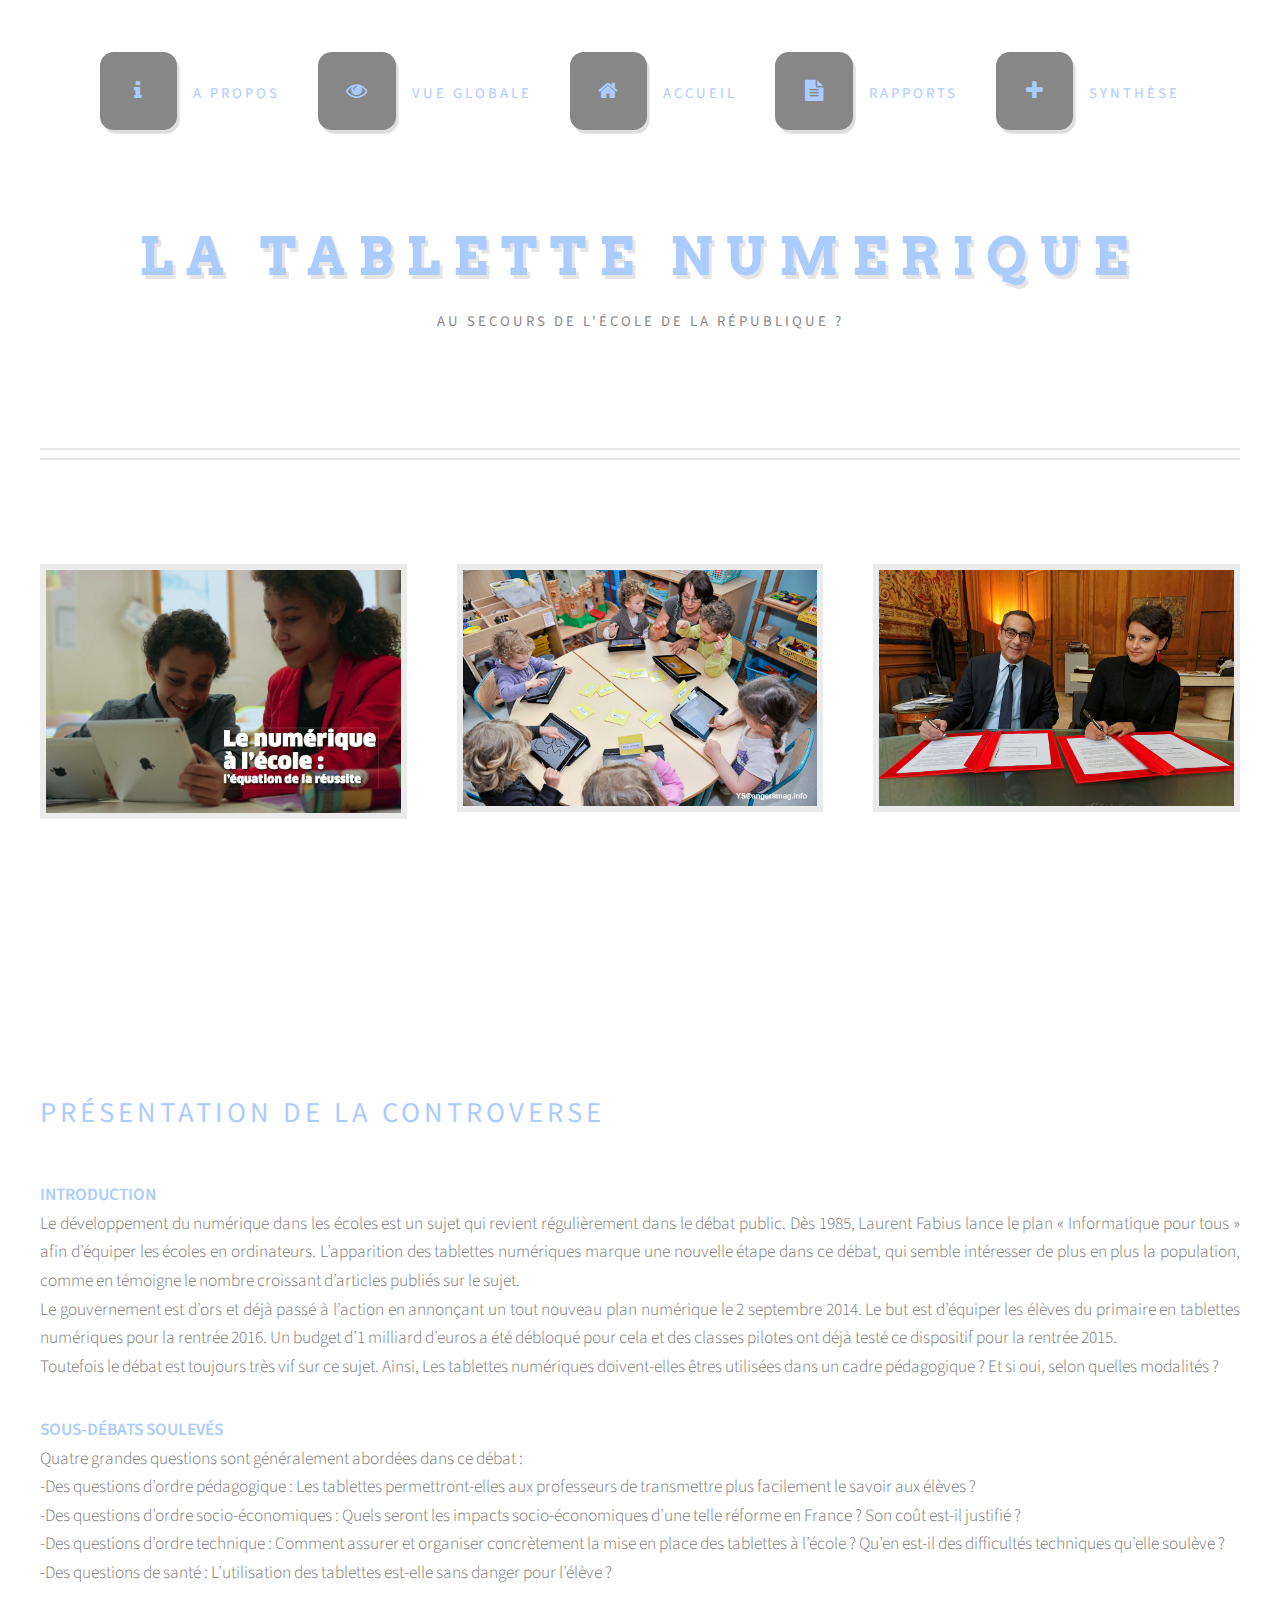
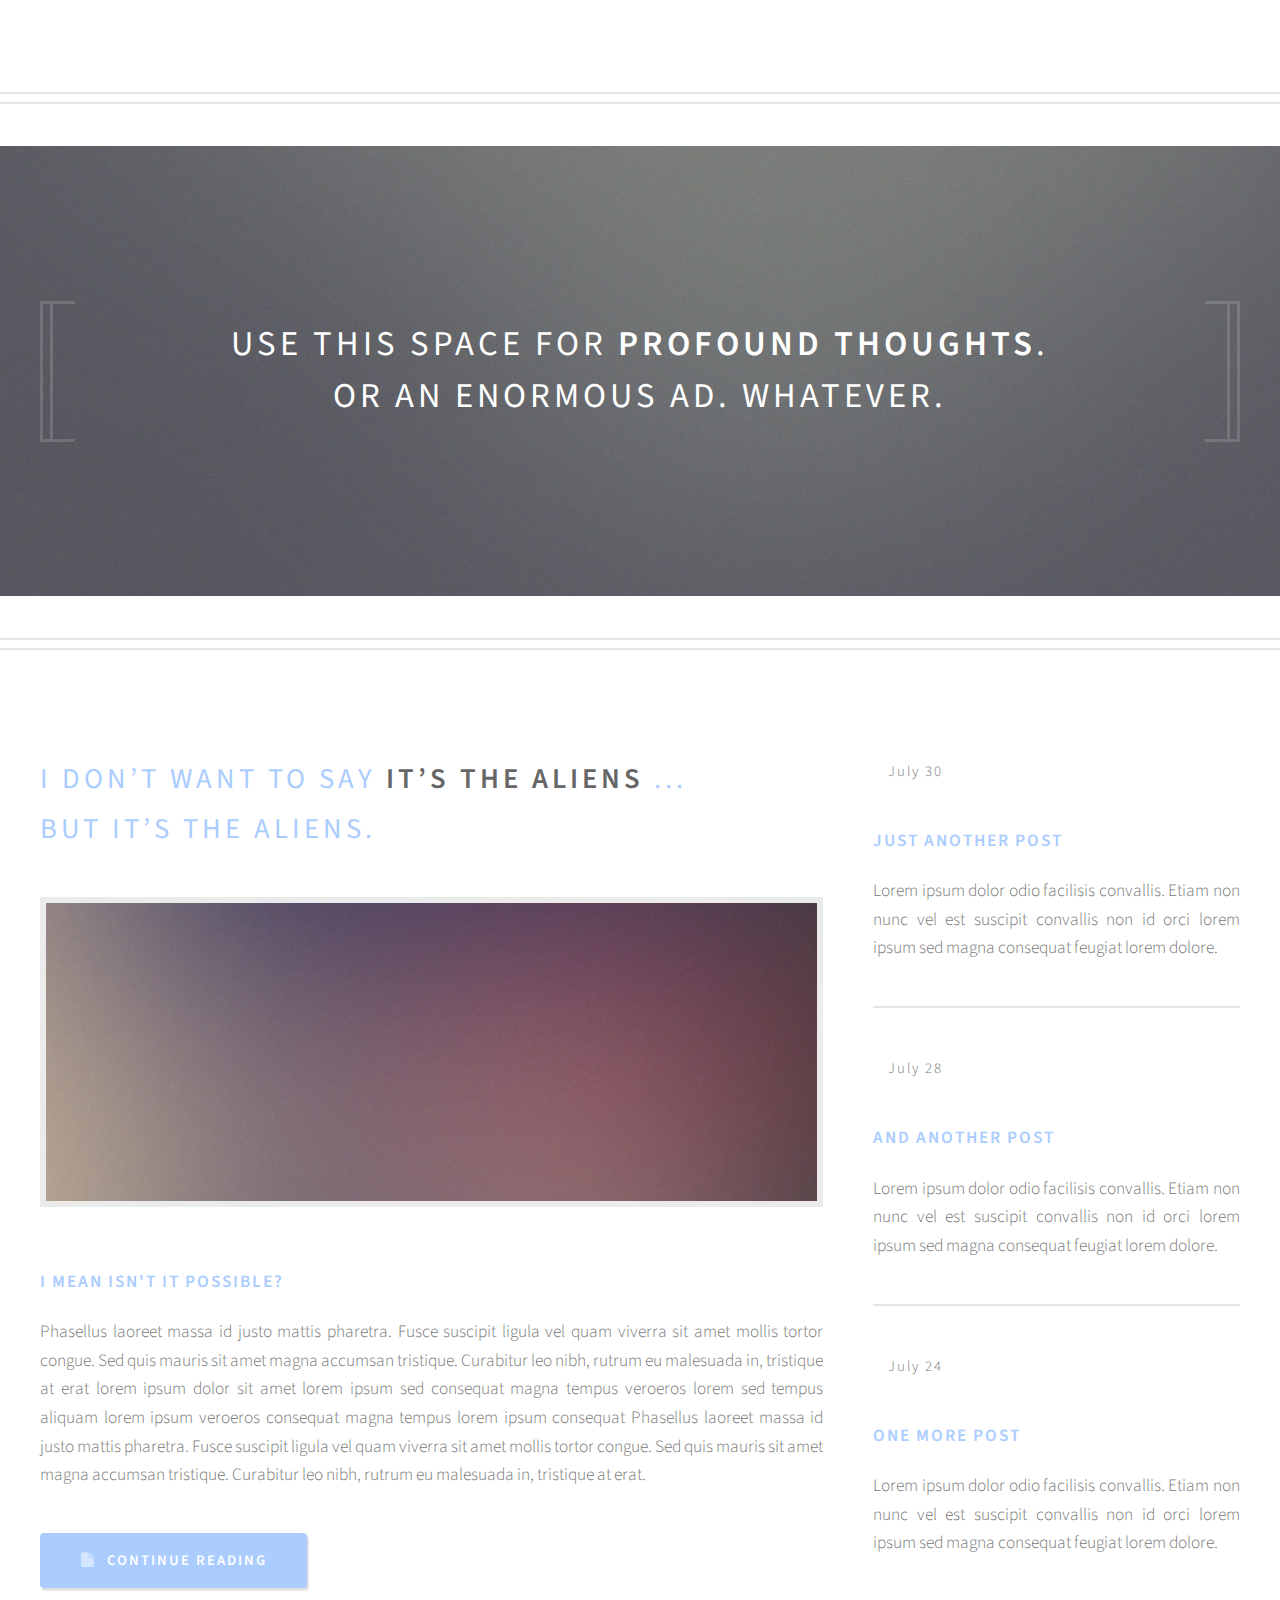
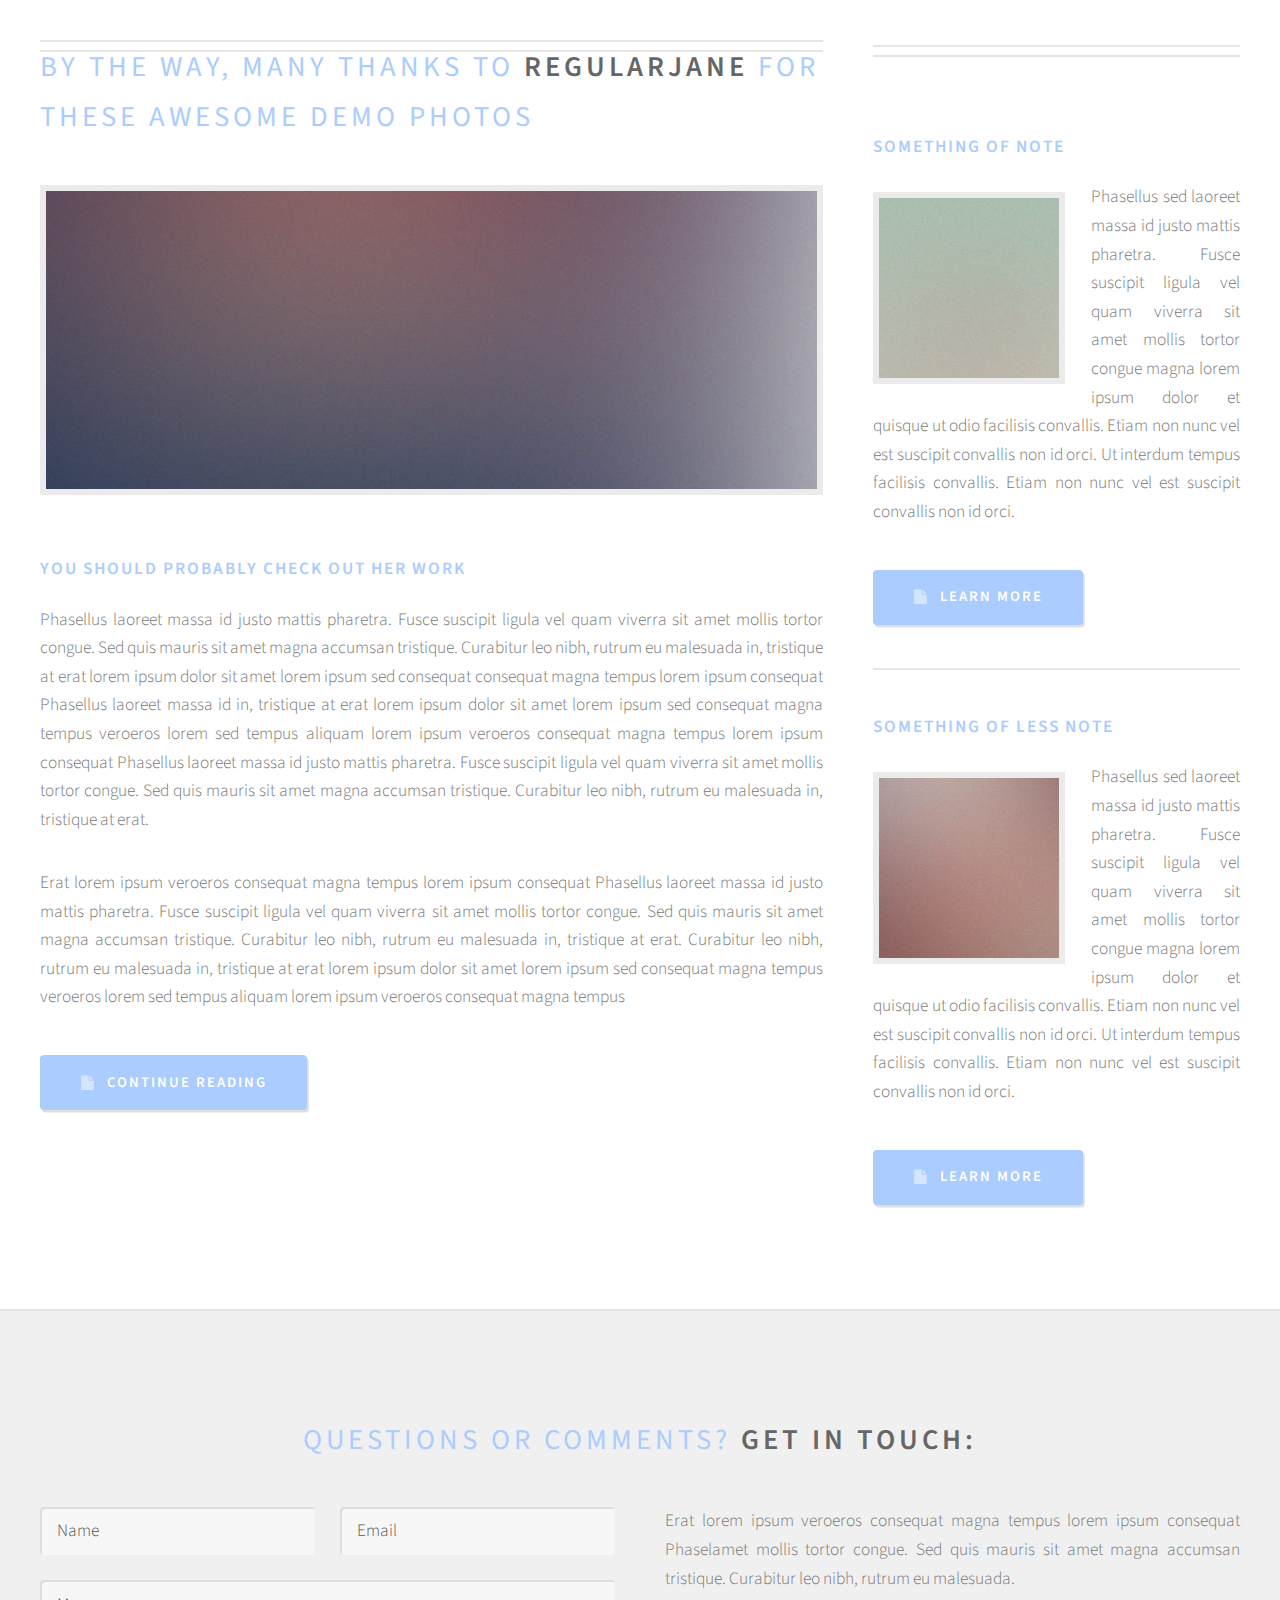
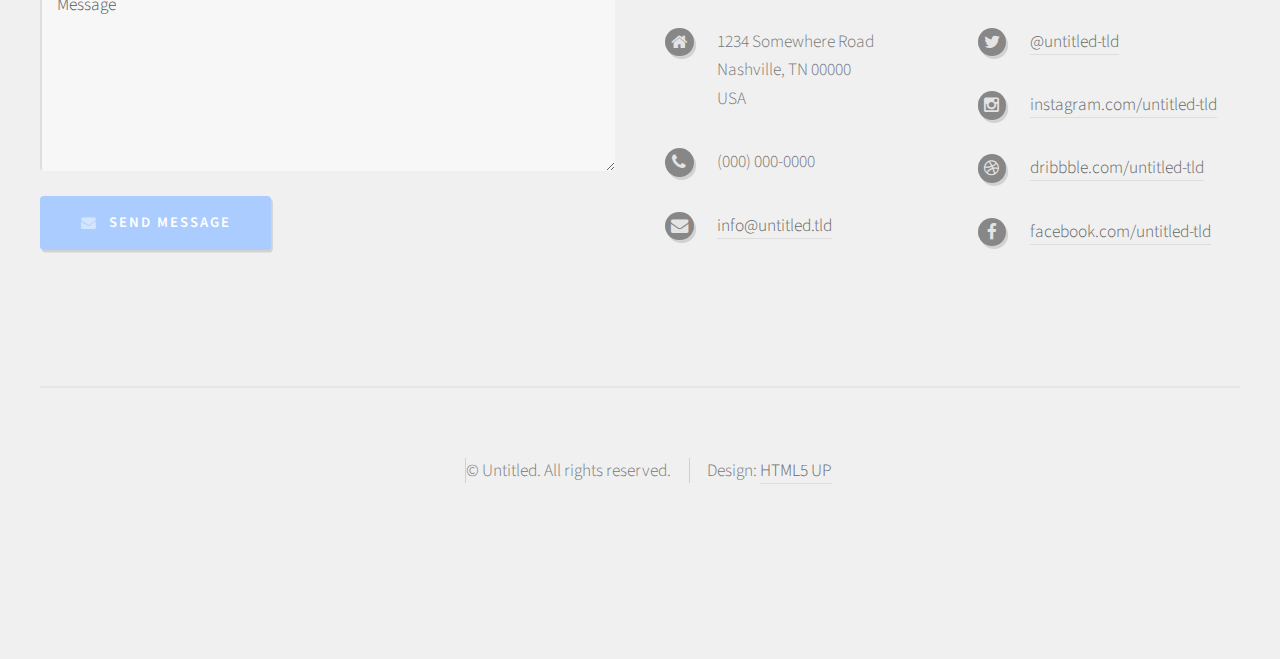
<file: tablette_numerique2/index.html>
<!DOCTYPE HTML>
<!--
	Strongly Typed by HTML5 UP
	html5up.net | @n33co
	Free for personal and commercial use under the CCA 3.0 license (html5up.net/license)
-->
<html>
	<head>
		<title>La Tablette Numérique</title>
		<meta charset="utf-8" />
		<meta name="viewport" content="width=device-width, initial-scale=1" />
		<!--[if lte IE 8]><script src="assets/js/ie/html5shiv.js"></script><![endif]-->
		<link rel="stylesheet" href="assets/css/main.css" />
		<!--[if lte IE 8]><link rel="stylesheet" href="assets/css/ie8.css" /><![endif]-->
	</head>
	<body class="homepage">
		<div id="page-wrapper">

			<!-- Header -->
				<div id="header-wrapper">
					<div id="header" class="container">

						<!-- Logo -->
							<h1 id="logo"><a href="index.html">La Tablette Numerique</a></h1>
							<p>au secours de l'école de la République ?</p>

						<!-- Nav -->
							<nav id="nav">
								<ul>
									<li><a class="icon fa-info" href="left-sidebar.html"><span>A propos</span></a></li>
									<li>
										<a href="#" class="icon fa-eye"><span>Vue Globale</span></a>
										<ul>
											<li><a href="#">Arbre des débats</a></li>
											<li><a href="carteacteur.html">Carte des acteurs</a></li>
											<li><a href="timeline.html">Frise chronologique</a></li>
										</ul>
									</li>
									<li><a class="icon fa-home" href="index.html"><span>Accueil</span></a></li>
									<li>
										<a href="#" class="icon fa-file-text"><span>Rapports</span></a>
										<ul>
											<li><a href="rapportjuriste.html">Rapport juriste</a></li>
											<li><a href="#">Rapport d'études</a></li>
											<li><a href="#">Plan politique</a></li>
										</ul>
									</li>
									<li><a class="icon fa-plus" href="no-sidebar.html"><span>Synthèse</span></a></li>
								</ul>
							</nav>

					</div>
				</div>

			<!-- Features -->
				<div id="features-wrapper">
					<section id="features" class="container">
						<div class="row">
							<div class="4u 12u(mobile)">

								<!-- Feature -->
									<section>
										<a href="#" class="image featured"><img src="images/image1.jpg" alt="" /></a>
									</section>

							</div>
							<div class="4u 12u(mobile)">

								<!-- Feature -->
									<section>
										<a href="#" class="image featured"><img src="images/image2.jpg" alt="" /></a>
									</section>

							</div>
							<div class="4u 12u(mobile)">

								<!-- Feature -->
									<section>
										<a href="#" class="image featured"><img src="images/image3.jpg" alt="" /></a>
									</section>

							</div>
						</div>
					</section>
				</div>
				<div id="main-wrapper">
					<div id="main" class="container">
						<div id="content">
							<article class="box post">
							<h2>Présentation de la controverse</h2>
							<h5>Introduction</h5>
							<p>Le développement du numérique dans les écoles est un sujet qui revient régulièrement dans le débat public. Dès 1985, Laurent Fabius lance le plan « Informatique pour tous » afin d’équiper les écoles en ordinateurs. L’apparition des tablettes numériques marque une nouvelle étape dans ce débat, qui semble intéresser de plus en plus la population, comme en témoigne le nombre croissant d’articles publiés sur le sujet.<br>

							Le gouvernement est d’ors et déjà passé à l’action en annonçant un tout nouveau plan numérique le 2 septembre 2014. Le but est d’équiper les élèves du primaire en tablettes numériques pour la rentrée 2016. Un budget d’1 milliard d’euros a été débloqué pour cela et des classes pilotes ont déjà testé ce dispositif pour la rentrée 2015.<br>

							Toutefois le débat est toujours très vif sur ce sujet. Ainsi, Les tablettes numériques doivent-elles êtres utilisées dans un cadre pédagogique ? Et si oui, selon quelles modalités ?</p>
							<h5>Sous-débats soulevés</h5>
							<p>Quatre grandes questions sont généralement abordées dans ce débat :<br>

							-Des questions d’ordre pédagogique : Les tablettes permettront-elles aux professeurs de transmettre plus facilement le savoir aux élèves ?<br>

							-Des questions d’ordre socio-économiques : Quels seront les impacts socio-économiques d’une telle réforme en France ? Son coût est-il justifié ?<br>

							-Des questions d’ordre technique : Comment assurer et organiser concrètement la mise en place des tablettes à l’école ? Qu’en est-il des difficultés techniques qu’elle soulève ?<br>

							-Des questions de santé : L’utilisation des tablettes est-elle sans danger pour l’élève ? </p>
							</article>
						</div>
					</div>
				</div>
			<!-- Banner -->
				<div id="banner-wrapper">
					<div class="inner">
						<section id="banner" class="container">
							<p>Use this space for <strong>profound thoughts</strong>.<br />
							Or an enormous ad. Whatever.</p>
						</section>
					</div>
				</div>

			<!-- Main -->
				<div id="main-wrapper">
					<div id="main" class="container">
						<div class="row">

							<!-- Content -->
								<div id="content" class="8u 12u(mobile)">

									<!-- Post -->
										<article class="box post">
											<header>
												<h2><a href="#">I don’t want to say <strong>it’s the aliens</strong> ...<br />
												but it’s the aliens.</a></h2>
											</header>
											<a href="#" class="image featured"><img src="images/pic04.jpg" alt="" /></a>
											<h3>I mean isn't it possible?</h3>
											<p>Phasellus laoreet massa id justo mattis pharetra. Fusce suscipit
											ligula vel quam viverra sit amet mollis tortor congue. Sed quis mauris
											sit amet magna accumsan tristique. Curabitur leo nibh, rutrum eu malesuada
											in, tristique at erat lorem ipsum dolor sit amet lorem ipsum sed consequat
											magna tempus veroeros lorem sed tempus aliquam lorem ipsum veroeros
											consequat magna tempus lorem ipsum consequat Phasellus laoreet massa id
											justo mattis pharetra. Fusce suscipit ligula vel quam viverra sit amet
											mollis tortor congue. Sed quis mauris sit amet magna accumsan tristique.
											Curabitur leo nibh, rutrum eu malesuada in, tristique at erat.</p>
											<ul class="actions">
												<li><a href="#" class="button icon fa-file">Continue Reading</a></li>
											</ul>
										</article>

									<!-- Post -->
										<article class="box post">
											<header>
												<h2><a href="#">By the way, many thanks to <strong>regularjane</strong>
												for these awesome demo photos</a></h2>
											</header>
											<a href="#" class="image featured"><img src="images/pic05.jpg" alt="" /></a>
											<h3>You should probably check out her work</h3>
											<p>Phasellus laoreet massa id justo mattis pharetra. Fusce suscipit
											ligula vel quam viverra sit amet mollis tortor congue. Sed quis mauris
											sit amet magna accumsan tristique. Curabitur leo nibh, rutrum eu malesuada
											in, tristique at erat lorem ipsum dolor sit amet lorem ipsum sed consequat
											consequat magna tempus lorem ipsum consequat Phasellus laoreet massa id
											in, tristique at erat lorem ipsum dolor sit amet lorem ipsum sed consequat
											magna tempus veroeros lorem sed tempus aliquam lorem ipsum veroeros
											consequat magna tempus lorem ipsum consequat Phasellus laoreet massa id
											justo mattis pharetra. Fusce suscipit ligula vel quam viverra sit amet
											mollis tortor congue. Sed quis mauris sit amet magna accumsan tristique.
											Curabitur leo nibh, rutrum eu malesuada in, tristique at erat.</p>
											<p>Erat lorem ipsum veroeros consequat magna tempus lorem ipsum consequat
											Phasellus laoreet massa id justo mattis pharetra. Fusce suscipit ligula
											vel quam viverra sit amet mollis tortor congue. Sed quis mauris sit amet
											magna accumsan tristique. Curabitur leo nibh, rutrum eu malesuada in,
											tristique at erat. Curabitur leo nibh, rutrum eu malesuada  in, tristique
											at erat lorem ipsum dolor sit amet lorem ipsum sed consequat magna
											tempus veroeros lorem sed tempus aliquam lorem ipsum veroeros consequat
											magna tempus</p>
											<ul class="actions">
												<li><a href="#" class="button icon fa-file">Continue Reading</a></li>
											</ul>
										</article>

								</div>

							<!-- Sidebar -->
								<div id="sidebar" class="4u 12u(mobile)">

									<!-- Excerpts -->
										<section>
											<ul class="divided">
												<li>

													<!-- Excerpt -->
														<article class="box excerpt">
															<header>
																<span class="date">July 30</span>
																<h3><a href="#">Just another post</a></h3>
															</header>
															<p>Lorem ipsum dolor odio facilisis convallis. Etiam non nunc vel est
															suscipit convallis non id orci lorem ipsum sed magna consequat feugiat lorem dolore.</p>
														</article>

												</li>
												<li>

													<!-- Excerpt -->
														<article class="box excerpt">
															<header>
																<span class="date">July 28</span>
																<h3><a href="#">And another post</a></h3>
															</header>
															<p>Lorem ipsum dolor odio facilisis convallis. Etiam non nunc vel est
															suscipit convallis non id orci lorem ipsum sed magna consequat feugiat lorem dolore.</p>
														</article>

												</li>
												<li>

													<!-- Excerpt -->
														<article class="box excerpt">
															<header>
																<span class="date">July 24</span>
																<h3><a href="#">One more post</a></h3>
															</header>
															<p>Lorem ipsum dolor odio facilisis convallis. Etiam non nunc vel est
															suscipit convallis non id orci lorem ipsum sed magna consequat feugiat lorem dolore.</p>
														</article>

												</li>
											</ul>
										</section>

									<!-- Highlights -->
										<section>
											<ul class="divided">
												<li>

													<!-- Highlight -->
														<article class="box highlight">
															<header>
																<h3><a href="#">Something of note</a></h3>
															</header>
															<a href="#" class="image left"><img src="images/pic06.jpg" alt="" /></a>
															<p>Phasellus  sed laoreet massa id justo mattis pharetra. Fusce suscipit ligula vel quam
															viverra sit amet mollis tortor congue magna lorem ipsum dolor et quisque ut odio facilisis
															convallis. Etiam non nunc vel est suscipit convallis non id orci. Ut interdum tempus
															facilisis convallis. Etiam non nunc vel est suscipit convallis non id orci.</p>
															<ul class="actions">
																<li><a href="#" class="button icon fa-file">Learn More</a></li>
															</ul>
														</article>

												</li>
												<li>

													<!-- Highlight -->
														<article class="box highlight">
															<header>
																<h3><a href="#">Something of less note</a></h3>
															</header>
															<a href="#" class="image left"><img src="images/pic07.jpg" alt="" /></a>
															<p>Phasellus  sed laoreet massa id justo mattis pharetra. Fusce suscipit ligula vel quam
															viverra sit amet mollis tortor congue magna lorem ipsum dolor et quisque ut odio facilisis
															convallis. Etiam non nunc vel est suscipit convallis non id orci. Ut interdum tempus
															facilisis convallis. Etiam non nunc vel est suscipit convallis non id orci.</p>
															<ul class="actions">
																<li><a href="#" class="button icon fa-file">Learn More</a></li>
															</ul>
														</article>

												</li>
											</ul>
										</section>

								</div>

						</div>
					</div>
				</div>

			<!-- Footer -->
				<div id="footer-wrapper">
					<div id="footer" class="container">
						<header>
							<h2>Questions or comments? <strong>Get in touch:</strong></h2>
						</header>
						<div class="row">
							<div class="6u 12u(mobile)">
								<section>
									<form method="post" action="#">
										<div class="row 50%">
											<div class="6u 12u(mobile)">
												<input name="name" placeholder="Name" type="text" />
											</div>
											<div class="6u 12u(mobile)">
												<input name="email" placeholder="Email" type="text" />
											</div>
										</div>
										<div class="row 50%">
											<div class="12u">
												<textarea name="message" placeholder="Message"></textarea>
											</div>
										</div>
										<div class="row 50%">
											<div class="12u">
												<a href="#" class="form-button-submit button icon fa-envelope">Send Message</a>
											</div>
										</div>
									</form>
								</section>
							</div>
							<div class="6u 12u(mobile)">
								<section>
									<p>Erat lorem ipsum veroeros consequat magna tempus lorem ipsum consequat Phaselamet
									mollis tortor congue. Sed quis mauris sit amet magna accumsan tristique. Curabitur
									leo nibh, rutrum eu malesuada.</p>
									<div class="row">
										<div class="6u 12u(mobile)">
											<ul class="icons">
												<li class="icon fa-home">
													1234 Somewhere Road<br />
													Nashville, TN 00000<br />
													USA
												</li>
												<li class="icon fa-phone">
													(000) 000-0000
												</li>
												<li class="icon fa-envelope">
													<a href="#">info@untitled.tld</a>
												</li>
											</ul>
										</div>
										<div class="6u 12u(mobile)">
											<ul class="icons">
												<li class="icon fa-twitter">
													<a href="#">@untitled-tld</a>
												</li>
												<li class="icon fa-instagram">
													<a href="#">instagram.com/untitled-tld</a>
												</li>
												<li class="icon fa-dribbble">
													<a href="#">dribbble.com/untitled-tld</a>
												</li>
												<li class="icon fa-facebook">
													<a href="#">facebook.com/untitled-tld</a>
												</li>
											</ul>
										</div>
									</div>
								</section>
							</div>
						</div>
					</div>
					<div id="copyright" class="container">
						<ul class="links">
							<li>&copy; Untitled. All rights reserved.</li><li>Design: <a href="http://html5up.net">HTML5 UP</a></li>
						</ul>
					</div>
				</div>

		</div>

		<!-- Scripts -->
			<script src="assets/js/jquery.min.js"></script>
			<script src="assets/js/jquery.dropotron.min.js"></script>
			<script src="assets/js/skel.min.js"></script>
			<script src="assets/js/skel-viewport.min.js"></script>
			<script src="assets/js/util.js"></script>
			<!--[if lte IE 8]><script src="assets/js/ie/respond.min.js"></script><![endif]-->
			<script src="assets/js/main.js"></script>

	</body>
</html>
</file>
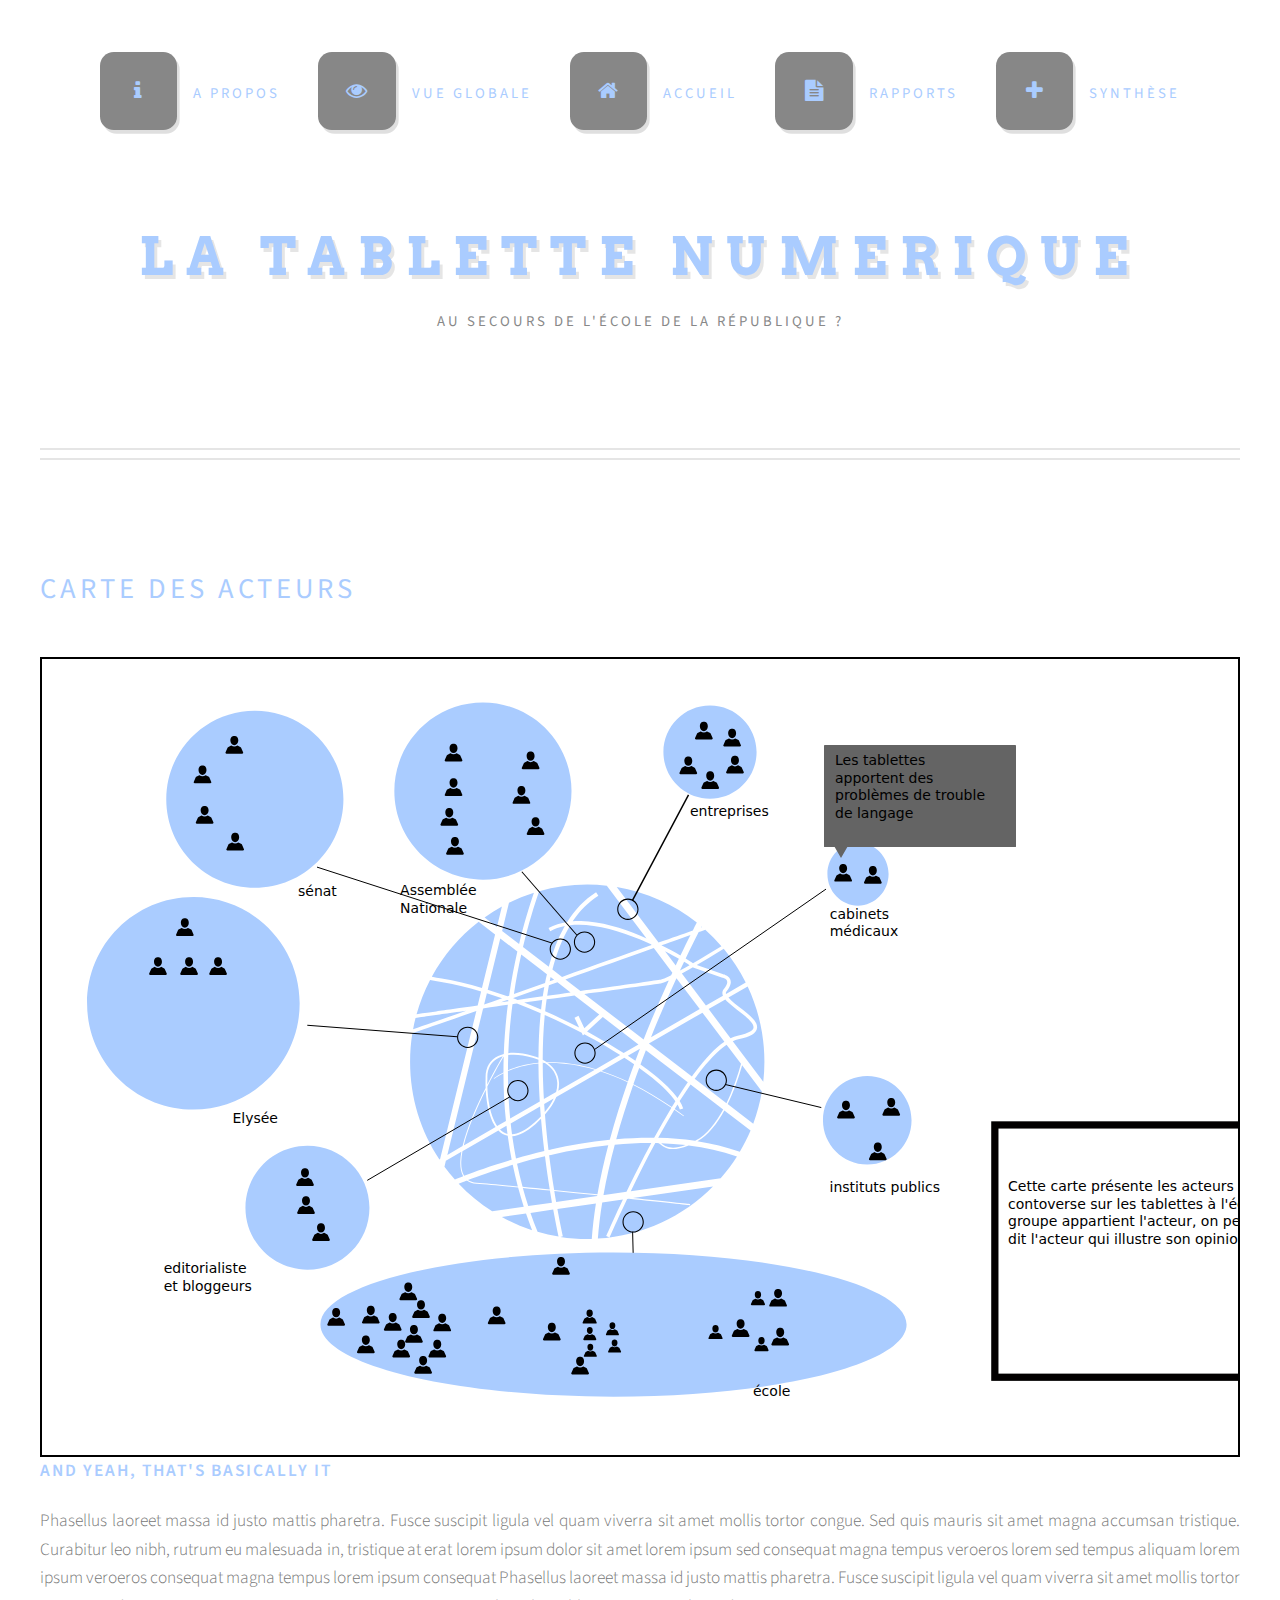
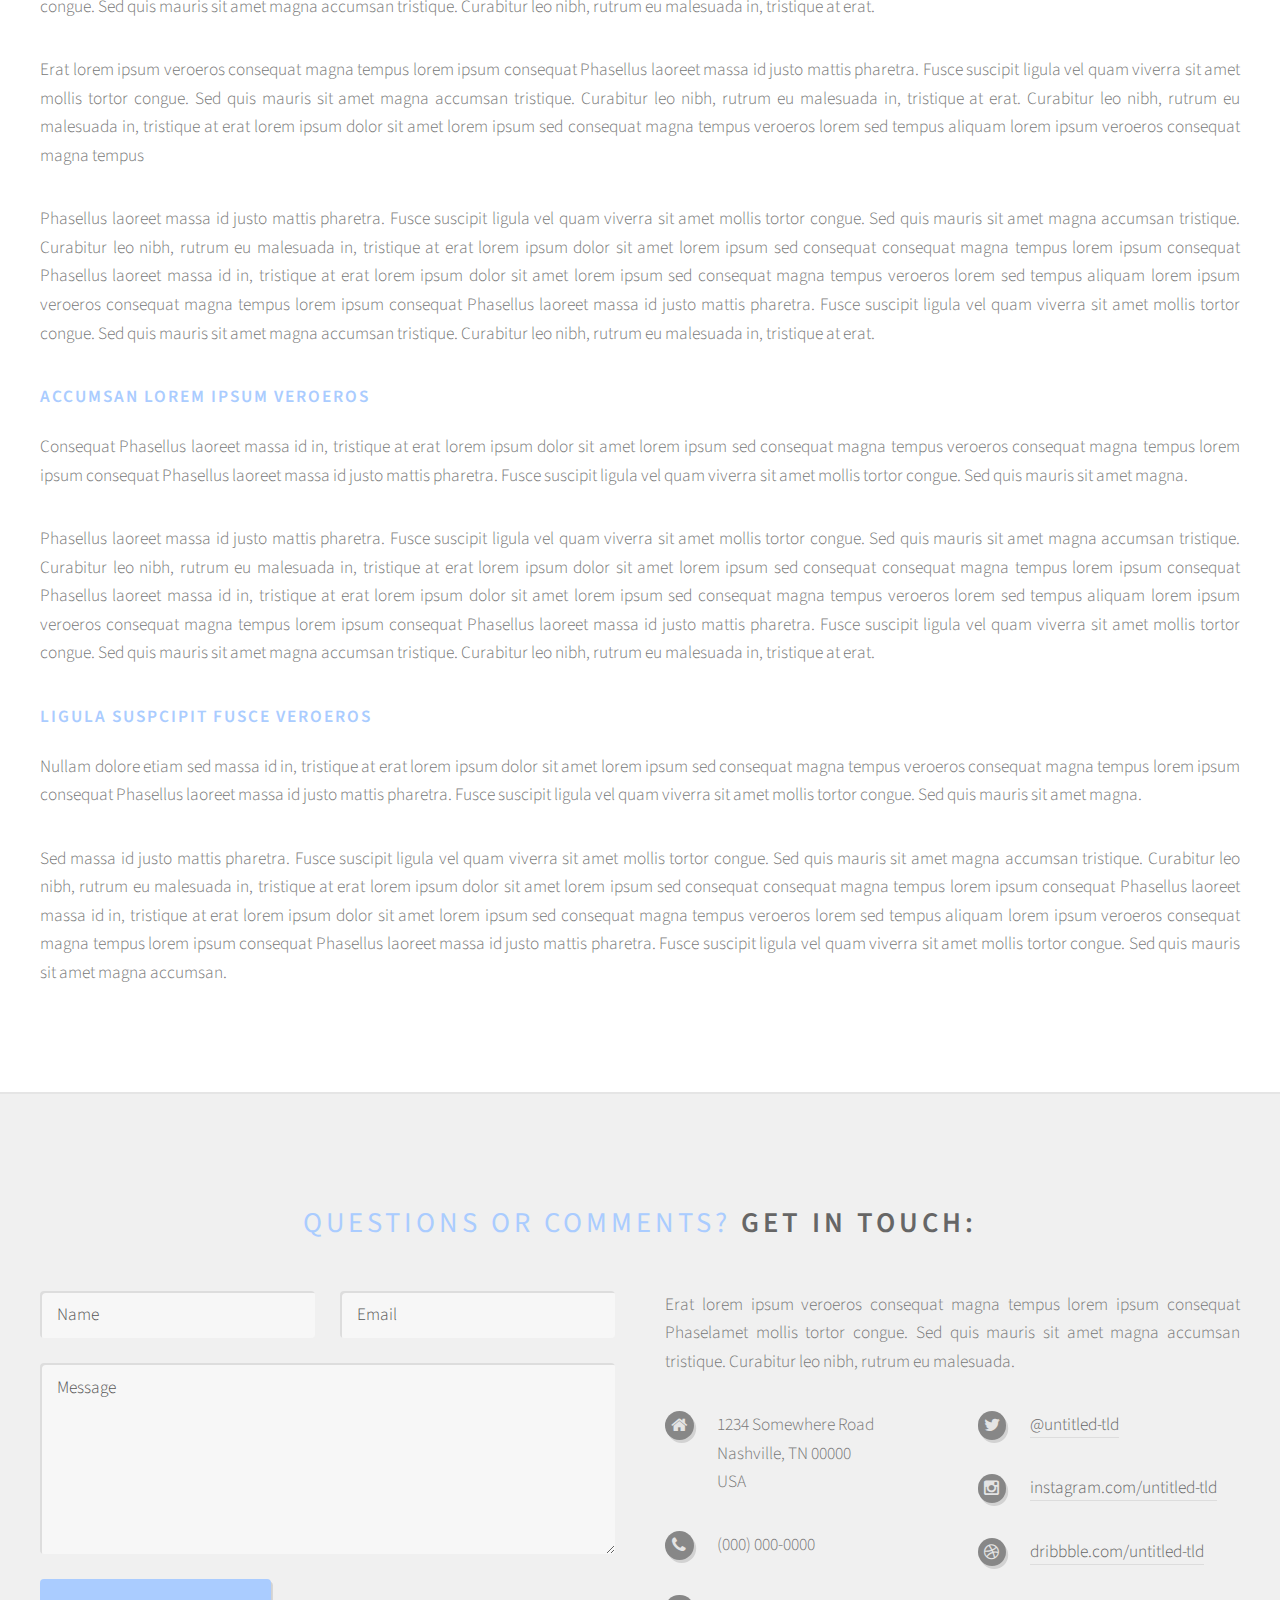
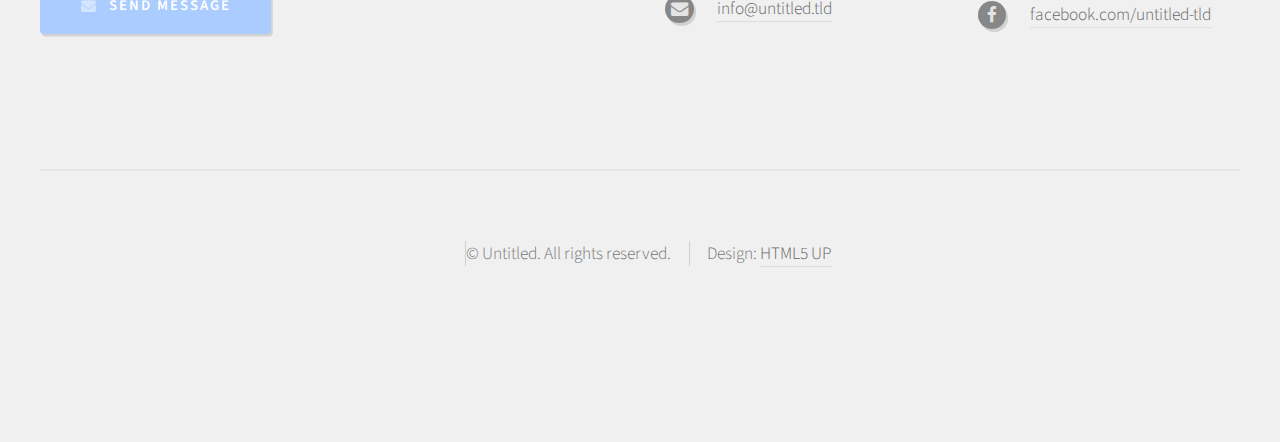
<file: tablette_numerique2/carteacteur.html>
<!DOCTYPE HTML>
<!--
	Strongly Typed by HTML5 UP
	html5up.net | @n33co
	Free for personal and commercial use under the CCA 3.0 license (html5up.net/license)
-->
<html>
	<head>
		<title>Carte des acteurs</title>
		<meta charset="utf-8" />
		<meta name="viewport" content="width=device-width, initial-scale=1" />
		<!--[if lte IE 8]><script src="assets/js/ie/html5shiv.js"></script><![endif]-->
		<link rel="stylesheet" href="assets/css/main.css" />
		<!--[if lte IE 8]><link rel="stylesheet" href="assets/css/ie8.css" /><![endif]-->
	</head>
	<body class="no-sidebar">
		<div id="page-wrapper">

			<!-- Header -->
				<div id="header-wrapper">
					<div id="header" class="container">

						<!-- Logo -->
							<h1 id="logo"><a href="index.html">La Tablette Numerique</a></h1>
							<p>au secours de l'école de la République ?</p>

						<!-- Nav -->
							<nav id="nav">
								<ul>
									<li><a class="icon fa-info" href="left-sidebar.html"><span>A propos</span></a></li>
									<li>
										<a href="#" class="icon fa-eye"><span>Vue Globale</span></a>
										<ul>
											<li><a href="#">Arbre des débats</a></li>
											<li><a href="carteacteur.html">Carte des acteurs</a></li>
											<li><a href="timeline.html">Frise chronologique</a></li>
										</ul>
									</li>
									<li><a class="icon fa-home" href="index.html"><span>Accueil</span></a></li>
									<li>
										<a href="#" class="icon fa-file-text"><span>Rapports</span></a>
										<ul>
											<li><a href="rapportjuriste.html">Rapport juriste</a></li>
											<li><a href="#">Rapport d'études</a></li>
											<li><a href="#">Plan politique</a></li>
										</ul>
									</li>
									<li><a class="icon fa-plus" href="no-sidebar.html"><span>Synthèse</span></a></li>
								</ul>
							</nav>

					</div>
				</div>

			<!-- Main -->
				<div id="main-wrapper">
					<div id="main" class="container">
						<div id="content">

							<!-- Post -->
								<article class="box post">
									<header>
										<h2>Carte des Acteurs</h2>
									</header>
									<div id="contai">
										<object id="svg" type="image/svg+xml" data="data/carteActeur.svg">Carte des acteurs</object>
									</div>
									<h3>And yeah, that's basically it</h3>
									<p>Phasellus laoreet massa id justo mattis pharetra. Fusce suscipit
									ligula vel quam viverra sit amet mollis tortor congue. Sed quis mauris
									sit amet magna accumsan tristique. Curabitur leo nibh, rutrum eu malesuada
									in, tristique at erat lorem ipsum dolor sit amet lorem ipsum sed consequat
									magna tempus veroeros lorem sed tempus aliquam lorem ipsum veroeros
									consequat magna tempus lorem ipsum consequat Phasellus laoreet massa id
									justo mattis pharetra. Fusce suscipit ligula vel quam viverra sit amet
									mollis tortor congue. Sed quis mauris sit amet magna accumsan tristique.
									Curabitur leo nibh, rutrum eu malesuada in, tristique at erat.</p>
									<p>Erat lorem ipsum veroeros consequat magna tempus lorem ipsum consequat
									Phasellus laoreet massa id justo mattis pharetra. Fusce suscipit ligula
									vel quam viverra sit amet mollis tortor congue. Sed quis mauris sit amet
									magna accumsan tristique. Curabitur leo nibh, rutrum eu malesuada in,
									tristique at erat. Curabitur leo nibh, rutrum eu malesuada  in, tristique
									at erat lorem ipsum dolor sit amet lorem ipsum sed consequat magna
									tempus veroeros lorem sed tempus aliquam lorem ipsum veroeros consequat
									magna tempus</p>
									<p>Phasellus laoreet massa id justo mattis pharetra. Fusce suscipit
									ligula vel quam viverra sit amet mollis tortor congue. Sed quis mauris
									sit amet magna accumsan tristique. Curabitur leo nibh, rutrum eu malesuada
									in, tristique at erat lorem ipsum dolor sit amet lorem ipsum sed consequat
									consequat magna tempus lorem ipsum consequat Phasellus laoreet massa id
									in, tristique at erat lorem ipsum dolor sit amet lorem ipsum sed consequat
									magna tempus veroeros lorem sed tempus aliquam lorem ipsum veroeros
									consequat magna tempus lorem ipsum consequat Phasellus laoreet massa id
									justo mattis pharetra. Fusce suscipit ligula vel quam viverra sit amet
									mollis tortor congue. Sed quis mauris sit amet magna accumsan tristique.
									Curabitur leo nibh, rutrum eu malesuada in, tristique at erat.</p>
									<h3>Accumsan lorem ipsum veroeros</h3>
									<p>Consequat Phasellus laoreet massa id in, tristique at erat lorem
									ipsum dolor sit amet lorem ipsum sed consequat magna tempus veroeros
									consequat magna tempus lorem ipsum consequat Phasellus laoreet massa id
									justo mattis pharetra. Fusce suscipit ligula vel quam viverra sit amet
									mollis tortor congue. Sed quis mauris sit amet magna.</p>
									<p>Phasellus laoreet massa id justo mattis pharetra. Fusce suscipit
									ligula vel quam viverra sit amet mollis tortor congue. Sed quis mauris
									sit amet magna accumsan tristique. Curabitur leo nibh, rutrum eu malesuada
									in, tristique at erat lorem ipsum dolor sit amet lorem ipsum sed consequat
									consequat magna tempus lorem ipsum consequat Phasellus laoreet massa id
									in, tristique at erat lorem ipsum dolor sit amet lorem ipsum sed consequat
									magna tempus veroeros lorem sed tempus aliquam lorem ipsum veroeros
									consequat magna tempus lorem ipsum consequat Phasellus laoreet massa id
									justo mattis pharetra. Fusce suscipit ligula vel quam viverra sit amet
									mollis tortor congue. Sed quis mauris sit amet magna accumsan tristique.
									Curabitur leo nibh, rutrum eu malesuada in, tristique at erat.</p>
									<h3>Ligula suspcipit fusce veroeros</h3>
									<p>Nullam dolore etiam sed massa id in, tristique at erat lorem
									ipsum dolor sit amet lorem ipsum sed consequat magna tempus veroeros
									consequat magna tempus lorem ipsum consequat Phasellus laoreet massa id
									justo mattis pharetra. Fusce suscipit ligula vel quam viverra sit amet
									mollis tortor congue. Sed quis mauris sit amet magna.</p>
									<p>Sed massa id justo mattis pharetra. Fusce suscipit
									ligula vel quam viverra sit amet mollis tortor congue. Sed quis mauris
									sit amet magna accumsan tristique. Curabitur leo nibh, rutrum eu malesuada
									in, tristique at erat lorem ipsum dolor sit amet lorem ipsum sed consequat
									consequat magna tempus lorem ipsum consequat Phasellus laoreet massa id
									in, tristique at erat lorem ipsum dolor sit amet lorem ipsum sed consequat
									magna tempus veroeros lorem sed tempus aliquam lorem ipsum veroeros
									consequat magna tempus lorem ipsum consequat Phasellus laoreet massa id
									justo mattis pharetra. Fusce suscipit ligula vel quam viverra sit amet
									mollis tortor congue. Sed quis mauris sit amet magna accumsan.</p>
								</article>

						</div>
					</div>
				</div>

			<!-- Footer -->
				<div id="footer-wrapper">
					<div id="footer" class="container">
						<header>
							<h2>Questions or comments? <strong>Get in touch:</strong></h2>
						</header>
						<div class="row">
							<div class="6u 12u(mobile)">
								<section>
									<form method="post" action="#">
										<div class="row 50%">
											<div class="6u 12u(mobile)">
												<input name="name" placeholder="Name" type="text" />
											</div>
											<div class="6u 12u(mobile)">
												<input name="email" placeholder="Email" type="text" />
											</div>
										</div>
										<div class="row 50%">
											<div class="12u">
												<textarea name="message" placeholder="Message"></textarea>
											</div>
										</div>
										<div class="row 50%">
											<div class="12u">
												<a href="#" class="form-button-submit button icon fa-envelope">Send Message</a>
											</div>
										</div>
									</form>
								</section>
							</div>
							<div class="6u 12u(mobile)">
								<section>
									<p>Erat lorem ipsum veroeros consequat magna tempus lorem ipsum consequat Phaselamet
									mollis tortor congue. Sed quis mauris sit amet magna accumsan tristique. Curabitur
									leo nibh, rutrum eu malesuada.</p>
									<div class="row">
										<div class="6u 12u(mobile)">
											<ul class="icons">
												<li class="icon fa-home">
													1234 Somewhere Road<br />
													Nashville, TN 00000<br />
													USA
												</li>
												<li class="icon fa-phone">
													(000) 000-0000
												</li>
												<li class="icon fa-envelope">
													<a href="#">info@untitled.tld</a>
												</li>
											</ul>
										</div>
										<div class="6u 12u(mobile)">
											<ul class="icons">
												<li class="icon fa-twitter">
													<a href="#">@untitled-tld</a>
												</li>
												<li class="icon fa-instagram">
													<a href="#">instagram.com/untitled-tld</a>
												</li>
												<li class="icon fa-dribbble">
													<a href="#">dribbble.com/untitled-tld</a>
												</li>
												<li class="icon fa-facebook">
													<a href="#">facebook.com/untitled-tld</a>
												</li>
											</ul>
										</div>
									</div>
								</section>
							</div>
						</div>
					</div>
					<div id="copyright" class="container">
						<ul class="links">
							<li>&copy; Untitled. All rights reserved.</li><li>Design: <a href="http://html5up.net">HTML5 UP</a></li>
						</ul>
					</div>
				</div>

		</div>

		<!-- Scripts -->
			<script src="assets/js/jquery.min.js"></script>
			<script src="assets/js/jquery.dropotron.min.js"></script>
			<script src="assets/js/skel.min.js"></script>
			<script src="assets/js/skel-viewport.min.js"></script>
			<script src="assets/js/util.js"></script>
			<!--[if lte IE 8]><script src="assets/js/ie/respond.min.js"></script><![endif]-->
			<script src="assets/js/main.js"></script>

	</body>
</html>
</file>
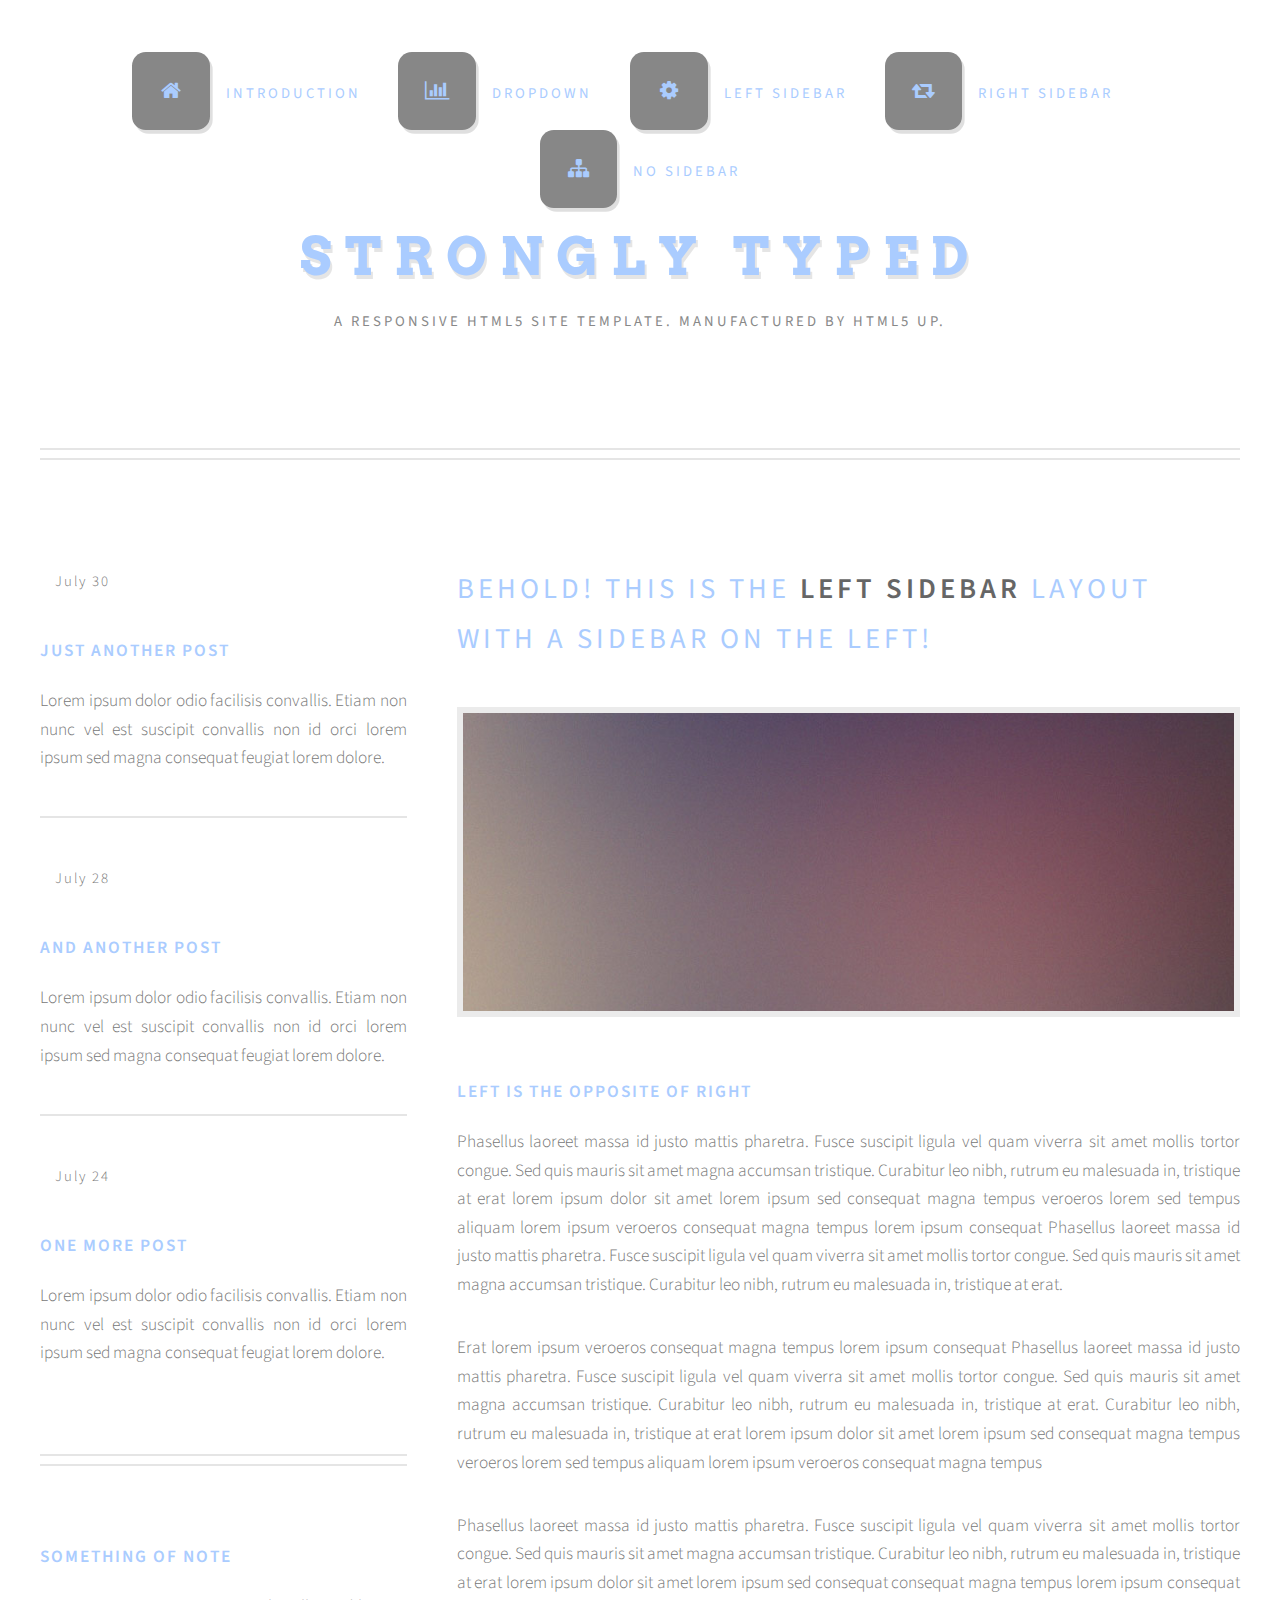
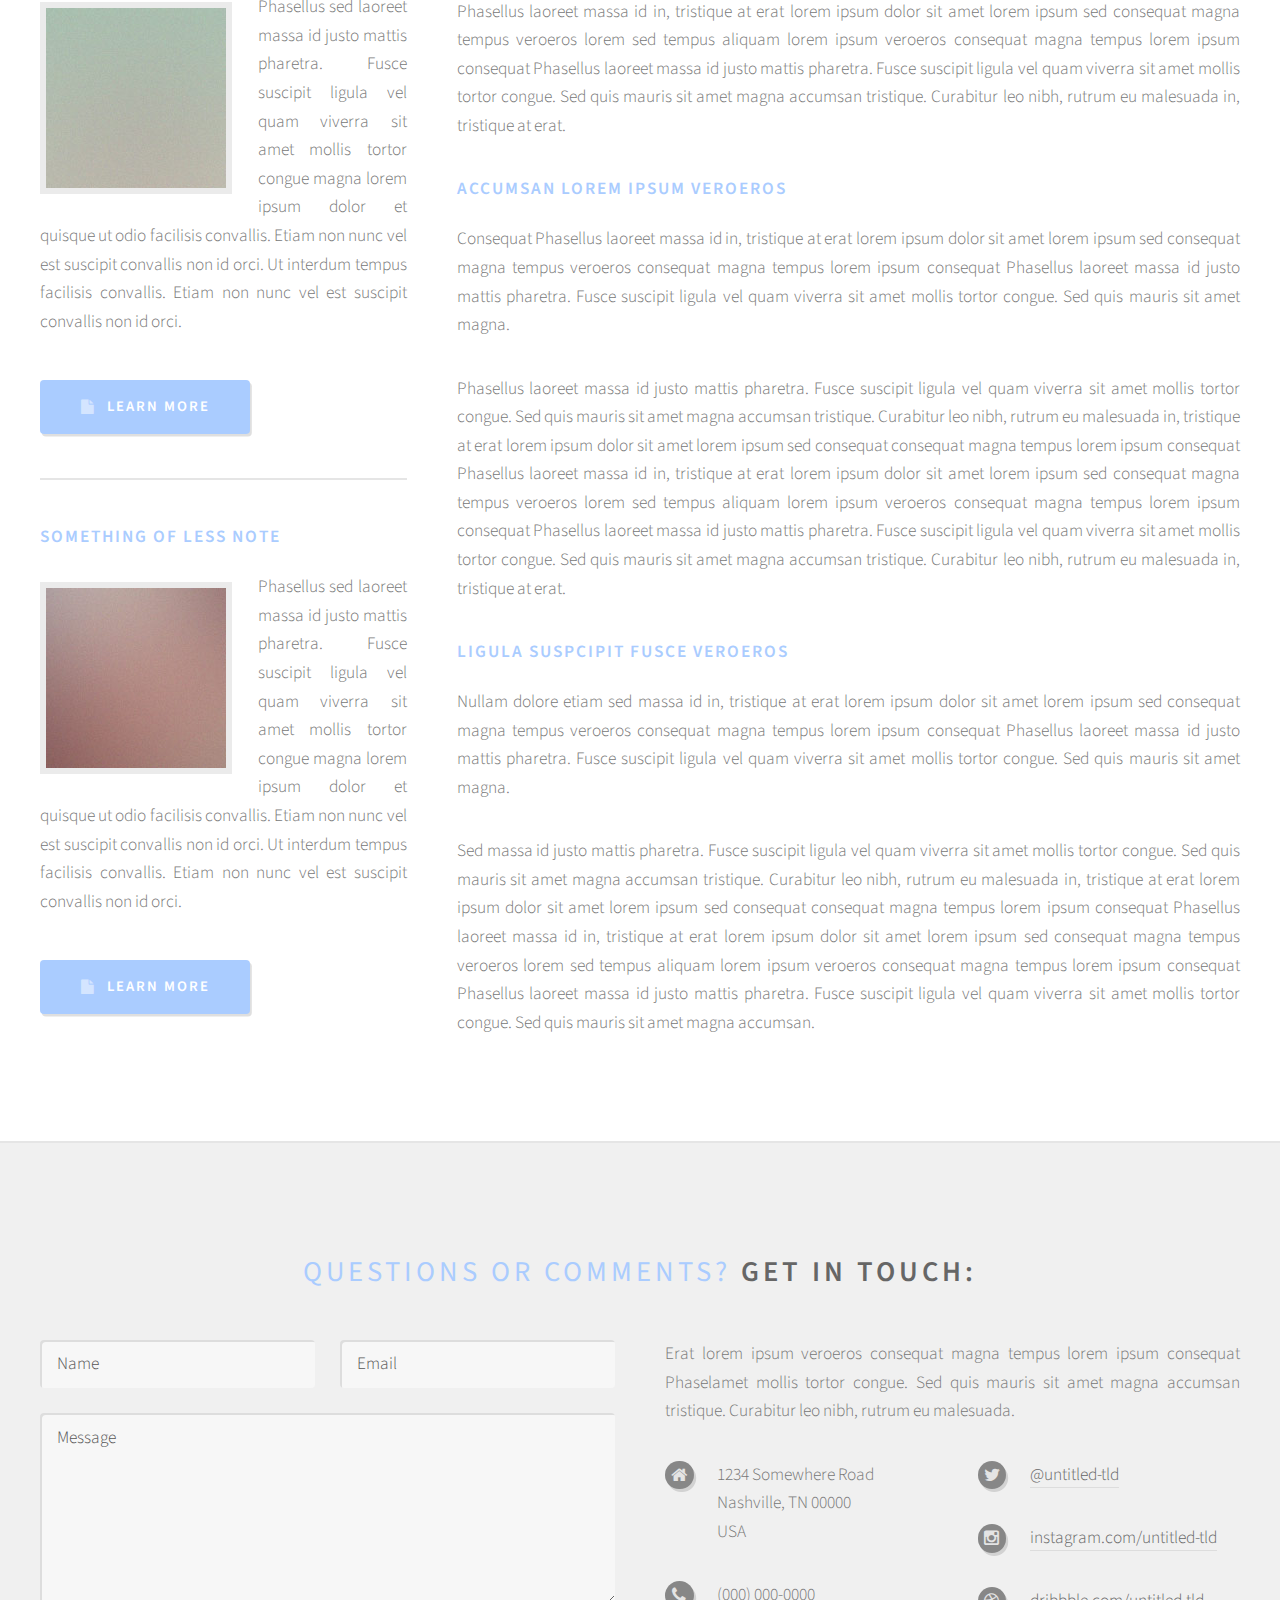
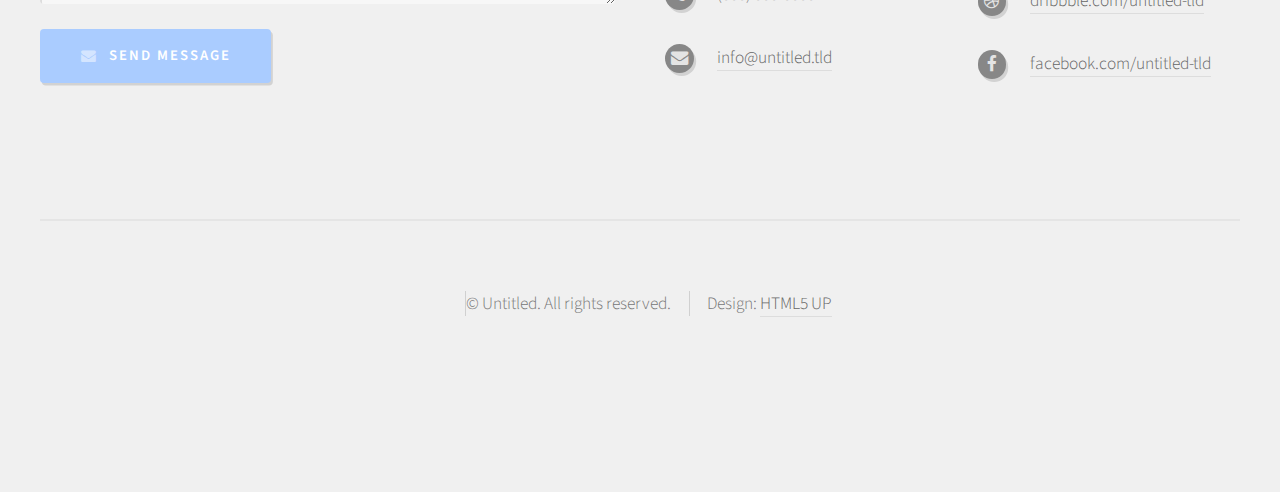
<file: tablette_numerique2/left-sidebar.html>
<!DOCTYPE HTML>
<!--
	Strongly Typed by HTML5 UP
	html5up.net | @n33co
	Free for personal and commercial use under the CCA 3.0 license (html5up.net/license)
-->
<html>
	<head>
		<title>Left Sidebar - Strongly Typed by HTML5 UP</title>
		<meta charset="utf-8" />
		<meta name="viewport" content="width=device-width, initial-scale=1" />
		<!--[if lte IE 8]><script src="assets/js/ie/html5shiv.js"></script><![endif]-->
		<link rel="stylesheet" href="assets/css/main.css" />
		<!--[if lte IE 8]><link rel="stylesheet" href="assets/css/ie8.css" /><![endif]-->
	</head>
	<body class="left-sidebar">
		<div id="page-wrapper">

			<!-- Header -->
				<div id="header-wrapper">
					<div id="header" class="container">

						<!-- Logo -->
							<h1 id="logo"><a href="index.html">Strongly Typed</a></h1>
							<p>A responsive HTML5 site template. Manufactured by HTML5 UP.</p>

						<!-- Nav -->
							<nav id="nav">
								<ul>
									<li><a class="icon fa-home" href="index.html"><span>Introduction</span></a></li>
									<li>
										<a href="#" class="icon fa-bar-chart-o"><span>Dropdown</span></a>
										<ul>
											<li><a href="#">Lorem ipsum dolor</a></li>
											<li><a href="#">Magna phasellus</a></li>
											<li><a href="#">Etiam dolore nisl</a></li>
											<li>
												<a href="#">Phasellus consequat</a>
												<ul>
													<li><a href="#">Magna phasellus</a></li>
													<li><a href="#">Etiam dolore nisl</a></li>
													<li><a href="#">Phasellus consequat</a></li>
												</ul>
											</li>
											<li><a href="#">Veroeros feugiat</a></li>
										</ul>
									</li>
									<li><a class="icon fa-cog" href="left-sidebar.html"><span>Left Sidebar</span></a></li>
									<li><a class="icon fa-retweet" href="right-sidebar.html"><span>Right Sidebar</span></a></li>
									<li><a class="icon fa-sitemap" href="no-sidebar.html"><span>No Sidebar</span></a></li>
								</ul>
							</nav>

					</div>
				</div>

			<!-- Main -->
				<div id="main-wrapper">
					<div id="main" class="container">
						<div class="row">

							<!-- Sidebar -->
								<div id="sidebar" class="4u 12u(mobile)">

									<!-- Excerpts -->
										<section>
											<ul class="divided">
												<li>

													<!-- Excerpt -->
														<article class="box excerpt">
															<header>
																<span class="date">July 30</span>
																<h3><a href="#">Just another post</a></h3>
															</header>
															<p>Lorem ipsum dolor odio facilisis convallis. Etiam non nunc vel est
															suscipit convallis non id orci lorem ipsum sed magna consequat feugiat lorem dolore.</p>
														</article>

												</li>
												<li>

													<!-- Excerpt -->
														<article class="box excerpt">
															<header>
																<span class="date">July 28</span>
																<h3><a href="#">And another post</a></h3>
															</header>
															<p>Lorem ipsum dolor odio facilisis convallis. Etiam non nunc vel est
															suscipit convallis non id orci lorem ipsum sed magna consequat feugiat lorem dolore.</p>
														</article>

												</li>
												<li>

													<!-- Excerpt -->
														<article class="box excerpt">
															<header>
																<span class="date">July 24</span>
																<h3><a href="#">One more post</a></h3>
															</header>
															<p>Lorem ipsum dolor odio facilisis convallis. Etiam non nunc vel est
															suscipit convallis non id orci lorem ipsum sed magna consequat feugiat lorem dolore.</p>
														</article>

												</li>
											</ul>
										</section>

									<!-- Highlights -->
										<section>
											<ul class="divided">
												<li>

													<!-- Highlight -->
														<article class="box highlight">
															<header>
																<h3><a href="#">Something of note</a></h3>
															</header>
															<a href="#" class="image left"><img src="images/pic06.jpg" alt="" /></a>
															<p>Phasellus  sed laoreet massa id justo mattis pharetra. Fusce suscipit ligula vel quam
															viverra sit amet mollis tortor congue magna lorem ipsum dolor et quisque ut odio facilisis
															convallis. Etiam non nunc vel est suscipit convallis non id orci. Ut interdum tempus
															facilisis convallis. Etiam non nunc vel est suscipit convallis non id orci.</p>
															<ul class="actions">
																<li><a href="#" class="button icon fa-file">Learn More</a></li>
															</ul>
														</article>

												</li>
												<li>

													<!-- Highlight -->
														<article class="box highlight">
															<header>
																<h3><a href="#">Something of less note</a></h3>
															</header>
															<a href="#" class="image left"><img src="images/pic07.jpg" alt="" /></a>
															<p>Phasellus  sed laoreet massa id justo mattis pharetra. Fusce suscipit ligula vel quam
															viverra sit amet mollis tortor congue magna lorem ipsum dolor et quisque ut odio facilisis
															convallis. Etiam non nunc vel est suscipit convallis non id orci. Ut interdum tempus
															facilisis convallis. Etiam non nunc vel est suscipit convallis non id orci.</p>
															<ul class="actions">
																<li><a href="#" class="button icon fa-file">Learn More</a></li>
															</ul>
														</article>

												</li>
											</ul>
										</section>

								</div>

							<!-- Content -->
								<div id="content" class="8u 12u(mobile) important(mobile)">

									<!-- Post -->
										<article class="box post">
											<header>
												<h2>Behold! This is the <strong>left sidebar</strong> layout<br />
												with a sidebar on the left!</h2>
											</header>
											<span class="image featured"><img src="images/pic04.jpg" alt="" /></span>
											<h3>Left is the opposite of right</h3>
											<p>Phasellus laoreet massa id justo mattis pharetra. Fusce suscipit
											ligula vel quam viverra sit amet mollis tortor congue. Sed quis mauris
											sit amet magna accumsan tristique. Curabitur leo nibh, rutrum eu malesuada
											in, tristique at erat lorem ipsum dolor sit amet lorem ipsum sed consequat
											magna tempus veroeros lorem sed tempus aliquam lorem ipsum veroeros
											consequat magna tempus lorem ipsum consequat Phasellus laoreet massa id
											justo mattis pharetra. Fusce suscipit ligula vel quam viverra sit amet
											mollis tortor congue. Sed quis mauris sit amet magna accumsan tristique.
											Curabitur leo nibh, rutrum eu malesuada in, tristique at erat.</p>
											<p>Erat lorem ipsum veroeros consequat magna tempus lorem ipsum consequat
											Phasellus laoreet massa id justo mattis pharetra. Fusce suscipit ligula
											vel quam viverra sit amet mollis tortor congue. Sed quis mauris sit amet
											magna accumsan tristique. Curabitur leo nibh, rutrum eu malesuada in,
											tristique at erat. Curabitur leo nibh, rutrum eu malesuada  in, tristique
											at erat lorem ipsum dolor sit amet lorem ipsum sed consequat magna
											tempus veroeros lorem sed tempus aliquam lorem ipsum veroeros consequat
											magna tempus</p>
											<p>Phasellus laoreet massa id justo mattis pharetra. Fusce suscipit
											ligula vel quam viverra sit amet mollis tortor congue. Sed quis mauris
											sit amet magna accumsan tristique. Curabitur leo nibh, rutrum eu malesuada
											in, tristique at erat lorem ipsum dolor sit amet lorem ipsum sed consequat
											consequat magna tempus lorem ipsum consequat Phasellus laoreet massa id
											in, tristique at erat lorem ipsum dolor sit amet lorem ipsum sed consequat
											magna tempus veroeros lorem sed tempus aliquam lorem ipsum veroeros
											consequat magna tempus lorem ipsum consequat Phasellus laoreet massa id
											justo mattis pharetra. Fusce suscipit ligula vel quam viverra sit amet
											mollis tortor congue. Sed quis mauris sit amet magna accumsan tristique.
											Curabitur leo nibh, rutrum eu malesuada in, tristique at erat.</p>
											<h3>Accumsan lorem ipsum veroeros</h3>
											<p>Consequat Phasellus laoreet massa id in, tristique at erat lorem
											ipsum dolor sit amet lorem ipsum sed consequat magna tempus veroeros
											consequat magna tempus lorem ipsum consequat Phasellus laoreet massa id
											justo mattis pharetra. Fusce suscipit ligula vel quam viverra sit amet
											mollis tortor congue. Sed quis mauris sit amet magna.</p>
											<p>Phasellus laoreet massa id justo mattis pharetra. Fusce suscipit
											ligula vel quam viverra sit amet mollis tortor congue. Sed quis mauris
											sit amet magna accumsan tristique. Curabitur leo nibh, rutrum eu malesuada
											in, tristique at erat lorem ipsum dolor sit amet lorem ipsum sed consequat
											consequat magna tempus lorem ipsum consequat Phasellus laoreet massa id
											in, tristique at erat lorem ipsum dolor sit amet lorem ipsum sed consequat
											magna tempus veroeros lorem sed tempus aliquam lorem ipsum veroeros
											consequat magna tempus lorem ipsum consequat Phasellus laoreet massa id
											justo mattis pharetra. Fusce suscipit ligula vel quam viverra sit amet
											mollis tortor congue. Sed quis mauris sit amet magna accumsan tristique.
											Curabitur leo nibh, rutrum eu malesuada in, tristique at erat.</p>
											<h3>Ligula suspcipit fusce veroeros</h3>
											<p>Nullam dolore etiam sed massa id in, tristique at erat lorem
											ipsum dolor sit amet lorem ipsum sed consequat magna tempus veroeros
											consequat magna tempus lorem ipsum consequat Phasellus laoreet massa id
											justo mattis pharetra. Fusce suscipit ligula vel quam viverra sit amet
											mollis tortor congue. Sed quis mauris sit amet magna.</p>
											<p>Sed massa id justo mattis pharetra. Fusce suscipit
											ligula vel quam viverra sit amet mollis tortor congue. Sed quis mauris
											sit amet magna accumsan tristique. Curabitur leo nibh, rutrum eu malesuada
											in, tristique at erat lorem ipsum dolor sit amet lorem ipsum sed consequat
											consequat magna tempus lorem ipsum consequat Phasellus laoreet massa id
											in, tristique at erat lorem ipsum dolor sit amet lorem ipsum sed consequat
											magna tempus veroeros lorem sed tempus aliquam lorem ipsum veroeros
											consequat magna tempus lorem ipsum consequat Phasellus laoreet massa id
											justo mattis pharetra. Fusce suscipit ligula vel quam viverra sit amet
											mollis tortor congue. Sed quis mauris sit amet magna accumsan.</p>
										</article>

								</div>

						</div>
					</div>
				</div>

			<!-- Footer -->
				<div id="footer-wrapper">
					<div id="footer" class="container">
						<header>
							<h2>Questions or comments? <strong>Get in touch:</strong></h2>
						</header>
						<div class="row">
							<div class="6u 12u(mobile)">
								<section>
									<form method="post" action="#">
										<div class="row 50%">
											<div class="6u 12u(mobile)">
												<input name="name" placeholder="Name" type="text" />
											</div>
											<div class="6u 12u(mobile)">
												<input name="email" placeholder="Email" type="text" />
											</div>
										</div>
										<div class="row 50%">
											<div class="12u">
												<textarea name="message" placeholder="Message"></textarea>
											</div>
										</div>
										<div class="row 50%">
											<div class="12u">
												<a href="#" class="form-button-submit button icon fa-envelope">Send Message</a>
											</div>
										</div>
									</form>
								</section>
							</div>
							<div class="6u 12u(mobile)">
								<section>
									<p>Erat lorem ipsum veroeros consequat magna tempus lorem ipsum consequat Phaselamet
									mollis tortor congue. Sed quis mauris sit amet magna accumsan tristique. Curabitur
									leo nibh, rutrum eu malesuada.</p>
									<div class="row">
										<div class="6u 12u(mobile)">
											<ul class="icons">
												<li class="icon fa-home">
													1234 Somewhere Road<br />
													Nashville, TN 00000<br />
													USA
												</li>
												<li class="icon fa-phone">
													(000) 000-0000
												</li>
												<li class="icon fa-envelope">
													<a href="#">info@untitled.tld</a>
												</li>
											</ul>
										</div>
										<div class="6u 12u(mobile)">
											<ul class="icons">
												<li class="icon fa-twitter">
													<a href="#">@untitled-tld</a>
												</li>
												<li class="icon fa-instagram">
													<a href="#">instagram.com/untitled-tld</a>
												</li>
												<li class="icon fa-dribbble">
													<a href="#">dribbble.com/untitled-tld</a>
												</li>
												<li class="icon fa-facebook">
													<a href="#">facebook.com/untitled-tld</a>
												</li>
											</ul>
										</div>
									</div>
								</section>
							</div>
						</div>
					</div>
					<div id="copyright" class="container">
						<ul class="links">
							<li>&copy; Untitled. All rights reserved.</li><li>Design: <a href="http://html5up.net">HTML5 UP</a></li>
						</ul>
					</div>
				</div>

		</div>

		<!-- Scripts -->
			<script src="assets/js/jquery.min.js"></script>
			<script src="assets/js/jquery.dropotron.min.js"></script>
			<script src="assets/js/skel.min.js"></script>
			<script src="assets/js/skel-viewport.min.js"></script>
			<script src="assets/js/util.js"></script>
			<!--[if lte IE 8]><script src="assets/js/ie/respond.min.js"></script><![endif]-->
			<script src="assets/js/main.js"></script>

	</body>
</html>
</file>
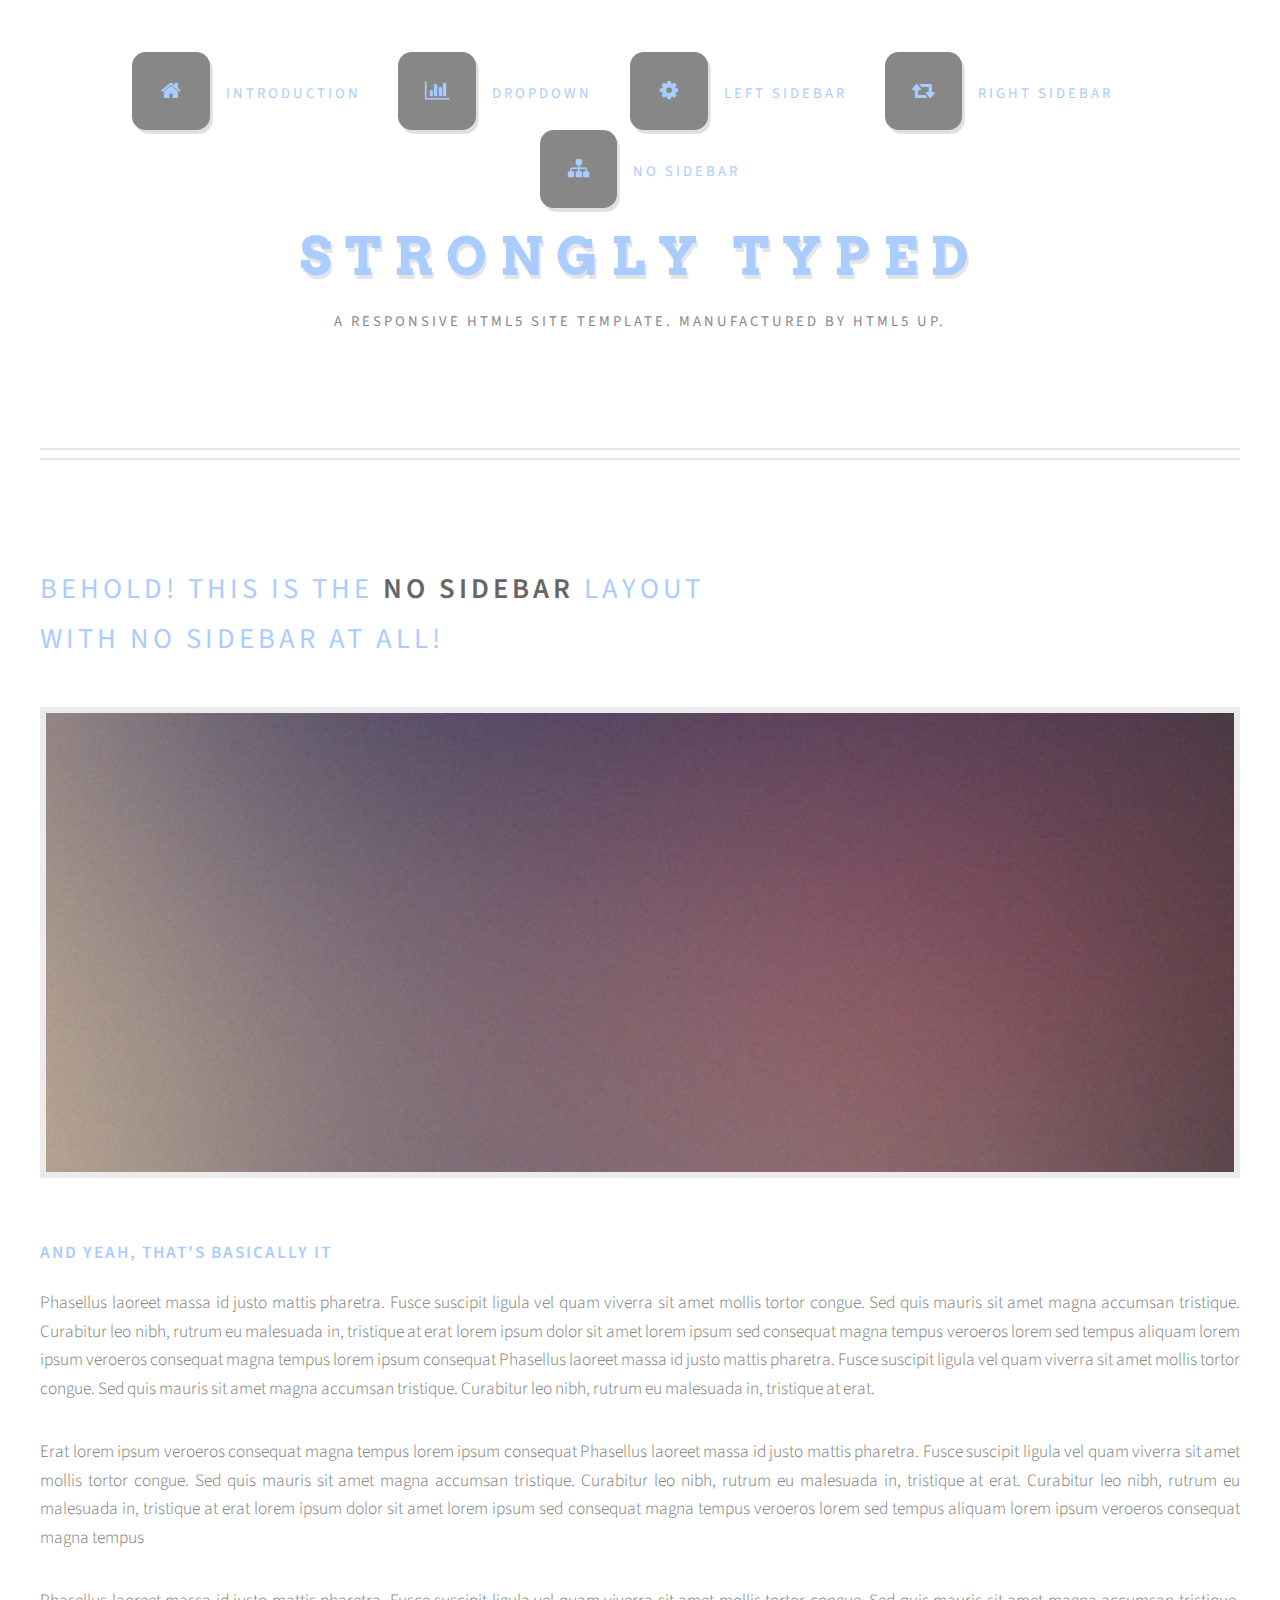
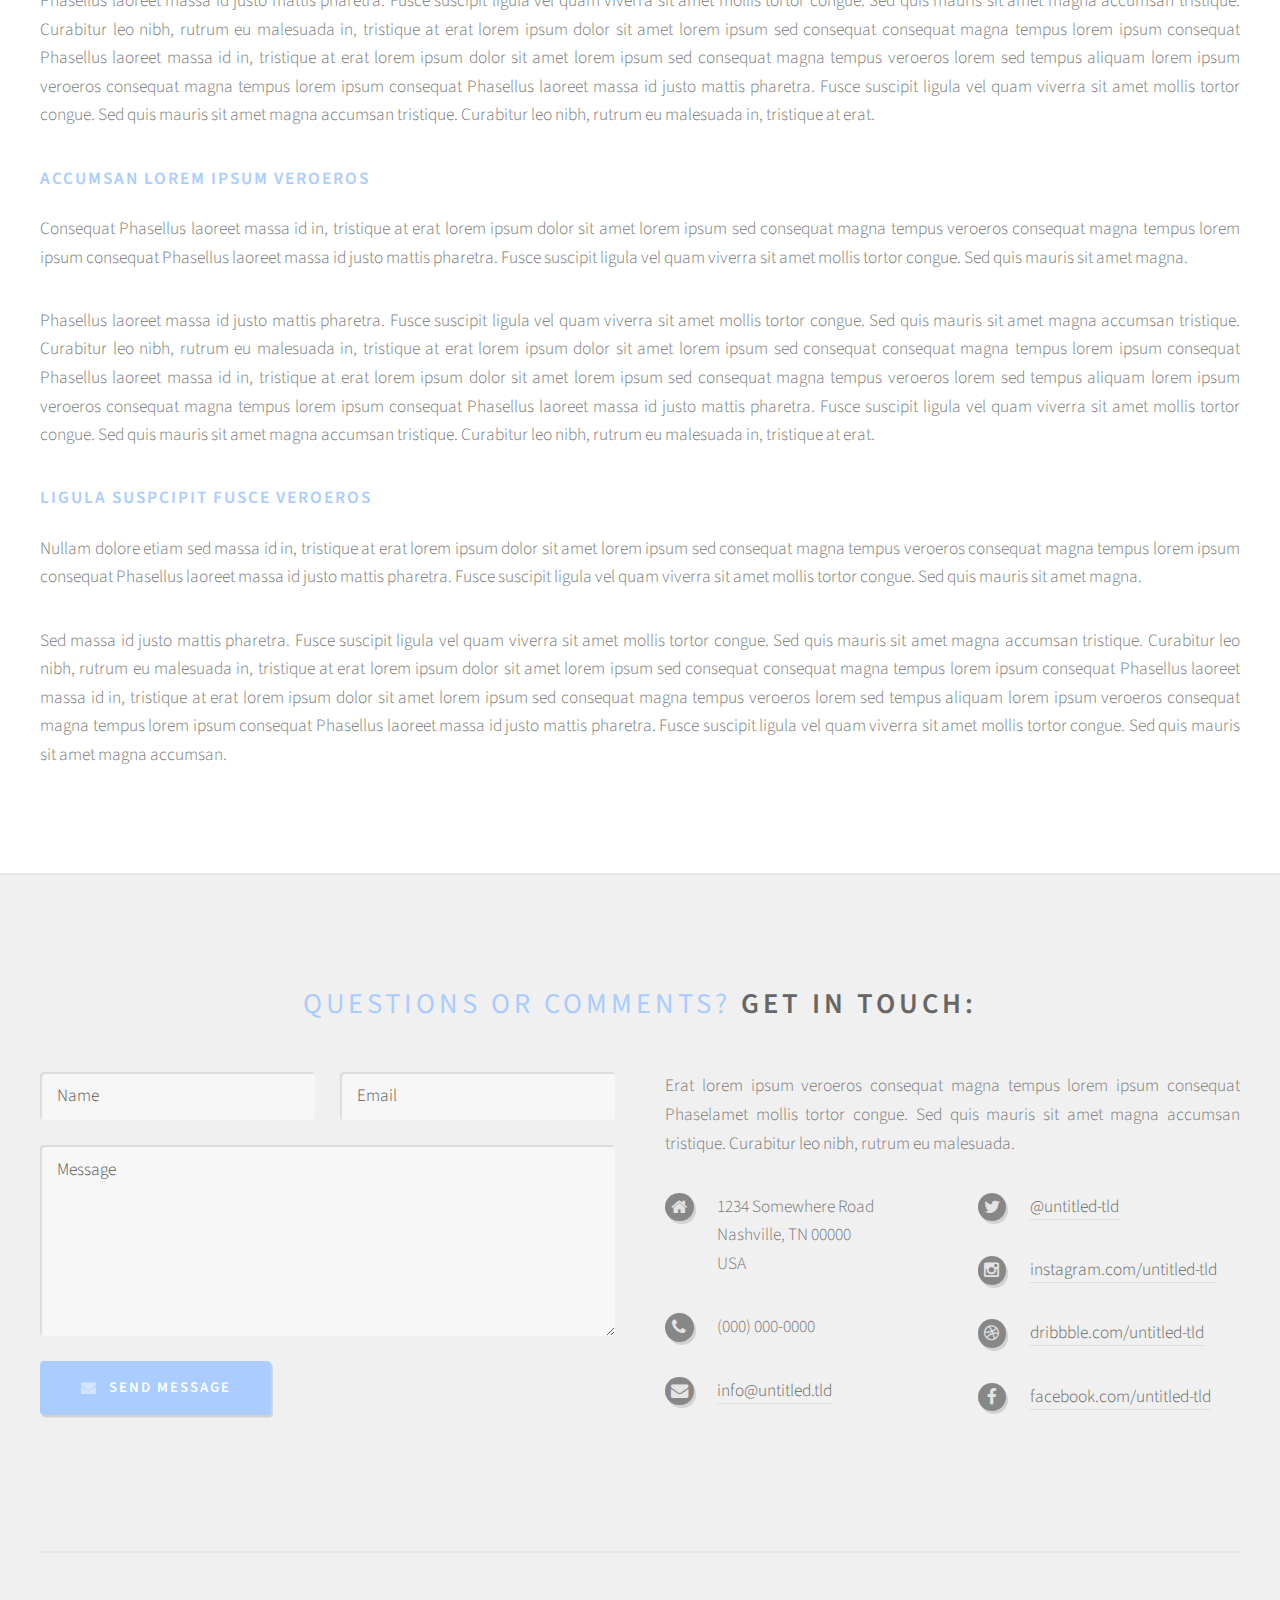
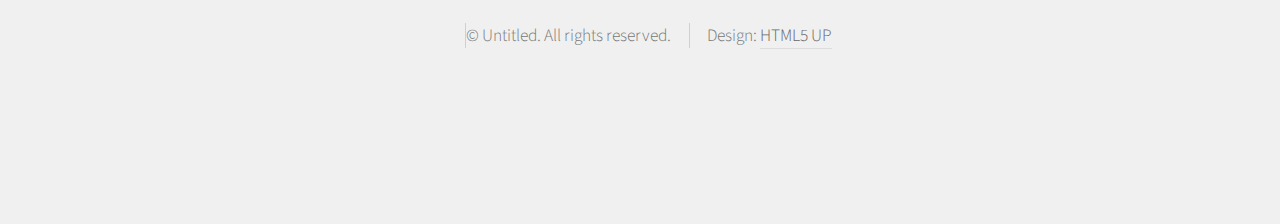
<file: tablette_numerique2/no-sidebar.html>
<!DOCTYPE HTML>
<!--
	Strongly Typed by HTML5 UP
	html5up.net | @n33co
	Free for personal and commercial use under the CCA 3.0 license (html5up.net/license)
-->
<html>
	<head>
		<title>No Sidebar - Strongly Typed by HTML5 UP</title>
		<meta charset="utf-8" />
		<meta name="viewport" content="width=device-width, initial-scale=1" />
		<!--[if lte IE 8]><script src="assets/js/ie/html5shiv.js"></script><![endif]-->
		<link rel="stylesheet" href="assets/css/main.css" />
		<!--[if lte IE 8]><link rel="stylesheet" href="assets/css/ie8.css" /><![endif]-->
	</head>
	<body class="no-sidebar">
		<div id="page-wrapper">

			<!-- Header -->
				<div id="header-wrapper">
					<div id="header" class="container">

						<!-- Logo -->
							<h1 id="logo"><a href="index.html">Strongly Typed</a></h1>
							<p>A responsive HTML5 site template. Manufactured by HTML5 UP.</p>

						<!-- Nav -->
							<nav id="nav">
								<ul>
									<li><a class="icon fa-home" href="index.html"><span>Introduction</span></a></li>
									<li>
										<a href="#" class="icon fa-bar-chart-o"><span>Dropdown</span></a>
										<ul>
											<li><a href="#">Lorem ipsum dolor</a></li>
											<li><a href="#">Magna phasellus</a></li>
											<li><a href="#">Etiam dolore nisl</a></li>
											<li>
												<a href="#">Phasellus consequat</a>
												<ul>
													<li><a href="#">Magna phasellus</a></li>
													<li><a href="#">Etiam dolore nisl</a></li>
													<li><a href="#">Phasellus consequat</a></li>
												</ul>
											</li>
											<li><a href="#">Veroeros feugiat</a></li>
										</ul>
									</li>
									<li><a class="icon fa-cog" href="left-sidebar.html"><span>Left Sidebar</span></a></li>
									<li><a class="icon fa-retweet" href="right-sidebar.html"><span>Right Sidebar</span></a></li>
									<li><a class="icon fa-sitemap" href="no-sidebar.html"><span>No Sidebar</span></a></li>
								</ul>
							</nav>

					</div>
				</div>

			<!-- Main -->
				<div id="main-wrapper">
					<div id="main" class="container">
						<div id="content">

							<!-- Post -->
								<article class="box post">
									<header>
										<h2>Behold! This is the <strong>no sidebar</strong> layout<br />
										with no sidebar at all!</h2>
									</header>
									<span class="image featured"><img src="images/pic04.jpg" alt="" /></span>
									<h3>And yeah, that's basically it</h3>
									<p>Phasellus laoreet massa id justo mattis pharetra. Fusce suscipit
									ligula vel quam viverra sit amet mollis tortor congue. Sed quis mauris
									sit amet magna accumsan tristique. Curabitur leo nibh, rutrum eu malesuada
									in, tristique at erat lorem ipsum dolor sit amet lorem ipsum sed consequat
									magna tempus veroeros lorem sed tempus aliquam lorem ipsum veroeros
									consequat magna tempus lorem ipsum consequat Phasellus laoreet massa id
									justo mattis pharetra. Fusce suscipit ligula vel quam viverra sit amet
									mollis tortor congue. Sed quis mauris sit amet magna accumsan tristique.
									Curabitur leo nibh, rutrum eu malesuada in, tristique at erat.</p>
									<p>Erat lorem ipsum veroeros consequat magna tempus lorem ipsum consequat
									Phasellus laoreet massa id justo mattis pharetra. Fusce suscipit ligula
									vel quam viverra sit amet mollis tortor congue. Sed quis mauris sit amet
									magna accumsan tristique. Curabitur leo nibh, rutrum eu malesuada in,
									tristique at erat. Curabitur leo nibh, rutrum eu malesuada  in, tristique
									at erat lorem ipsum dolor sit amet lorem ipsum sed consequat magna
									tempus veroeros lorem sed tempus aliquam lorem ipsum veroeros consequat
									magna tempus</p>
									<p>Phasellus laoreet massa id justo mattis pharetra. Fusce suscipit
									ligula vel quam viverra sit amet mollis tortor congue. Sed quis mauris
									sit amet magna accumsan tristique. Curabitur leo nibh, rutrum eu malesuada
									in, tristique at erat lorem ipsum dolor sit amet lorem ipsum sed consequat
									consequat magna tempus lorem ipsum consequat Phasellus laoreet massa id
									in, tristique at erat lorem ipsum dolor sit amet lorem ipsum sed consequat
									magna tempus veroeros lorem sed tempus aliquam lorem ipsum veroeros
									consequat magna tempus lorem ipsum consequat Phasellus laoreet massa id
									justo mattis pharetra. Fusce suscipit ligula vel quam viverra sit amet
									mollis tortor congue. Sed quis mauris sit amet magna accumsan tristique.
									Curabitur leo nibh, rutrum eu malesuada in, tristique at erat.</p>
									<h3>Accumsan lorem ipsum veroeros</h3>
									<p>Consequat Phasellus laoreet massa id in, tristique at erat lorem
									ipsum dolor sit amet lorem ipsum sed consequat magna tempus veroeros
									consequat magna tempus lorem ipsum consequat Phasellus laoreet massa id
									justo mattis pharetra. Fusce suscipit ligula vel quam viverra sit amet
									mollis tortor congue. Sed quis mauris sit amet magna.</p>
									<p>Phasellus laoreet massa id justo mattis pharetra. Fusce suscipit
									ligula vel quam viverra sit amet mollis tortor congue. Sed quis mauris
									sit amet magna accumsan tristique. Curabitur leo nibh, rutrum eu malesuada
									in, tristique at erat lorem ipsum dolor sit amet lorem ipsum sed consequat
									consequat magna tempus lorem ipsum consequat Phasellus laoreet massa id
									in, tristique at erat lorem ipsum dolor sit amet lorem ipsum sed consequat
									magna tempus veroeros lorem sed tempus aliquam lorem ipsum veroeros
									consequat magna tempus lorem ipsum consequat Phasellus laoreet massa id
									justo mattis pharetra. Fusce suscipit ligula vel quam viverra sit amet
									mollis tortor congue. Sed quis mauris sit amet magna accumsan tristique.
									Curabitur leo nibh, rutrum eu malesuada in, tristique at erat.</p>
									<h3>Ligula suspcipit fusce veroeros</h3>
									<p>Nullam dolore etiam sed massa id in, tristique at erat lorem
									ipsum dolor sit amet lorem ipsum sed consequat magna tempus veroeros
									consequat magna tempus lorem ipsum consequat Phasellus laoreet massa id
									justo mattis pharetra. Fusce suscipit ligula vel quam viverra sit amet
									mollis tortor congue. Sed quis mauris sit amet magna.</p>
									<p>Sed massa id justo mattis pharetra. Fusce suscipit
									ligula vel quam viverra sit amet mollis tortor congue. Sed quis mauris
									sit amet magna accumsan tristique. Curabitur leo nibh, rutrum eu malesuada
									in, tristique at erat lorem ipsum dolor sit amet lorem ipsum sed consequat
									consequat magna tempus lorem ipsum consequat Phasellus laoreet massa id
									in, tristique at erat lorem ipsum dolor sit amet lorem ipsum sed consequat
									magna tempus veroeros lorem sed tempus aliquam lorem ipsum veroeros
									consequat magna tempus lorem ipsum consequat Phasellus laoreet massa id
									justo mattis pharetra. Fusce suscipit ligula vel quam viverra sit amet
									mollis tortor congue. Sed quis mauris sit amet magna accumsan.</p>
								</article>

						</div>
					</div>
				</div>

			<!-- Footer -->
				<div id="footer-wrapper">
					<div id="footer" class="container">
						<header>
							<h2>Questions or comments? <strong>Get in touch:</strong></h2>
						</header>
						<div class="row">
							<div class="6u 12u(mobile)">
								<section>
									<form method="post" action="#">
										<div class="row 50%">
											<div class="6u 12u(mobile)">
												<input name="name" placeholder="Name" type="text" />
											</div>
											<div class="6u 12u(mobile)">
												<input name="email" placeholder="Email" type="text" />
											</div>
										</div>
										<div class="row 50%">
											<div class="12u">
												<textarea name="message" placeholder="Message"></textarea>
											</div>
										</div>
										<div class="row 50%">
											<div class="12u">
												<a href="#" class="form-button-submit button icon fa-envelope">Send Message</a>
											</div>
										</div>
									</form>
								</section>
							</div>
							<div class="6u 12u(mobile)">
								<section>
									<p>Erat lorem ipsum veroeros consequat magna tempus lorem ipsum consequat Phaselamet
									mollis tortor congue. Sed quis mauris sit amet magna accumsan tristique. Curabitur
									leo nibh, rutrum eu malesuada.</p>
									<div class="row">
										<div class="6u 12u(mobile)">
											<ul class="icons">
												<li class="icon fa-home">
													1234 Somewhere Road<br />
													Nashville, TN 00000<br />
													USA
												</li>
												<li class="icon fa-phone">
													(000) 000-0000
												</li>
												<li class="icon fa-envelope">
													<a href="#">info@untitled.tld</a>
												</li>
											</ul>
										</div>
										<div class="6u 12u(mobile)">
											<ul class="icons">
												<li class="icon fa-twitter">
													<a href="#">@untitled-tld</a>
												</li>
												<li class="icon fa-instagram">
													<a href="#">instagram.com/untitled-tld</a>
												</li>
												<li class="icon fa-dribbble">
													<a href="#">dribbble.com/untitled-tld</a>
												</li>
												<li class="icon fa-facebook">
													<a href="#">facebook.com/untitled-tld</a>
												</li>
											</ul>
										</div>
									</div>
								</section>
							</div>
						</div>
					</div>
					<div id="copyright" class="container">
						<ul class="links">
							<li>&copy; Untitled. All rights reserved.</li><li>Design: <a href="http://html5up.net">HTML5 UP</a></li>
						</ul>
					</div>
				</div>

		</div>

		<!-- Scripts -->
			<script src="assets/js/jquery.min.js"></script>
			<script src="assets/js/jquery.dropotron.min.js"></script>
			<script src="assets/js/skel.min.js"></script>
			<script src="assets/js/skel-viewport.min.js"></script>
			<script src="assets/js/util.js"></script>
			<!--[if lte IE 8]><script src="assets/js/ie/respond.min.js"></script><![endif]-->
			<script src="assets/js/main.js"></script>

	</body>
</html>
</file>
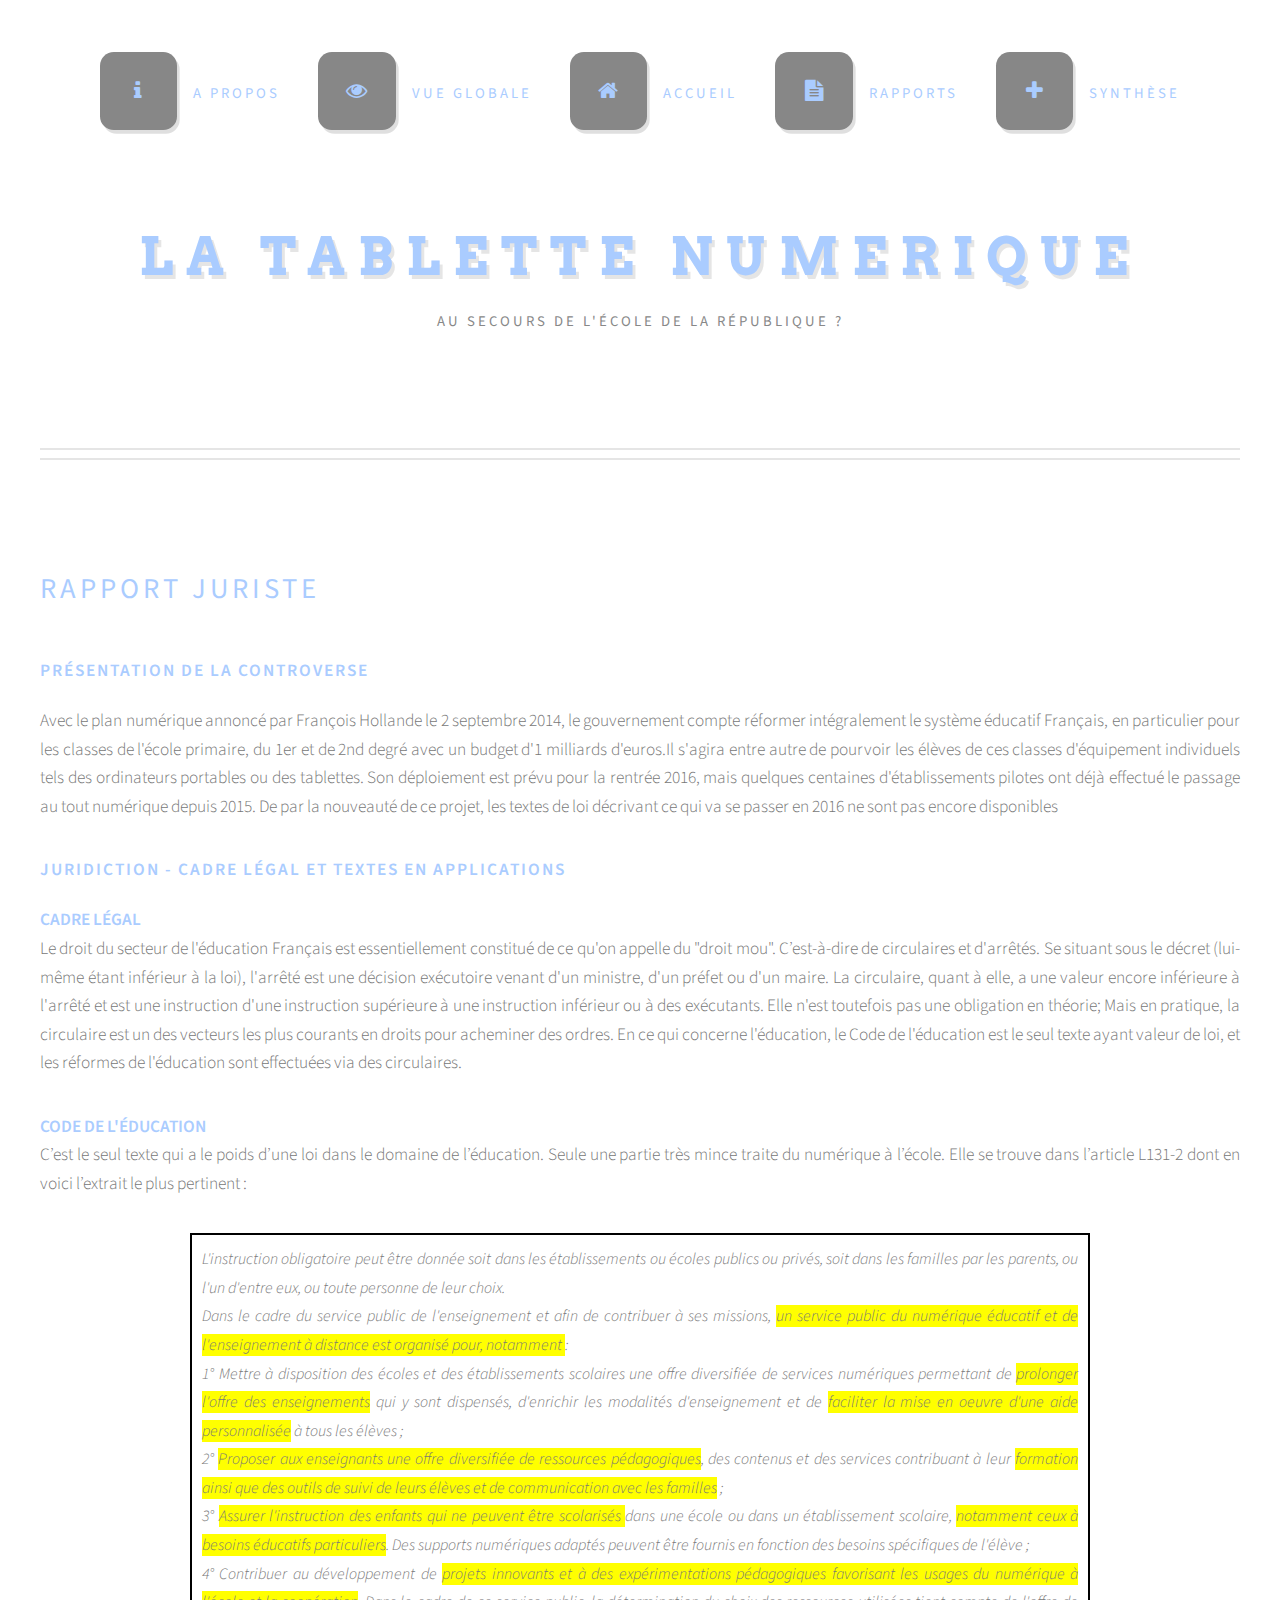
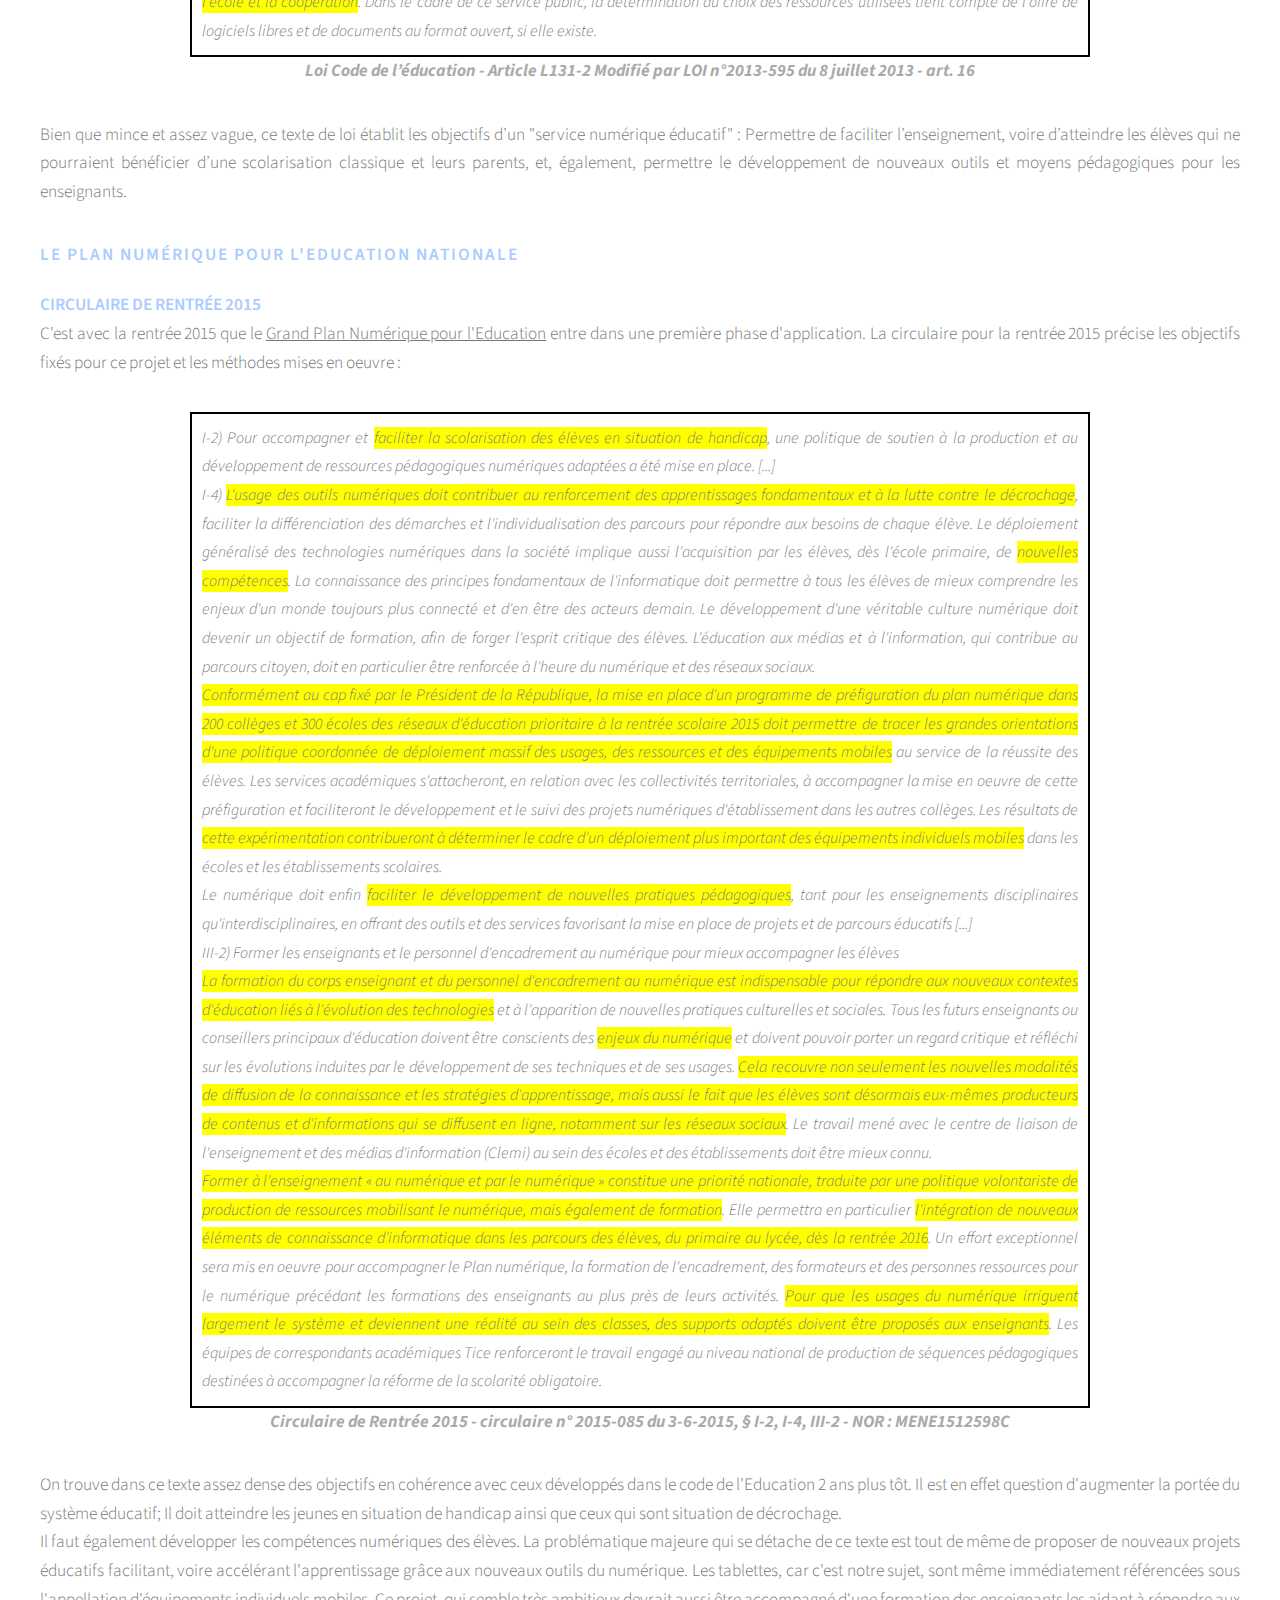
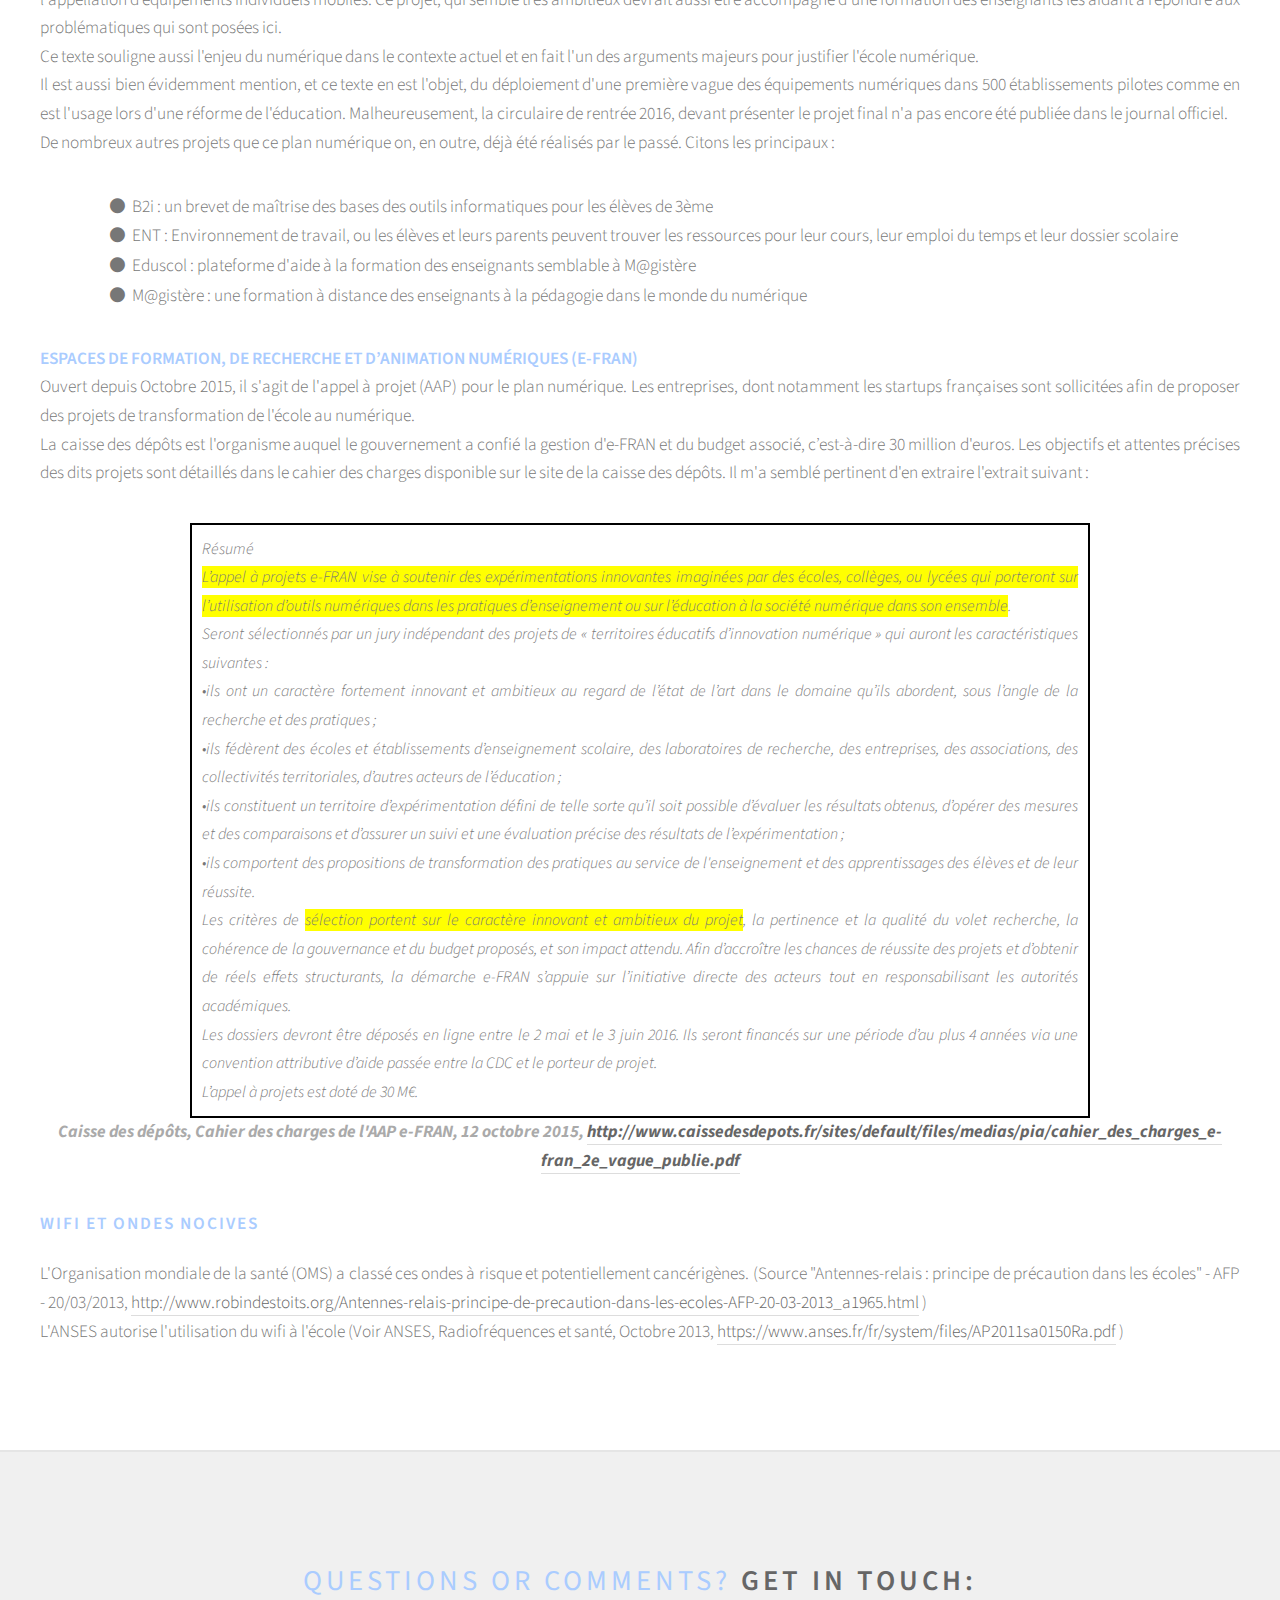
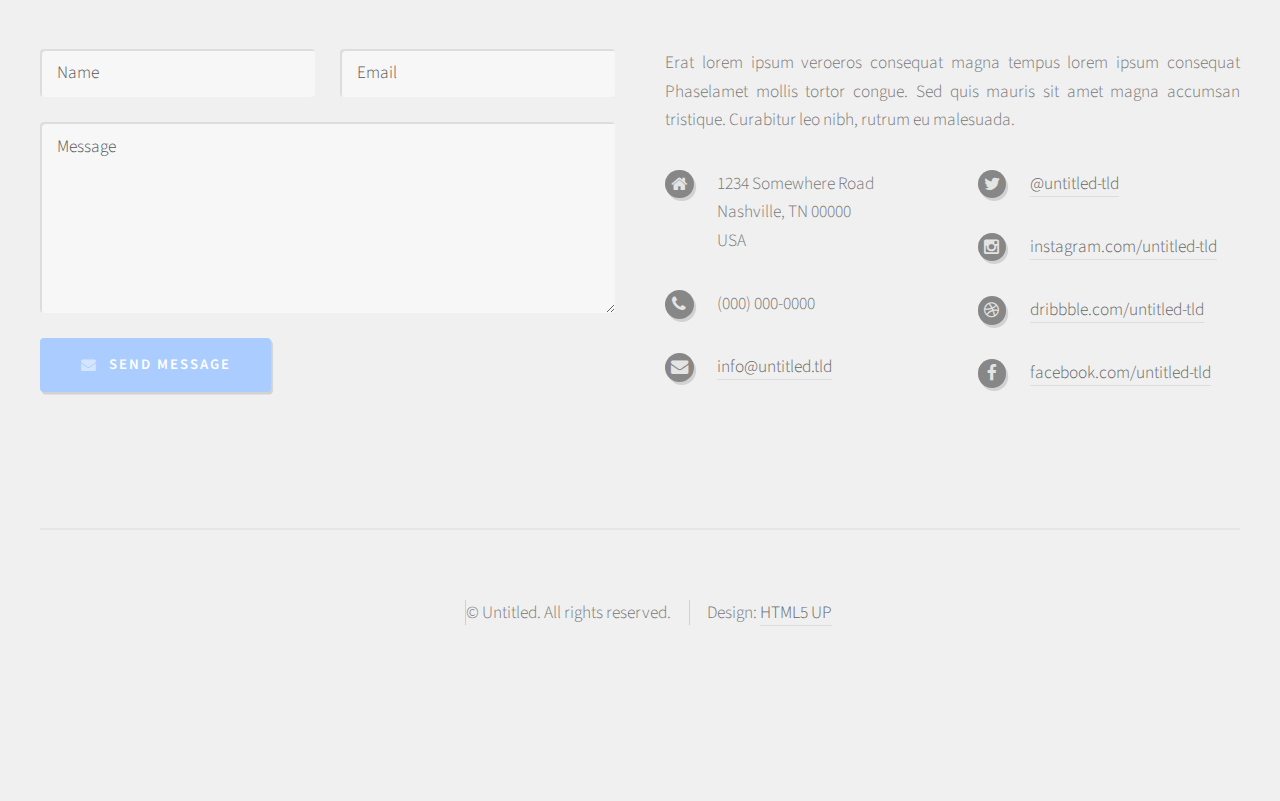
<file: tablette_numerique2/rapportjuriste.html>
<!DOCTYPE HTML>
<!--
	Strongly Typed by HTML5 UP
	html5up.net | @n33co
	Free for personal and commercial use under the CCA 3.0 license (html5up.net/license)
-->
<html>
	<head>
		<title>Rapport juriste</title>
		<meta charset="utf-8" />
		<meta name="viewport" content="width=device-width, initial-scale=1" />
		<!--[if lte IE 8]><script src="assets/js/ie/html5shiv.js"></script><![endif]-->
		<link rel="stylesheet" href="assets/css/main.css" />
		<!--[if lte IE 8]><link rel="stylesheet" href="assets/css/ie8.css" /><![endif]-->
	</head>
	<body class="no-sidebar">
		<div id="page-wrapper">

			<!-- Header -->
				<div id="header-wrapper">
					<div id="header" class="container">

						<!-- Logo -->
							<h1 id="logo"><a href="index.html">La Tablette Numerique</a></h1>
							<p>au secours de l'école de la République ?</p>

						<!-- Nav -->
							<nav id="nav">
								<ul>
									<li><a class="icon fa-info" href="left-sidebar.html"><span>A propos</span></a></li>
									<li>
										<a href="#" class="icon fa-eye"><span>Vue Globale</span></a>
										<ul>
											<li><a href="#">Arbre des débats</a></li>
											<li><a href="carteacteur.html">Carte des acteurs</a></li>
											<li><a href="timeline.html">Frise chronologique</a></li>
										</ul>
									</li>
									<li><a class="icon fa-home" href="index.html"><span>Accueil</span></a></li>
									<li>
										<a href="#" class="icon fa-file-text"><span>Rapports</span></a>
										<ul>
											<li><a href="rapportjuriste.html">Rapport juriste</a></li>
											<li><a href="#">Rapport d'études</a></li>
											<li><a href="#">Plan politique</a></li>
										</ul>
									</li>
									<li><a class="icon fa-plus" href="no-sidebar.html"><span>Synthèse</span></a></li>
								</ul>
							</nav>

					</div>
				</div>

			<!-- Main -->
				<div id="main-wrapper">
					<div id="main" class="container">
						<div id="content">

							<!-- Post -->
								<article class="box post">
									<header>
										<h2>Rapport Juriste</h2>
									</header>
									<h3>Présentation de la controverse</h3>
									<p>Avec le plan numérique annoncé par François Hollande le 2 septembre 2014, le gouvernement compte réformer intégralement le système éducatif Français, en particulier pour les classes de l'école primaire, du 1er et de 2nd degré avec un budget d'1 milliards d'euros.Il s'agira entre autre de pourvoir les élèves de ces classes d'équipement individuels tels des ordinateurs portables ou des tablettes. Son déploiement est prévu pour la rentrée 2016, mais quelques centaines d'établissements pilotes ont déjà effectué le passage au tout numérique depuis 2015.
									De par la nouveauté de ce projet, les textes de loi décrivant ce qui va se passer en 2016 ne sont pas encore disponibles</p>
									
									<h3>Juridiction - Cadre Légal et Textes en Applications</h3>
									<h5>Cadre Légal</h5>	
									<p>Le droit du secteur de l'éducation Français est essentiellement constitué de ce qu'on appelle du "droit mou". C’est-à-dire de circulaires et d'arrêtés. Se situant sous le décret (lui-même étant inférieur à la loi), l'arrêté est une décision exécutoire venant d'un ministre, d'un préfet ou d'un maire. La circulaire, quant à elle, a une valeur encore inférieure à l'arrêté et est une instruction d'une instruction supérieure à une instruction inférieur ou à des exécutants. Elle n'est toutefois pas une obligation en théorie; Mais en pratique, la circulaire est un des vecteurs les plus courants en droits pour acheminer des ordres.
									En ce qui concerne l'éducation, le Code de l'éducation est le seul texte ayant valeur de loi, et les réformes de l'éducation sont effectuées via des circulaires.</p>
									<h5>Code de l'éducation</h5>
									<p>C’est le seul texte qui a le poids d’une loi dans le domaine de l’éducation. Seule une partie très mince traite du numérique à l’école. Elle se trouve dans l’article L131-2 dont en voici l’extrait le plus pertinent :</p>
									<p id="extrait1">L'instruction obligatoire peut être donnée soit dans les établissements ou écoles publics ou privés, soit dans les familles par les parents, ou l'un d'entre eux, ou toute personne de leur choix.<br> Dans le cadre du service public de l'enseignement et afin de contribuer à ses missions, <span id="surl">un service public du numérique éducatif et de l'enseignement à distance est organisé pour, notamment </span>:<br> 1° Mettre à disposition des écoles et des établissements scolaires une offre diversifiée de services numériques permettant de <span id="surl">prolonger l'offre des enseignements</span> qui y sont dispensés, d'enrichir les modalités d'enseignement et de <span id="surl">faciliter la mise en oeuvre d'une aide personnalisée</span> à tous les élèves ;<br> 2° <span id="surl">Proposer aux enseignants une offre diversifiée de ressources pédagogiques</span>, des contenus et des services contribuant à leur <span id="surl">formation ainsi que des outils de suivi de leurs élèves et de communication avec les familles</span> ;<br> 3° <span id="surl">Assurer l'instruction des enfants qui ne peuvent être scolarisés </span>dans une école ou dans un établissement scolaire, <span id="surl">notamment ceux à besoins éducatifs particuliers</span>. Des supports numériques adaptés peuvent être fournis en fonction des besoins spécifiques de l'élève ;<br> 4° Contribuer au développement de <span id="surl">projets innovants et à des expérimentations pédagogiques favorisant les usages du numérique à l'école et la coopération</span>. Dans le cadre de ce service public, la détermination du choix des ressources utilisées tient compte de l'offre de logiciels libres et de documents au format ouvert, si elle existe.</p>
									<p id="legende">Loi Code de l’éducation - Article L131-2 Modifié par LOI n°2013-595 du 8 juillet 2013 - art. 16</p>
									<p>Bien que mince et assez vague, ce texte de loi établit les objectifs d’un "service numérique éducatif" : Permettre de faciliter l’enseignement, voire d’atteindre les élèves qui ne pourraient bénéficier d’une scolarisation classique et leurs parents, et, également, permettre le développement de nouveaux outils et moyens pédagogiques pour les enseignants.</p>
									<h3>Le Plan Numérique pour l'Education Nationale</h3>
									<h5>Circulaire de Rentrée 2015</h5>
									<p>C'est avec la rentrée 2015 que le <span id="underl">Grand Plan Numérique pour l'Education</span> entre dans une première phase d'application. La circulaire pour la rentrée 2015 précise les objectifs fixés pour ce projet et les méthodes mises en oeuvre :</p>
									<p id="extrait1">I-2) Pour accompagner et <span id="surl">faciliter la scolarisation des élèves en situation de handicap</span>, une politique de soutien à la production et au développement de ressources pédagogiques numériques adaptées a été mise en place. [...]<br> I-4) <span id="surl">L'usage des outils numériques doit contribuer au renforcement des apprentissages fondamentaux et à la lutte contre le décrochage</span>, faciliter la différenciation des démarches et l'individualisation des parcours pour répondre aux besoins de chaque élève. Le déploiement généralisé des technologies numériques dans la société implique aussi l'acquisition par les élèves, dès l'école primaire, de <span id="surl">nouvelles compétences</span>. La connaissance des principes fondamentaux de l'informatique doit permettre à tous les élèves de mieux comprendre les enjeux d'un monde toujours plus connecté et d'en être des acteurs demain. Le développement d'une véritable culture numérique doit devenir un objectif de formation, afin de forger l'esprit critique des élèves. L'éducation aux médias et à l'information, qui contribue au parcours citoyen, doit en particulier être renforcée à l'heure du numérique et des réseaux sociaux.<br> <span id="surl">Conformément au cap fixé par le Président de la République, la mise en place d'un programme de préfiguration du plan numérique dans 200 collèges et 300 écoles des réseaux d'éducation prioritaire à la rentrée scolaire 2015 doit permettre de tracer les grandes orientations d'une politique coordonnée de déploiement massif des usages, des ressources et des équipements mobiles</span> au service de la réussite des élèves. Les services académiques s'attacheront, en relation avec les collectivités territoriales, à accompagner la mise en oeuvre de cette préfiguration et faciliteront le développement et le suivi des projets numériques d'établissement dans les autres collèges. Les résultats de <span id="surl">cette expérimentation contribueront à déterminer le cadre d'un déploiement plus important des équipements individuels mobiles</span> dans les écoles et les établissements scolaires.<br> Le numérique doit enfin <span id="surl">faciliter le développement de nouvelles pratiques pédagogiques</span>, tant pour les enseignements disciplinaires qu'interdisciplinaires, en offrant des outils et des services favorisant la mise en place de projets et de parcours éducatifs [...]<br> III-2) Former les enseignants et le personnel d'encadrement au numérique pour mieux accompagner les élèves<br> <span id="surl">La formation du corps enseignant et du personnel d'encadrement au numérique est indispensable pour répondre aux nouveaux contextes d'éducation liés à l'évolution des technologies</span> et à l'apparition de nouvelles pratiques culturelles et sociales. Tous les futurs enseignants ou conseillers principaux d'éducation doivent être conscients des <span id="surl">enjeux du numérique</span> et doivent pouvoir porter un regard critique et réfléchi sur les évolutions induites par le développement de ses techniques et de ses usages. <span id="surl">Cela recouvre non seulement les nouvelles modalités de diffusion de la connaissance et les stratégies d'apprentissage, mais aussi le fait que les élèves sont désormais eux-mêmes producteurs de contenus et d'informations qui se diffusent en ligne, notamment sur les réseaux sociaux</span>. Le travail mené avec le centre de liaison de l'enseignement et des médias d'information (Clemi) au sein des écoles et des établissements doit être mieux connu.<br> <span id="surl">Former à l'enseignement « au numérique et par le numérique » constitue une priorité nationale, traduite par une politique volontariste de production de ressources mobilisant le numérique, mais également de formation</span>. Elle permettra en particulier <span id="surl">l'intégration de nouveaux éléments de connaissance d'informatique dans les parcours des élèves, du primaire au lycée, dès la rentrée 2016</span>. Un effort exceptionnel sera mis en oeuvre pour accompagner le Plan numérique, la formation de l'encadrement, des formateurs et des personnes ressources pour le numérique précédant les formations des enseignants au plus près de leurs activités. <span id="surl">Pour que les usages du numérique irriguent largement le système et deviennent une réalité au sein des classes, des supports adaptés doivent être proposés aux enseignants</span>. Les équipes de correspondants académiques Tice renforceront le travail engagé au niveau national de production de séquences pédagogiques destinées à accompagner la réforme de la scolarité obligatoire.</p>
									<p id="legende">Circulaire de Rentrée 2015 - circulaire n° 2015-085 du 3-6-2015, § I-2, I-4, III-2 - NOR : MENE1512598C</p>
									<p>On trouve dans ce texte assez dense des objectifs en cohérence avec ceux développés dans le code de l'Education 2 ans plus tôt. Il est en effet question d'augmenter la portée du système éducatif; Il doit atteindre les jeunes en situation de handicap ainsi que ceux qui sont situation de décrochage.<br>
									Il faut également développer les compétences numériques des élèves. La problématique majeure qui se détache de ce texte est tout de même de proposer de nouveaux projets éducatifs facilitant, voire accélérant l'apprentissage grâce aux nouveaux outils du numérique. Les tablettes, car c'est notre sujet, sont même immédiatement référencées sous l'appellation d'équipements individuels mobiles. Ce projet, qui semble très ambitieux devrait aussi être accompagné d'une formation des enseignants les aidant à répondre aux problématiques qui sont posées ici.<br>
									Ce texte souligne aussi l'enjeu du numérique dans le contexte actuel et en fait l'un des arguments majeurs pour justifier l'école numérique.<br>
									Il est aussi bien évidemment mention, et ce texte en est l'objet, du déploiement d'une première vague des équipements numériques dans 500 établissements pilotes comme en est l'usage lors d'une réforme de l'éducation. Malheureusement, la circulaire de rentrée 2016, devant présenter le projet final n'a pas encore été publiée dans le journal officiel.<br>
									De nombreux autres projets que ce plan numérique on, en outre, déjà été réalisés par le passé. Citons les principaux :</p>
									<ul>
										<li class="icon fa-circle" id="litem"><span id="tlitem">B2i : un brevet de maîtrise des bases des outils informatiques pour les élèves de 3ème</span></li>
										<li class="icon fa-circle" id="litem"><span id="tlitem">ENT : Environnement de travail, ou les élèves et leurs parents peuvent trouver les ressources pour leur cours, leur emploi du temps et leur dossier scolaire</span></li>
										<li class="icon fa-circle" id="litem"><span id="tlitem">Eduscol : plateforme d'aide à la formation des enseignants semblable à M@gistère</span></li>
										<li class="icon fa-circle" id="litem"><span id="tlitem">M@gistère : une formation à distance des enseignants à la pédagogie dans le monde du numérique</span></li>
									</ul>
									<h5>Espaces de Formation, de Recherche et d’Animation Numériques (e-FRAN)</h5>
									<p>Ouvert depuis Octobre 2015, il s'agit de l'appel à projet (AAP) pour le plan numérique. Les entreprises, dont notamment les startups françaises sont sollicitées afin de proposer des projets de transformation de l'école au numérique.<br>
									La caisse des dépôts est l'organisme auquel le gouvernement a confié la gestion d'e-FRAN et du budget associé, c’est-à-dire 30 million d'euros. Les objectifs et attentes précises des dits projets sont détaillés dans le cahier des charges disponible sur le site de la caisse des dépôts. Il m'a semblé pertinent d'en extraire l'extrait suivant :</p>
									<p id="extrait1">Résumé<br> <span id="surl">L’appel à projets e-FRAN vise à soutenir des expérimentations innovantes imaginées par des écoles, collèges, ou lycées qui porteront sur l’utilisation d’outils numériques dans les pratiques d’enseignement ou sur l’éducation à la société numérique dans son ensemble</span>.<br> Seront sélectionnés par un jury indépendant des projets de « territoires éducatifs d’innovation numérique » qui auront les caractéristiques suivantes :<br> •ils ont un caractère fortement innovant et ambitieux au regard de l’état de l’art dans le domaine qu’ils abordent, sous l’angle de la recherche et des pratiques ;<br> •ils fédèrent des écoles et établissements d’enseignement scolaire, des laboratoires de recherche, des entreprises, des associations, des collectivités territoriales, d’autres acteurs de l’éducation ;<br> •ils constituent un territoire d’expérimentation défini de telle sorte qu’il soit possible d’évaluer les résultats obtenus, d’opérer des mesures et des comparaisons et d’assurer un suivi et une évaluation précise des résultats de l’expérimentation ;<br> •ils comportent des propositions de transformation des pratiques au service de l'enseignement et des apprentissages des élèves et de leur réussite.<br> Les critères de <span id="surl">sélection portent sur le caractère innovant et ambitieux du projet</span>, la pertinence et la qualité du volet recherche, la cohérence de la gouvernance et du budget proposés, et son impact attendu. Afin d’accroître les chances de réussite des projets et d’obtenir de réels effets structurants, la démarche e-FRAN s’appuie sur l’initiative directe des acteurs tout en responsabilisant les autorités académiques.<br> Les dossiers devront être déposés en ligne entre le 2 mai et le 3 juin 2016. Ils seront financés sur une période d’au plus 4 années via une convention attributive d’aide passée entre la CDC et le porteur de projet.<br> L’appel à projets est doté de 30 M€.</p>
									<p id="legende">Caisse des dépôts, Cahier des charges de l'AAP e-FRAN, 12 octobre 2015, <a href="http://www.caissedesdepots.fr/sites/default/files/medias/pia/cahier_des_charges_e-fran_2e_vague_publie.pdf">http://www.caissedesdepots.fr/sites/default/files/medias/pia/cahier_des_charges_e-fran_2e_vague_publie.pdf</a></p>
									<h3>Wifi et Ondes Nocives</h3>
									<p>L'Organisation mondiale de la santé (OMS) a classé ces ondes à risque et potentiellement cancérigènes. (Source "Antennes-relais : principe de précaution dans les écoles" - AFP - 20/03/2013, <a = href="http://www.robindestoits.org/Antennes-relais-principe-de-precaution-dans-les-ecoles-AFP-20-03-2013_a1965.html">http://www.robindestoits.org/Antennes-relais-principe-de-precaution-dans-les-ecoles-AFP-20-03-2013_a1965.html</a> )<br>
									L'ANSES autorise l'utilisation du wifi à l'école (Voir ANSES, Radiofréquences et santé, Octobre 2013, <a href="https://www.anses.fr/fr/system/files/AP2011sa0150Ra.pdf">https://www.anses.fr/fr/system/files/AP2011sa0150Ra.pdf</a> )</p>
								</article>

						</div>
					</div>
				</div>

			<!-- Footer -->
				<div id="footer-wrapper">
					<div id="footer" class="container">
						<header>
							<h2>Questions or comments? <strong>Get in touch:</strong></h2>
						</header>
						<div class="row">
							<div class="6u 12u(mobile)">
								<section>
									<form method="post" action="#">
										<div class="row 50%">
											<div class="6u 12u(mobile)">
												<input name="name" placeholder="Name" type="text" />
											</div>
											<div class="6u 12u(mobile)">
												<input name="email" placeholder="Email" type="text" />
											</div>
										</div>
										<div class="row 50%">
											<div class="12u">
												<textarea name="message" placeholder="Message"></textarea>
											</div>
										</div>
										<div class="row 50%">
											<div class="12u">
												<a href="#" class="form-button-submit button icon fa-envelope">Send Message</a>
											</div>
										</div>
									</form>
								</section>
							</div>
							<div class="6u 12u(mobile)">
								<section>
									<p>Erat lorem ipsum veroeros consequat magna tempus lorem ipsum consequat Phaselamet
									mollis tortor congue. Sed quis mauris sit amet magna accumsan tristique. Curabitur
									leo nibh, rutrum eu malesuada.</p>
									<div class="row">
										<div class="6u 12u(mobile)">
											<ul class="icons">
												<li class="icon fa-home">
													1234 Somewhere Road<br />
													Nashville, TN 00000<br />
													USA
												</li>
												<li class="icon fa-phone">
													(000) 000-0000
												</li>
												<li class="icon fa-envelope">
													<a href="#">info@untitled.tld</a>
												</li>
											</ul>
										</div>
										<div class="6u 12u(mobile)">
											<ul class="icons">
												<li class="icon fa-twitter">
													<a href="#">@untitled-tld</a>
												</li>
												<li class="icon fa-instagram">
													<a href="#">instagram.com/untitled-tld</a>
												</li>
												<li class="icon fa-dribbble">
													<a href="#">dribbble.com/untitled-tld</a>
												</li>
												<li class="icon fa-facebook">
													<a href="#">facebook.com/untitled-tld</a>
												</li>
											</ul>
										</div>
									</div>
								</section>
							</div>
						</div>
					</div>
					<div id="copyright" class="container">
						<ul class="links">
							<li>&copy; Untitled. All rights reserved.</li><li>Design: <a href="http://html5up.net">HTML5 UP</a></li>
						</ul>
					</div>
				</div>

		</div>

		<!-- Scripts -->
			<script src="assets/js/jquery.min.js"></script>
			<script src="assets/js/jquery.dropotron.min.js"></script>
			<script src="assets/js/skel.min.js"></script>
			<script src="assets/js/skel-viewport.min.js"></script>
			<script src="assets/js/util.js"></script>
			<!--[if lte IE 8]><script src="assets/js/ie/respond.min.js"></script><![endif]-->
			<script src="assets/js/main.js"></script>

	</body>
</html>
</file>
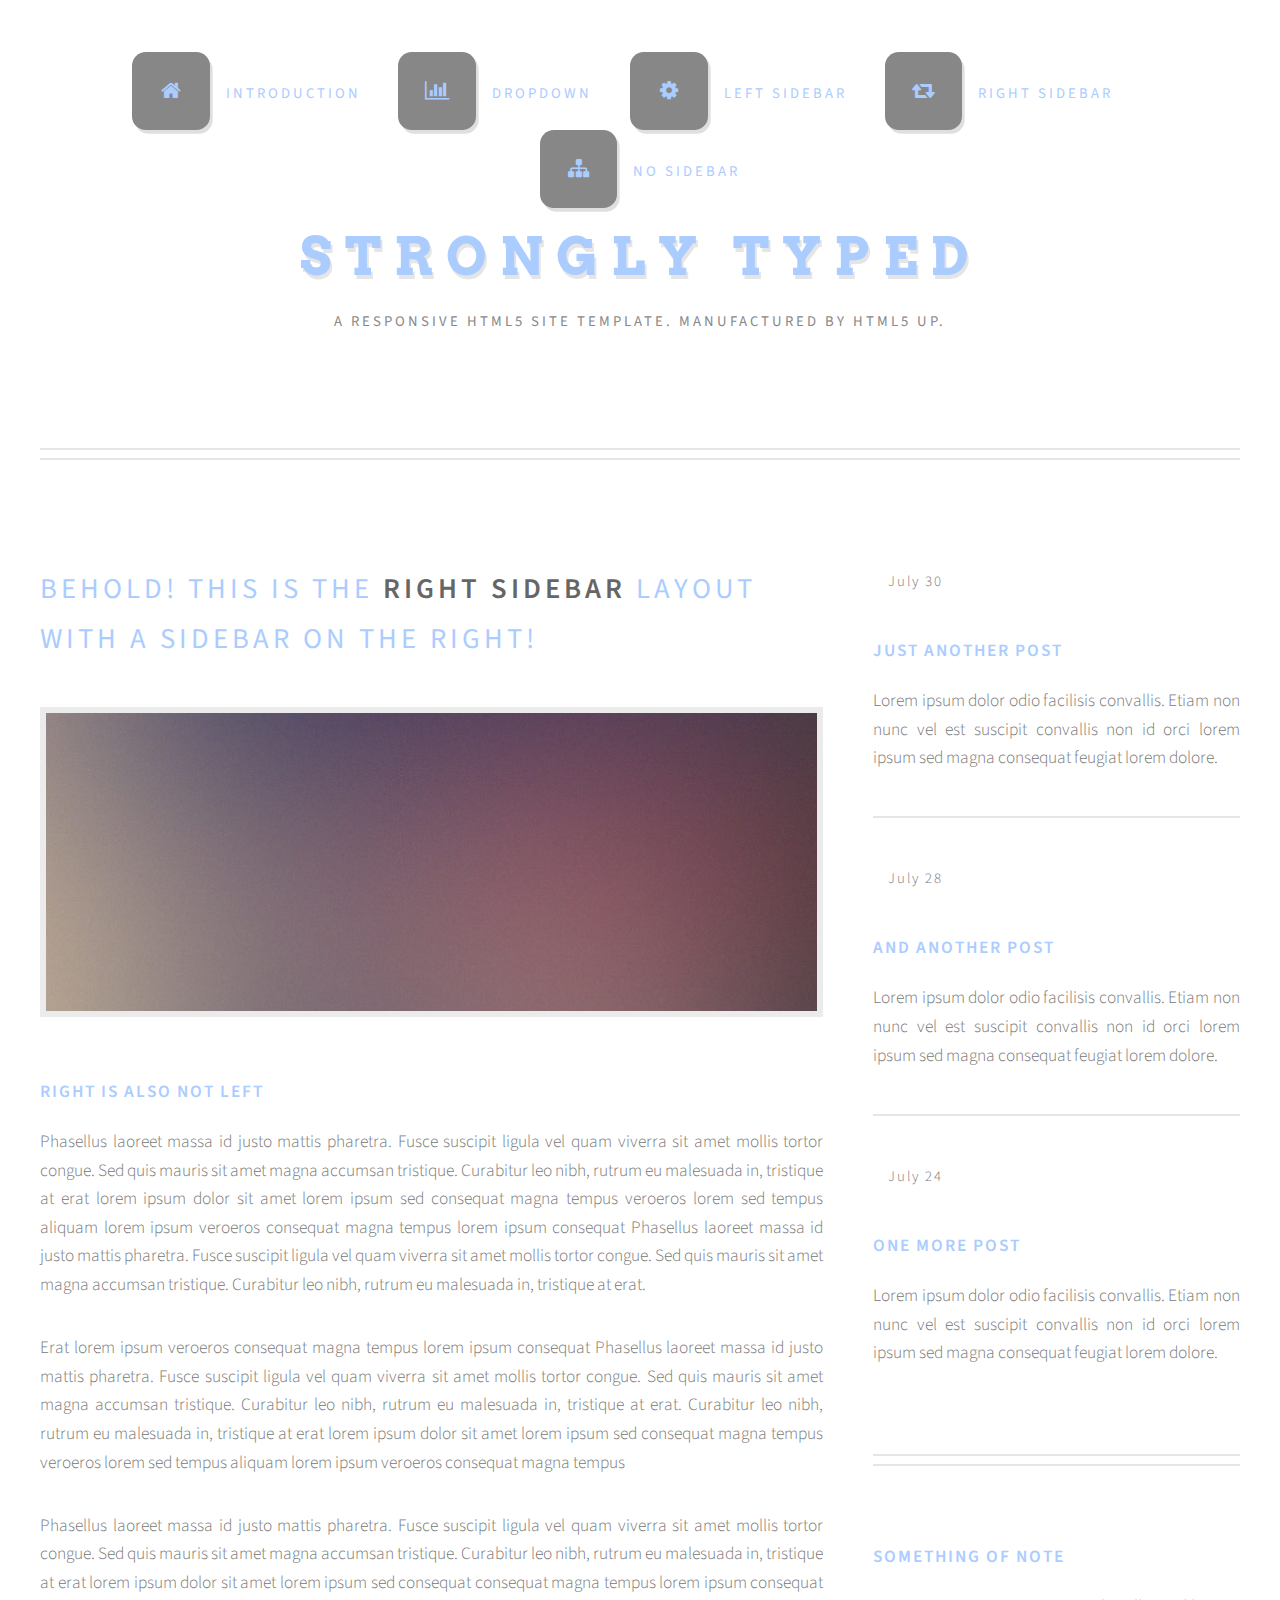
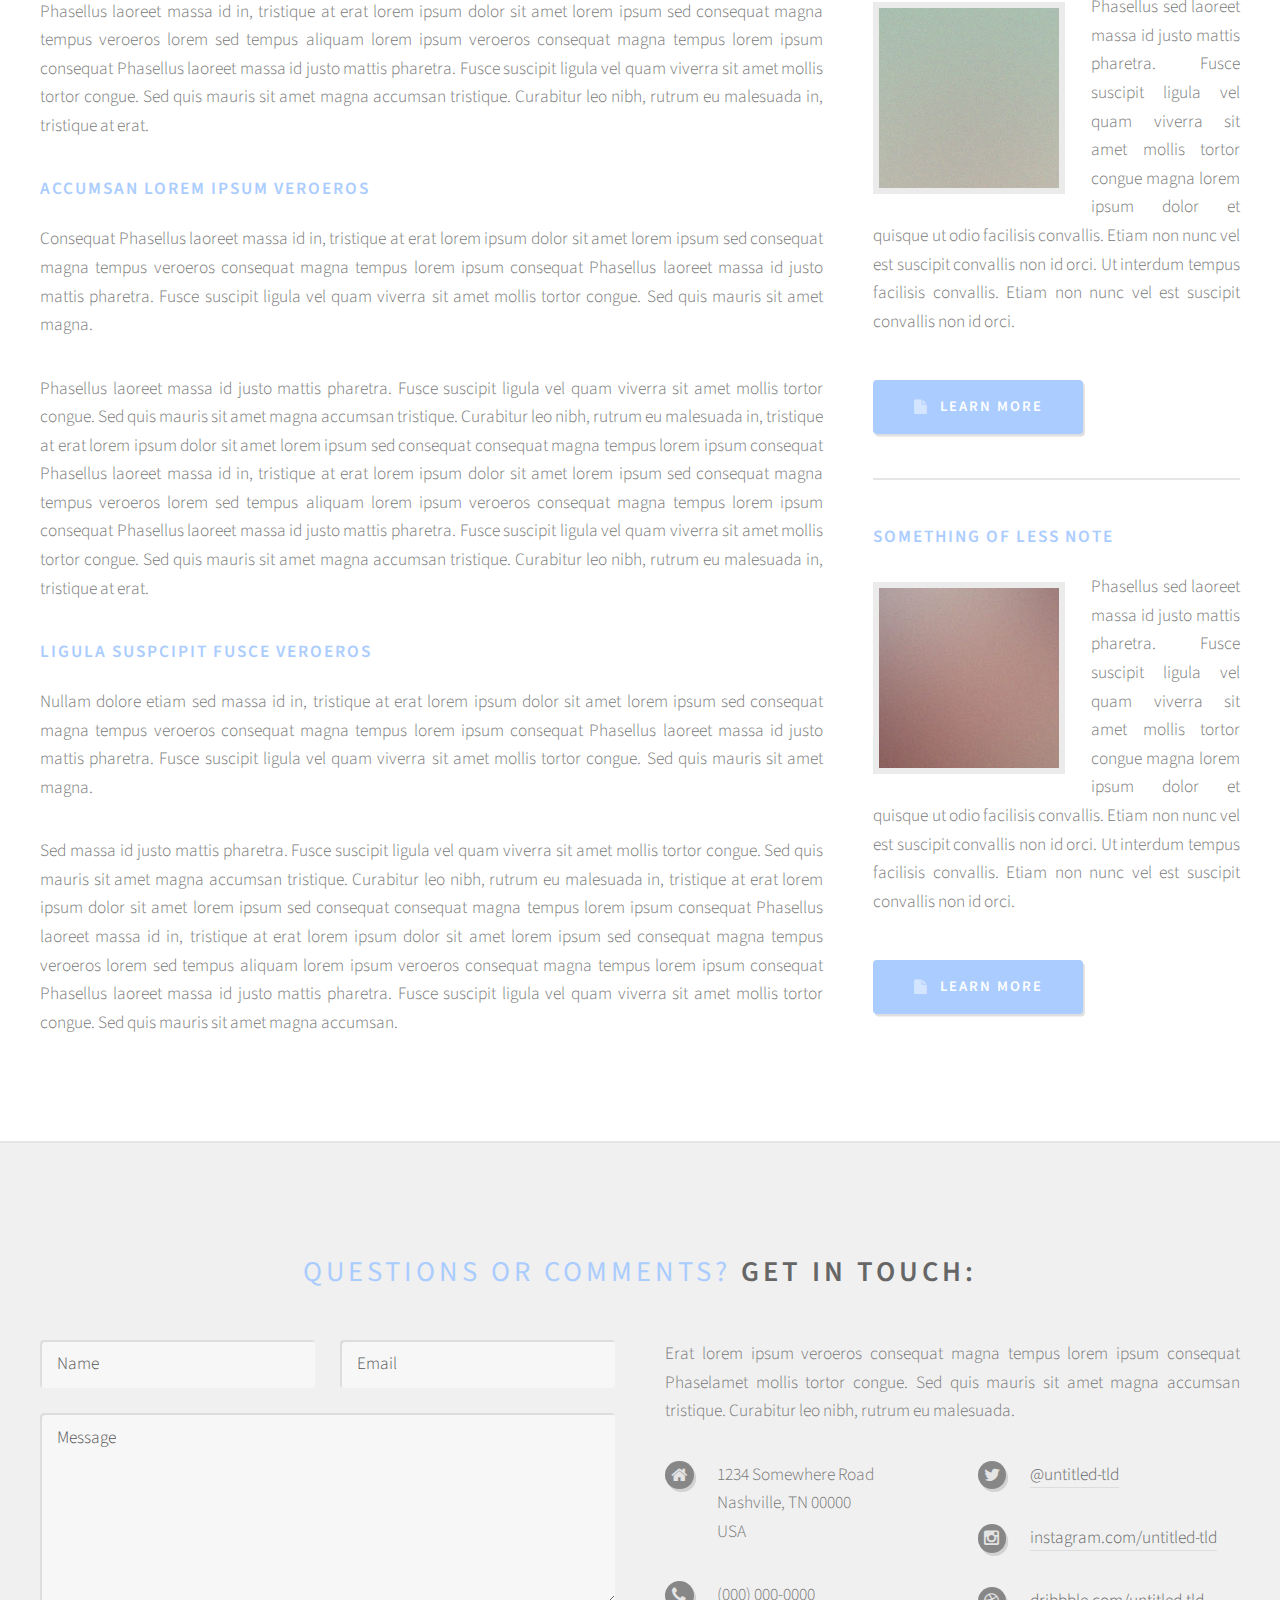
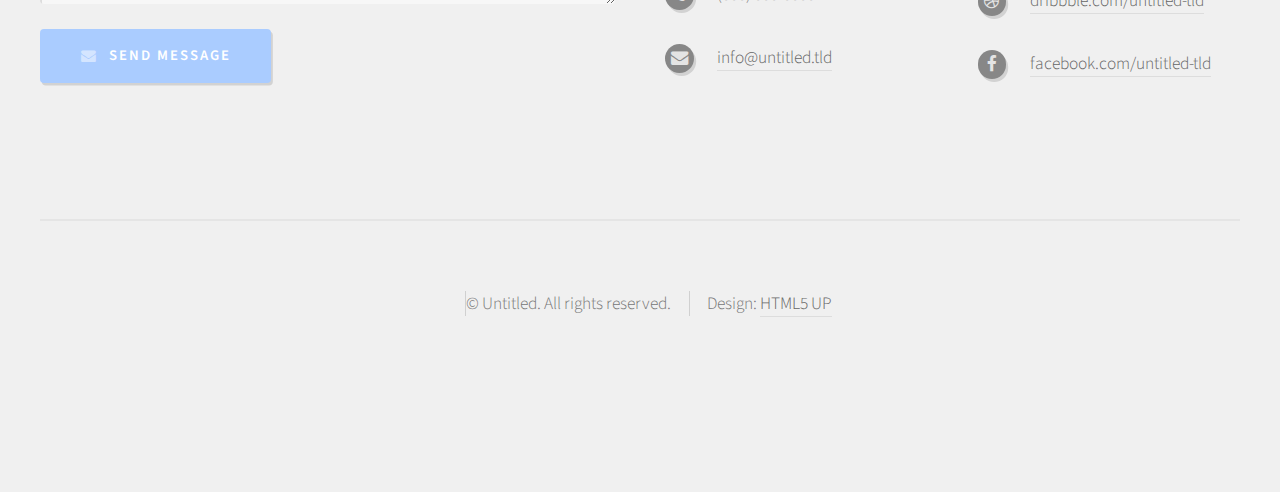
<file: tablette_numerique2/right-sidebar.html>
<!DOCTYPE HTML>
<!--
	Strongly Typed by HTML5 UP
	html5up.net | @n33co
	Free for personal and commercial use under the CCA 3.0 license (html5up.net/license)
-->
<html>
	<head>
		<title>Right Sidebar - Strongly Typed by HTML5 UP</title>
		<meta charset="utf-8" />
		<meta name="viewport" content="width=device-width, initial-scale=1" />
		<!--[if lte IE 8]><script src="assets/js/ie/html5shiv.js"></script><![endif]-->
		<link rel="stylesheet" href="assets/css/main.css" />
		<!--[if lte IE 8]><link rel="stylesheet" href="assets/css/ie8.css" /><![endif]-->
	</head>
	<body class="right-sidebar">
		<div id="page-wrapper">

			<!-- Header -->
				<div id="header-wrapper">
					<div id="header" class="container">

						<!-- Logo -->
							<h1 id="logo"><a href="index.html">Strongly Typed</a></h1>
							<p>A responsive HTML5 site template. Manufactured by HTML5 UP.</p>

						<!-- Nav -->
							<nav id="nav">
								<ul>
									<li><a class="icon fa-home" href="index.html"><span>Introduction</span></a></li>
									<li>
										<a href="#" class="icon fa-bar-chart-o"><span>Dropdown</span></a>
										<ul>
											<li><a href="#">Lorem ipsum dolor</a></li>
											<li><a href="#">Magna phasellus</a></li>
											<li><a href="#">Etiam dolore nisl</a></li>
											<li>
												<a href="#">Phasellus consequat</a>
												<ul>
													<li><a href="#">Magna phasellus</a></li>
													<li><a href="#">Etiam dolore nisl</a></li>
													<li><a href="#">Phasellus consequat</a></li>
												</ul>
											</li>
											<li><a href="#">Veroeros feugiat</a></li>
										</ul>
									</li>
									<li><a class="icon fa-cog" href="left-sidebar.html"><span>Left Sidebar</span></a></li>
									<li><a class="icon fa-retweet" href="right-sidebar.html"><span>Right Sidebar</span></a></li>
									<li><a class="icon fa-sitemap" href="no-sidebar.html"><span>No Sidebar</span></a></li>
								</ul>
							</nav>

					</div>
				</div>

			<!-- Main -->
				<div id="main-wrapper">
					<div id="main" class="container">
						<div class="row">

							<!-- Content -->
								<div id="content" class="8u 12u(mobile)">

									<!-- Post -->
										<article class="box post">
											<header>
												<h2>Behold! This is the <strong>right sidebar</strong> layout<br />
												with a sidebar on the right!</h2>
											</header>
											<span class="image featured"><img src="images/pic04.jpg" alt="" /></span>
											<h3>Right is also not left</h3>
											<p>Phasellus laoreet massa id justo mattis pharetra. Fusce suscipit
											ligula vel quam viverra sit amet mollis tortor congue. Sed quis mauris
											sit amet magna accumsan tristique. Curabitur leo nibh, rutrum eu malesuada
											in, tristique at erat lorem ipsum dolor sit amet lorem ipsum sed consequat
											magna tempus veroeros lorem sed tempus aliquam lorem ipsum veroeros
											consequat magna tempus lorem ipsum consequat Phasellus laoreet massa id
											justo mattis pharetra. Fusce suscipit ligula vel quam viverra sit amet
											mollis tortor congue. Sed quis mauris sit amet magna accumsan tristique.
											Curabitur leo nibh, rutrum eu malesuada in, tristique at erat.</p>
											<p>Erat lorem ipsum veroeros consequat magna tempus lorem ipsum consequat
											Phasellus laoreet massa id justo mattis pharetra. Fusce suscipit ligula
											vel quam viverra sit amet mollis tortor congue. Sed quis mauris sit amet
											magna accumsan tristique. Curabitur leo nibh, rutrum eu malesuada in,
											tristique at erat. Curabitur leo nibh, rutrum eu malesuada  in, tristique
											at erat lorem ipsum dolor sit amet lorem ipsum sed consequat magna
											tempus veroeros lorem sed tempus aliquam lorem ipsum veroeros consequat
											magna tempus</p>
											<p>Phasellus laoreet massa id justo mattis pharetra. Fusce suscipit
											ligula vel quam viverra sit amet mollis tortor congue. Sed quis mauris
											sit amet magna accumsan tristique. Curabitur leo nibh, rutrum eu malesuada
											in, tristique at erat lorem ipsum dolor sit amet lorem ipsum sed consequat
											consequat magna tempus lorem ipsum consequat Phasellus laoreet massa id
											in, tristique at erat lorem ipsum dolor sit amet lorem ipsum sed consequat
											magna tempus veroeros lorem sed tempus aliquam lorem ipsum veroeros
											consequat magna tempus lorem ipsum consequat Phasellus laoreet massa id
											justo mattis pharetra. Fusce suscipit ligula vel quam viverra sit amet
											mollis tortor congue. Sed quis mauris sit amet magna accumsan tristique.
											Curabitur leo nibh, rutrum eu malesuada in, tristique at erat.</p>
											<h3>Accumsan lorem ipsum veroeros</h3>
											<p>Consequat Phasellus laoreet massa id in, tristique at erat lorem
											ipsum dolor sit amet lorem ipsum sed consequat magna tempus veroeros
											consequat magna tempus lorem ipsum consequat Phasellus laoreet massa id
											justo mattis pharetra. Fusce suscipit ligula vel quam viverra sit amet
											mollis tortor congue. Sed quis mauris sit amet magna.</p>
											<p>Phasellus laoreet massa id justo mattis pharetra. Fusce suscipit
											ligula vel quam viverra sit amet mollis tortor congue. Sed quis mauris
											sit amet magna accumsan tristique. Curabitur leo nibh, rutrum eu malesuada
											in, tristique at erat lorem ipsum dolor sit amet lorem ipsum sed consequat
											consequat magna tempus lorem ipsum consequat Phasellus laoreet massa id
											in, tristique at erat lorem ipsum dolor sit amet lorem ipsum sed consequat
											magna tempus veroeros lorem sed tempus aliquam lorem ipsum veroeros
											consequat magna tempus lorem ipsum consequat Phasellus laoreet massa id
											justo mattis pharetra. Fusce suscipit ligula vel quam viverra sit amet
											mollis tortor congue. Sed quis mauris sit amet magna accumsan tristique.
											Curabitur leo nibh, rutrum eu malesuada in, tristique at erat.</p>
											<h3>Ligula suspcipit fusce veroeros</h3>
											<p>Nullam dolore etiam sed massa id in, tristique at erat lorem
											ipsum dolor sit amet lorem ipsum sed consequat magna tempus veroeros
											consequat magna tempus lorem ipsum consequat Phasellus laoreet massa id
											justo mattis pharetra. Fusce suscipit ligula vel quam viverra sit amet
											mollis tortor congue. Sed quis mauris sit amet magna.</p>
											<p>Sed massa id justo mattis pharetra. Fusce suscipit
											ligula vel quam viverra sit amet mollis tortor congue. Sed quis mauris
											sit amet magna accumsan tristique. Curabitur leo nibh, rutrum eu malesuada
											in, tristique at erat lorem ipsum dolor sit amet lorem ipsum sed consequat
											consequat magna tempus lorem ipsum consequat Phasellus laoreet massa id
											in, tristique at erat lorem ipsum dolor sit amet lorem ipsum sed consequat
											magna tempus veroeros lorem sed tempus aliquam lorem ipsum veroeros
											consequat magna tempus lorem ipsum consequat Phasellus laoreet massa id
											justo mattis pharetra. Fusce suscipit ligula vel quam viverra sit amet
											mollis tortor congue. Sed quis mauris sit amet magna accumsan.</p>
										</article>

								</div>

							<!-- Sidebar -->
								<div id="sidebar" class="4u 12u(mobile)">

									<!-- Excerpts -->
										<section>
											<ul class="divided">
												<li>

													<!-- Excerpt -->
														<article class="box excerpt">
															<header>
																<span class="date">July 30</span>
																<h3><a href="#">Just another post</a></h3>
															</header>
															<p>Lorem ipsum dolor odio facilisis convallis. Etiam non nunc vel est
															suscipit convallis non id orci lorem ipsum sed magna consequat feugiat lorem dolore.</p>
														</article>

												</li>
												<li>

													<!-- Excerpt -->
														<article class="box excerpt">
															<header>
																<span class="date">July 28</span>
																<h3><a href="#">And another post</a></h3>
															</header>
															<p>Lorem ipsum dolor odio facilisis convallis. Etiam non nunc vel est
															suscipit convallis non id orci lorem ipsum sed magna consequat feugiat lorem dolore.</p>
														</article>

												</li>
												<li>

													<!-- Excerpt -->
														<article class="box excerpt">
															<header>
																<span class="date">July 24</span>
																<h3><a href="#">One more post</a></h3>
															</header>
															<p>Lorem ipsum dolor odio facilisis convallis. Etiam non nunc vel est
															suscipit convallis non id orci lorem ipsum sed magna consequat feugiat lorem dolore.</p>
														</article>

												</li>
											</ul>
										</section>

									<!-- Highlights -->
										<section>
											<ul class="divided">
												<li>

													<!-- Highlight -->
														<article class="box highlight">
															<header>
																<h3><a href="#">Something of note</a></h3>
															</header>
															<a href="#" class="image left"><img src="images/pic06.jpg" alt="" /></a>
															<p>Phasellus  sed laoreet massa id justo mattis pharetra. Fusce suscipit ligula vel quam
															viverra sit amet mollis tortor congue magna lorem ipsum dolor et quisque ut odio facilisis
															convallis. Etiam non nunc vel est suscipit convallis non id orci. Ut interdum tempus
															facilisis convallis. Etiam non nunc vel est suscipit convallis non id orci.</p>
															<ul class="actions">
																<li><a href="#" class="button icon fa-file">Learn More</a></li>
															</ul>
														</article>

												</li>
												<li>

													<!-- Highlight -->
														<article class="box highlight">
															<header>
																<h3><a href="#">Something of less note</a></h3>
															</header>
															<a href="#" class="image left"><img src="images/pic07.jpg" alt="" /></a>
															<p>Phasellus  sed laoreet massa id justo mattis pharetra. Fusce suscipit ligula vel quam
															viverra sit amet mollis tortor congue magna lorem ipsum dolor et quisque ut odio facilisis
															convallis. Etiam non nunc vel est suscipit convallis non id orci. Ut interdum tempus
															facilisis convallis. Etiam non nunc vel est suscipit convallis non id orci.</p>
															<ul class="actions">
																<li><a href="#" class="button icon fa-file">Learn More</a></li>
															</ul>
														</article>

												</li>
											</ul>
										</section>

								</div>

						</div>
					</div>
				</div>

			<!-- Footer -->
				<div id="footer-wrapper">
					<div id="footer" class="container">
						<header>
							<h2>Questions or comments? <strong>Get in touch:</strong></h2>
						</header>
						<div class="row">
							<div class="6u 12u(mobile)">
								<section>
									<form method="post" action="#">
										<div class="row 50%">
											<div class="6u 12u(mobile)">
												<input name="name" placeholder="Name" type="text" />
											</div>
											<div class="6u 12u(mobile)">
												<input name="email" placeholder="Email" type="text" />
											</div>
										</div>
										<div class="row 50%">
											<div class="12u">
												<textarea name="message" placeholder="Message"></textarea>
											</div>
										</div>
										<div class="row 50%">
											<div class="12u">
												<a href="#" class="form-button-submit button icon fa-envelope">Send Message</a>
											</div>
										</div>
									</form>
								</section>
							</div>
							<div class="6u 12u(mobile)">
								<section>
									<p>Erat lorem ipsum veroeros consequat magna tempus lorem ipsum consequat Phaselamet
									mollis tortor congue. Sed quis mauris sit amet magna accumsan tristique. Curabitur
									leo nibh, rutrum eu malesuada.</p>
									<div class="row">
										<div class="6u 12u(mobile)">
											<ul class="icons">
												<li class="icon fa-home">
													1234 Somewhere Road<br />
													Nashville, TN 00000<br />
													USA
												</li>
												<li class="icon fa-phone">
													(000) 000-0000
												</li>
												<li class="icon fa-envelope">
													<a href="#">info@untitled.tld</a>
												</li>
											</ul>
										</div>
										<div class="6u 12u(mobile)">
											<ul class="icons">
												<li class="icon fa-twitter">
													<a href="#">@untitled-tld</a>
												</li>
												<li class="icon fa-instagram">
													<a href="#">instagram.com/untitled-tld</a>
												</li>
												<li class="icon fa-dribbble">
													<a href="#">dribbble.com/untitled-tld</a>
												</li>
												<li class="icon fa-facebook">
													<a href="#">facebook.com/untitled-tld</a>
												</li>
											</ul>
										</div>
									</div>
								</section>
							</div>
						</div>
					</div>
					<div id="copyright" class="container">
						<ul class="links">
							<li>&copy; Untitled. All rights reserved.</li><li>Design: <a href="http://html5up.net">HTML5 UP</a></li>
						</ul>
					</div>
				</div>

		</div>

		<!-- Scripts -->
			<script src="assets/js/jquery.min.js"></script>
			<script src="assets/js/jquery.dropotron.min.js"></script>
			<script src="assets/js/skel.min.js"></script>
			<script src="assets/js/skel-viewport.min.js"></script>
			<script src="assets/js/util.js"></script>
			<!--[if lte IE 8]><script src="assets/js/ie/respond.min.js"></script><![endif]-->
			<script src="assets/js/main.js"></script>

	</body>
</html>
</file>
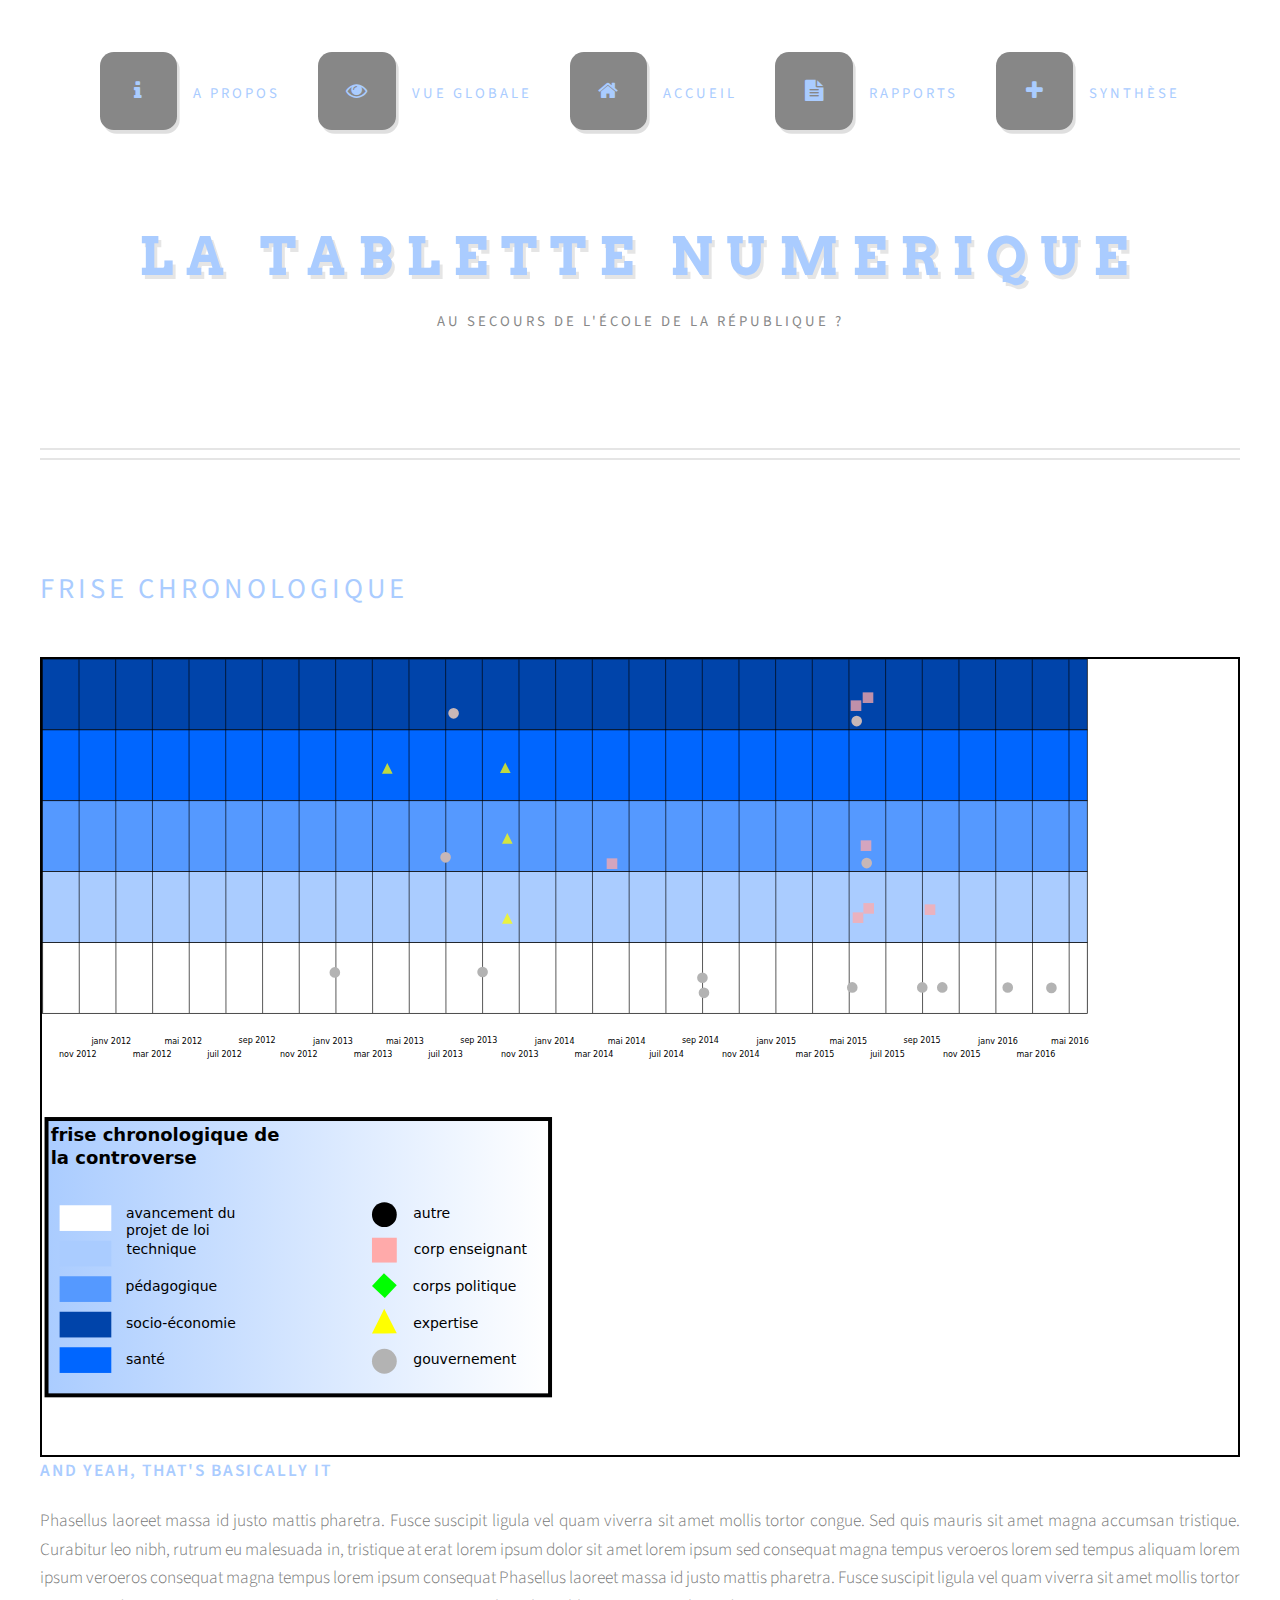
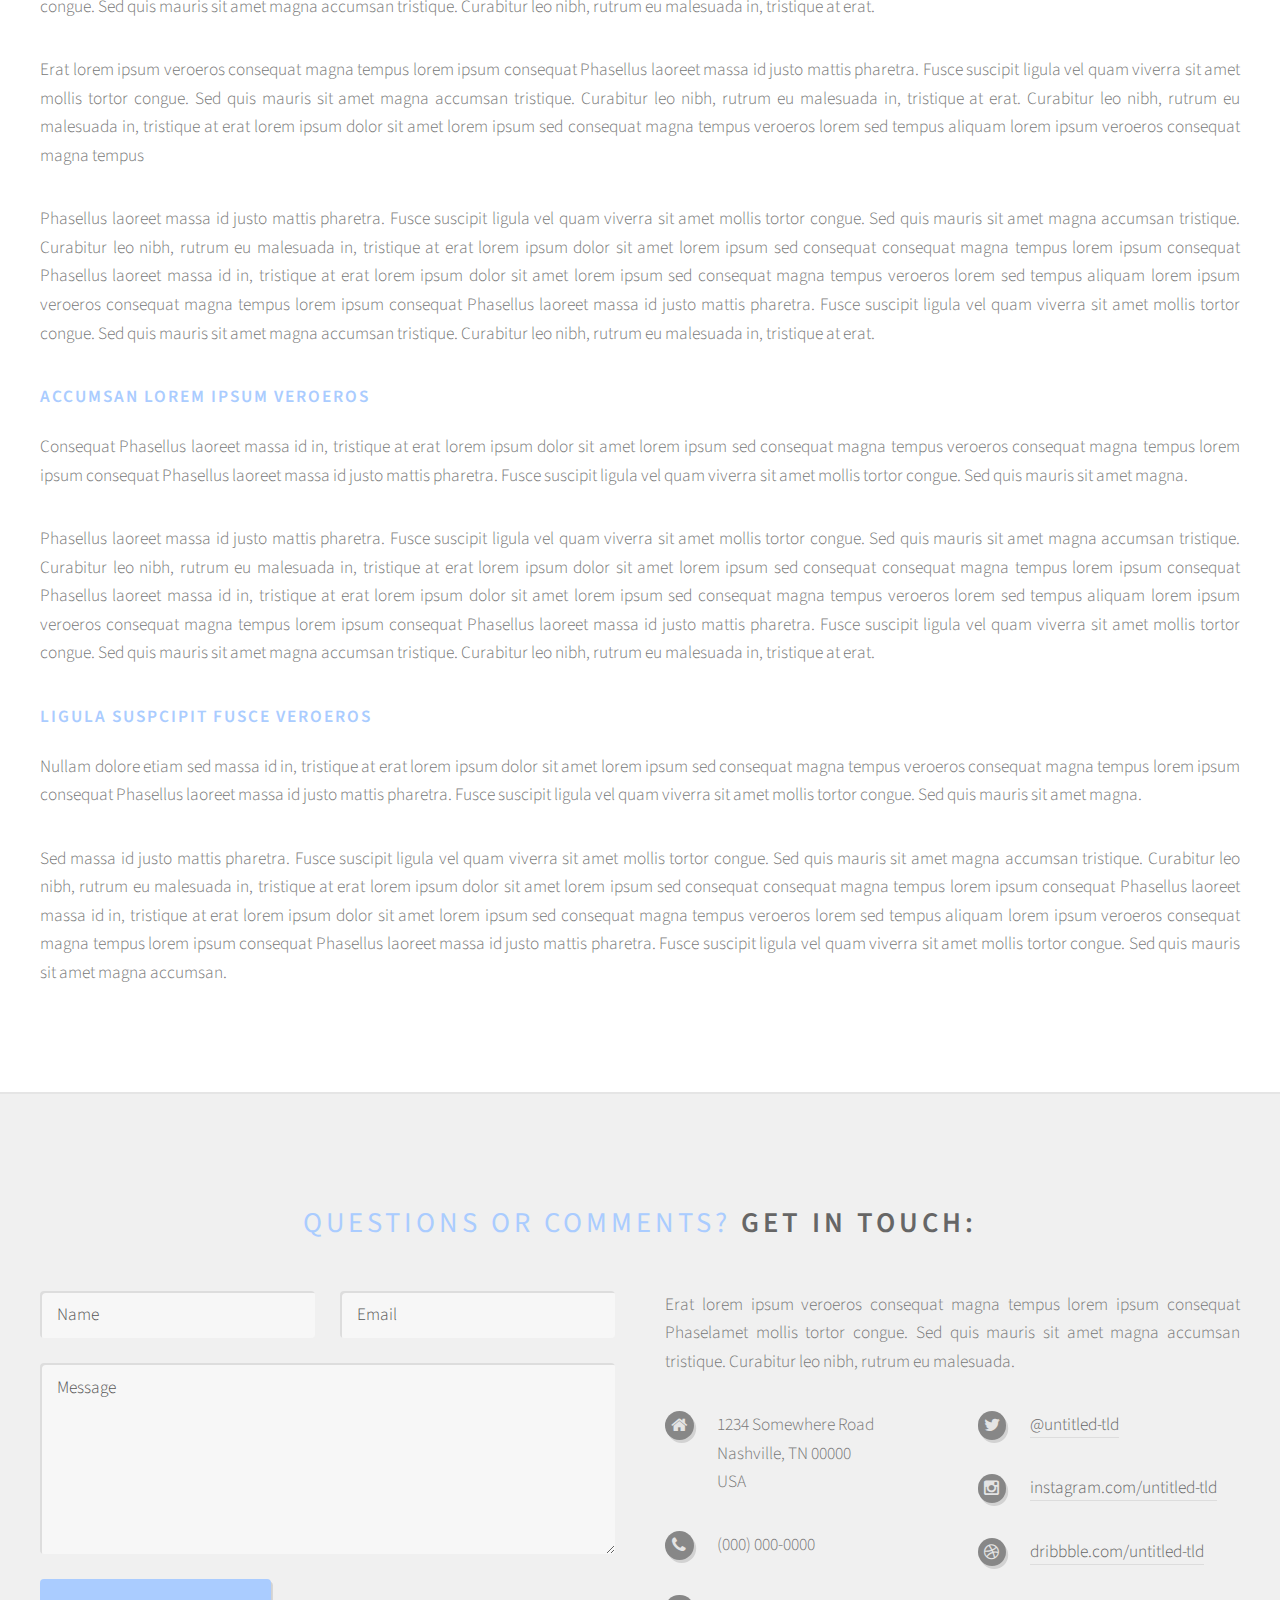
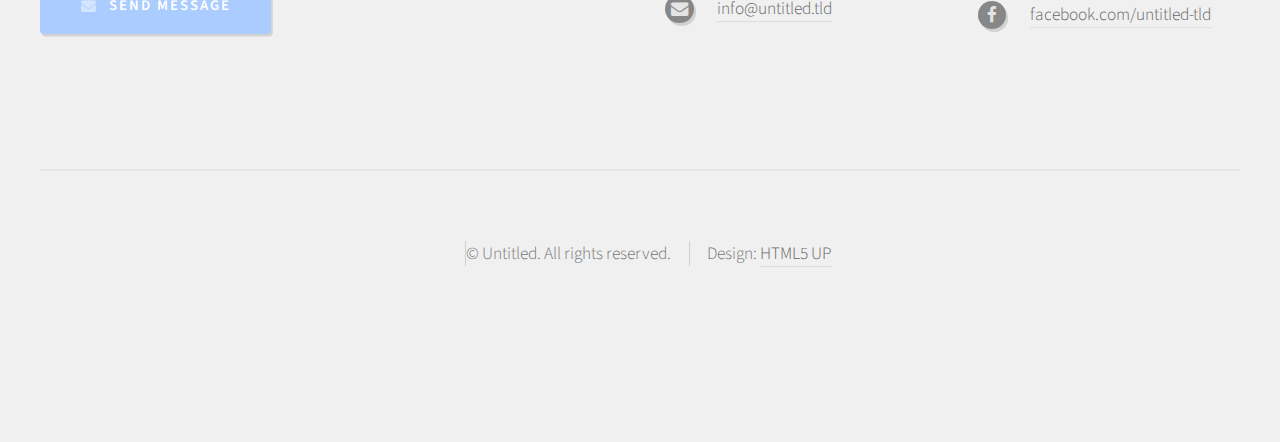
<file: tablette_numerique2/timeline.html>
<!DOCTYPE HTML>
<!--
	Strongly Typed by HTML5 UP
	html5up.net | @n33co
	Free for personal and commercial use under the CCA 3.0 license (html5up.net/license)
-->
<html>
	<head>
		<title>Frise chronologique</title>
		<meta charset="utf-8" />
		<meta name="viewport" content="width=device-width, initial-scale=1" />
		<!--[if lte IE 8]><script src="assets/js/ie/html5shiv.js"></script><![endif]-->
		<link rel="stylesheet" href="assets/css/main.css" />
		<!--[if lte IE 8]><link rel="stylesheet" href="assets/css/ie8.css" /><![endif]-->
	</head>
	<body class="no-sidebar">
		<div id="page-wrapper">

			<!-- Header -->
				<div id="header-wrapper">
					<div id="header" class="container">

						<!-- Logo -->
							<h1 id="logo"><a href="index.html">La Tablette Numerique</a></h1>
							<p>au secours de l'école de la République ?</p>

						<!-- Nav -->
							<nav id="nav">
								<ul>
									<li><a class="icon fa-info" href="left-sidebar.html"><span>A propos</span></a></li>
									<li>
										<a href="#" class="icon fa-eye"><span>Vue Globale</span></a>
										<ul>
											<li><a href="#">Arbre des débats</a></li>
											<li><a href="carteacteur.html">Carte des acteurs</a></li>
											<li><a href="timeline.html">Frise chronologique</a></li>
										</ul>
									</li>
									<li><a class="icon fa-home" href="index.html"><span>Accueil</span></a></li>
									<li>
										<a href="#" class="icon fa-file-text"><span>Rapports</span></a>
										<ul>
											<li><a href="rapportjuriste.html">Rapport juriste</a></li>
											<li><a href="#">Rapport d'études</a></li>
											<li><a href="#">Plan politique</a></li>
										</ul>
									</li>
									<li><a class="icon fa-plus" href="no-sidebar.html"><span>Synthèse</span></a></li>
								</ul>
							</nav>

					</div>
				</div>

			<!-- Main -->
				<div id="main-wrapper">
					<div id="main" class="container">
						<div id="content">

							<!-- Post -->
								<article class="box post">
									<header>
										<h2>Frise Chronologique</h2>
									</header>
									<div id="contai">
										<object id="svg" type="image/svg+xml" data="data/timeline.svg">Timeline</object>
									</div>
									<h3>And yeah, that's basically it</h3>
									<p>Phasellus laoreet massa id justo mattis pharetra. Fusce suscipit
									ligula vel quam viverra sit amet mollis tortor congue. Sed quis mauris
									sit amet magna accumsan tristique. Curabitur leo nibh, rutrum eu malesuada
									in, tristique at erat lorem ipsum dolor sit amet lorem ipsum sed consequat
									magna tempus veroeros lorem sed tempus aliquam lorem ipsum veroeros
									consequat magna tempus lorem ipsum consequat Phasellus laoreet massa id
									justo mattis pharetra. Fusce suscipit ligula vel quam viverra sit amet
									mollis tortor congue. Sed quis mauris sit amet magna accumsan tristique.
									Curabitur leo nibh, rutrum eu malesuada in, tristique at erat.</p>
									<p>Erat lorem ipsum veroeros consequat magna tempus lorem ipsum consequat
									Phasellus laoreet massa id justo mattis pharetra. Fusce suscipit ligula
									vel quam viverra sit amet mollis tortor congue. Sed quis mauris sit amet
									magna accumsan tristique. Curabitur leo nibh, rutrum eu malesuada in,
									tristique at erat. Curabitur leo nibh, rutrum eu malesuada  in, tristique
									at erat lorem ipsum dolor sit amet lorem ipsum sed consequat magna
									tempus veroeros lorem sed tempus aliquam lorem ipsum veroeros consequat
									magna tempus</p>
									<p>Phasellus laoreet massa id justo mattis pharetra. Fusce suscipit
									ligula vel quam viverra sit amet mollis tortor congue. Sed quis mauris
									sit amet magna accumsan tristique. Curabitur leo nibh, rutrum eu malesuada
									in, tristique at erat lorem ipsum dolor sit amet lorem ipsum sed consequat
									consequat magna tempus lorem ipsum consequat Phasellus laoreet massa id
									in, tristique at erat lorem ipsum dolor sit amet lorem ipsum sed consequat
									magna tempus veroeros lorem sed tempus aliquam lorem ipsum veroeros
									consequat magna tempus lorem ipsum consequat Phasellus laoreet massa id
									justo mattis pharetra. Fusce suscipit ligula vel quam viverra sit amet
									mollis tortor congue. Sed quis mauris sit amet magna accumsan tristique.
									Curabitur leo nibh, rutrum eu malesuada in, tristique at erat.</p>
									<h3>Accumsan lorem ipsum veroeros</h3>
									<p>Consequat Phasellus laoreet massa id in, tristique at erat lorem
									ipsum dolor sit amet lorem ipsum sed consequat magna tempus veroeros
									consequat magna tempus lorem ipsum consequat Phasellus laoreet massa id
									justo mattis pharetra. Fusce suscipit ligula vel quam viverra sit amet
									mollis tortor congue. Sed quis mauris sit amet magna.</p>
									<p>Phasellus laoreet massa id justo mattis pharetra. Fusce suscipit
									ligula vel quam viverra sit amet mollis tortor congue. Sed quis mauris
									sit amet magna accumsan tristique. Curabitur leo nibh, rutrum eu malesuada
									in, tristique at erat lorem ipsum dolor sit amet lorem ipsum sed consequat
									consequat magna tempus lorem ipsum consequat Phasellus laoreet massa id
									in, tristique at erat lorem ipsum dolor sit amet lorem ipsum sed consequat
									magna tempus veroeros lorem sed tempus aliquam lorem ipsum veroeros
									consequat magna tempus lorem ipsum consequat Phasellus laoreet massa id
									justo mattis pharetra. Fusce suscipit ligula vel quam viverra sit amet
									mollis tortor congue. Sed quis mauris sit amet magna accumsan tristique.
									Curabitur leo nibh, rutrum eu malesuada in, tristique at erat.</p>
									<h3>Ligula suspcipit fusce veroeros</h3>
									<p>Nullam dolore etiam sed massa id in, tristique at erat lorem
									ipsum dolor sit amet lorem ipsum sed consequat magna tempus veroeros
									consequat magna tempus lorem ipsum consequat Phasellus laoreet massa id
									justo mattis pharetra. Fusce suscipit ligula vel quam viverra sit amet
									mollis tortor congue. Sed quis mauris sit amet magna.</p>
									<p>Sed massa id justo mattis pharetra. Fusce suscipit
									ligula vel quam viverra sit amet mollis tortor congue. Sed quis mauris
									sit amet magna accumsan tristique. Curabitur leo nibh, rutrum eu malesuada
									in, tristique at erat lorem ipsum dolor sit amet lorem ipsum sed consequat
									consequat magna tempus lorem ipsum consequat Phasellus laoreet massa id
									in, tristique at erat lorem ipsum dolor sit amet lorem ipsum sed consequat
									magna tempus veroeros lorem sed tempus aliquam lorem ipsum veroeros
									consequat magna tempus lorem ipsum consequat Phasellus laoreet massa id
									justo mattis pharetra. Fusce suscipit ligula vel quam viverra sit amet
									mollis tortor congue. Sed quis mauris sit amet magna accumsan.</p>
								</article>

						</div>
					</div>
				</div>

			<!-- Footer -->
				<div id="footer-wrapper">
					<div id="footer" class="container">
						<header>
							<h2>Questions or comments? <strong>Get in touch:</strong></h2>
						</header>
						<div class="row">
							<div class="6u 12u(mobile)">
								<section>
									<form method="post" action="#">
										<div class="row 50%">
											<div class="6u 12u(mobile)">
												<input name="name" placeholder="Name" type="text" />
											</div>
											<div class="6u 12u(mobile)">
												<input name="email" placeholder="Email" type="text" />
											</div>
										</div>
										<div class="row 50%">
											<div class="12u">
												<textarea name="message" placeholder="Message"></textarea>
											</div>
										</div>
										<div class="row 50%">
											<div class="12u">
												<a href="#" class="form-button-submit button icon fa-envelope">Send Message</a>
											</div>
										</div>
									</form>
								</section>
							</div>
							<div class="6u 12u(mobile)">
								<section>
									<p>Erat lorem ipsum veroeros consequat magna tempus lorem ipsum consequat Phaselamet
									mollis tortor congue. Sed quis mauris sit amet magna accumsan tristique. Curabitur
									leo nibh, rutrum eu malesuada.</p>
									<div class="row">
										<div class="6u 12u(mobile)">
											<ul class="icons">
												<li class="icon fa-home">
													1234 Somewhere Road<br />
													Nashville, TN 00000<br />
													USA
												</li>
												<li class="icon fa-phone">
													(000) 000-0000
												</li>
												<li class="icon fa-envelope">
													<a href="#">info@untitled.tld</a>
												</li>
											</ul>
										</div>
										<div class="6u 12u(mobile)">
											<ul class="icons">
												<li class="icon fa-twitter">
													<a href="#">@untitled-tld</a>
												</li>
												<li class="icon fa-instagram">
													<a href="#">instagram.com/untitled-tld</a>
												</li>
												<li class="icon fa-dribbble">
													<a href="#">dribbble.com/untitled-tld</a>
												</li>
												<li class="icon fa-facebook">
													<a href="#">facebook.com/untitled-tld</a>
												</li>
											</ul>
										</div>
									</div>
								</section>
							</div>
						</div>
					</div>
					<div id="copyright" class="container">
						<ul class="links">
							<li>&copy; Untitled. All rights reserved.</li><li>Design: <a href="http://html5up.net">HTML5 UP</a></li>
						</ul>
					</div>
				</div>

		</div>

		<!-- Scripts -->
			<script src="assets/js/jquery.min.js"></script>
			<script src="assets/js/jquery.dropotron.min.js"></script>
			<script src="assets/js/skel.min.js"></script>
			<script src="assets/js/skel-viewport.min.js"></script>
			<script src="assets/js/util.js"></script>
			<!--[if lte IE 8]><script src="assets/js/ie/respond.min.js"></script><![endif]-->
			<script src="assets/js/main.js"></script>

	</body>
</html>
</file>
<file: tablette_numerique2/assets/css/ie8.css>
/*
	Strongly Typed by HTML5 UP
	html5up.net | @n33co
	Free for personal and commercial use under the CCA 3.0 license (html5up.net/license)
*/

/* Basic */

	form input[type="text"],
	form input[type="email"],
	form input[type="password"],
	form select,
	form textarea {
		position: relative;
		-ms-behavior: url("assets/js/ie/PIE.htc");
	}

	input[type="button"],
	input[type="submit"],
	input[type="reset"],
	button,
	.button {
		position: relative;
		-ms-behavior: url("assets/js/ie/PIE.htc");
	}

	.button, .box.excerpt .date {
		position: relative;
		-ms-behavior: url("assets/js/ie/PIE.htc");
	}

/* Sections/Article */

	section > .last-child, section.last-child, article > .last-child, article.last-child {
		margin-bottom: 0;
	}

/* Wrappers */

	#banner-wrapper .inner {
		-ms-behavior: url("assets/js/ie/backgroundsize.min.htc");
	}
</file>
<file: tablette_numerique2/assets/css/main.css>
@import url("font-awesome.min.css");
@import url("http://fonts.googleapis.com/css?family=Source+Sans+Pro:300,400,600|Arvo:700");

/*
	Strongly Typed by HTML5 UP
	html5up.net | @n33co
	Free for personal and commercial use under the CCA 3.0 license (html5up.net/license)
*/

/* Reset */

	html, body, div, span, applet, object, iframe, h1, h2, h3, h4, h5, h6, p, blockquote, pre, a, abbr, acronym, address, big, cite, code, del, dfn, em, img, ins, kbd, q, s, samp, small, strike, strong, sub, sup, tt, var, b, u, i, center, dl, dt, dd, ol, ul, li, fieldset, form, label, legend, table, caption, tbody, tfoot, thead, tr, th, td, article, aside, canvas, details, embed, figure, figcaption, footer, header, hgroup, menu, nav, output, ruby, section, summary, time, mark, audio, video {
		margin: 0;
		padding: 0;
		border: 0;
		font-size: 100%;
		font: inherit;
		vertical-align: baseline;
	}

	article, aside, details, figcaption, figure, footer, header, hgroup, menu, nav, section {
		display: block;
	}

	body {
		line-height: 1;
	}

	ol, ul {
		list-style: none;
	}

	blockquote, q {
		quotes: none;
	}

	blockquote:before, blockquote:after, q:before, q:after {
		content: '';
		content: none;
	}

	table {
		border-collapse: collapse;
		border-spacing: 0;
	}

	body {
		-webkit-text-size-adjust: none;
	}

/* Box Model */

	*, *:before, *:after {
		-moz-box-sizing: border-box;
		-webkit-box-sizing: border-box;
		box-sizing: border-box;
	}

/* Containers */

	.container {
		margin-left: auto;
		margin-right: auto;
	}

	.container.\31 25\25 {
		width: 100%;
		max-width: 1200px;
		min-width: 960px;
	}

	.container.\37 5\25 {
		width: 720px;
	}

	.container.\35 0\25 {
		width: 480px;
	}

	.container.\32 5\25 {
		width: 240px;
	}

	.container {
		width: 960px;
	}

	@media screen and (min-width: 737px) {

		.container.\31 25\25 {
			width: 100%;
			max-width: 1500px;
			min-width: 1200px;
		}

		.container.\37 5\25 {
			width: 900px;
		}

		.container.\35 0\25 {
			width: 600px;
		}

		.container.\32 5\25 {
			width: 300px;
		}

		.container {
			width: 1200px;
		}

	}

	@media screen and (min-width: 737px) and (max-width: 1200px) {

		.container.\31 25\25 {
			width: 100%;
			max-width: 1200px;
			min-width: 960px;
		}

		.container.\37 5\25 {
			width: 720px;
		}

		.container.\35 0\25 {
			width: 480px;
		}

		.container.\32 5\25 {
			width: 240px;
		}

		.container {
			width: 960px;
		}

	}

	@media screen and (max-width: 736px) {

		.container.\31 25\25 {
			width: 100%;
			max-width: 125%;
			min-width: 100%;
		}

		.container.\37 5\25 {
			width: 75%;
		}

		.container.\35 0\25 {
			width: 50%;
		}

		.container.\32 5\25 {
			width: 25%;
		}

		.container {
			width: 100% !important;
		}

	}

/* Grid */

	.row {
		border-bottom: solid 1px transparent;
		-moz-box-sizing: border-box;
		-webkit-box-sizing: border-box;
		box-sizing: border-box;
	}

	.row > * {
		float: left;
		-moz-box-sizing: border-box;
		-webkit-box-sizing: border-box;
		box-sizing: border-box;
	}

	.row:after, .row:before {
		content: '';
		display: block;
		clear: both;
		height: 0;
	}

	.row.uniform > * > :first-child {
		margin-top: 0;
	}

	.row.uniform > * > :last-child {
		margin-bottom: 0;
	}

	.row.\30 \25 > * {
		padding: 0 0 0 0px;
	}

	.row.\30 \25 {
		margin: 0 0 -1px 0px;
	}

	.row.uniform.\30 \25 > * {
		padding: 0px 0 0 0px;
	}

	.row.uniform.\30 \25 {
		margin: 0px 0 -1px 0px;
	}

	.row > * {
		padding: 0 0 0 40px;
	}

	.row {
		margin: 0 0 -1px -40px;
	}

	.row.uniform > * {
		padding: 40px 0 0 40px;
	}

	.row.uniform {
		margin: -40px 0 -1px -40px;
	}

	.row.\32 00\25 > * {
		padding: 0 0 0 80px;
	}

	.row.\32 00\25 {
		margin: 0 0 -1px -80px;
	}

	.row.uniform.\32 00\25 > * {
		padding: 80px 0 0 80px;
	}

	.row.uniform.\32 00\25 {
		margin: -80px 0 -1px -80px;
	}

	.row.\31 50\25 > * {
		padding: 0 0 0 60px;
	}

	.row.\31 50\25 {
		margin: 0 0 -1px -60px;
	}

	.row.uniform.\31 50\25 > * {
		padding: 60px 0 0 60px;
	}

	.row.uniform.\31 50\25 {
		margin: -60px 0 -1px -60px;
	}

	.row.\35 0\25 > * {
		padding: 0 0 0 20px;
	}

	.row.\35 0\25 {
		margin: 0 0 -1px -20px;
	}

	.row.uniform.\35 0\25 > * {
		padding: 20px 0 0 20px;
	}

	.row.uniform.\35 0\25 {
		margin: -20px 0 -1px -20px;
	}

	.row.\32 5\25 > * {
		padding: 0 0 0 10px;
	}

	.row.\32 5\25 {
		margin: 0 0 -1px -10px;
	}

	.row.uniform.\32 5\25 > * {
		padding: 10px 0 0 10px;
	}

	.row.uniform.\32 5\25 {
		margin: -10px 0 -1px -10px;
	}

	.\31 2u, .\31 2u\24 {
		width: 100%;
		clear: none;
		margin-left: 0;
	}

	.\31 1u, .\31 1u\24 {
		width: 91.6666666667%;
		clear: none;
		margin-left: 0;
	}

	.\31 0u, .\31 0u\24 {
		width: 83.3333333333%;
		clear: none;
		margin-left: 0;
	}

	.\39 u, .\39 u\24 {
		width: 75%;
		clear: none;
		margin-left: 0;
	}

	.\38 u, .\38 u\24 {
		width: 66.6666666667%;
		clear: none;
		margin-left: 0;
	}

	.\37 u, .\37 u\24 {
		width: 58.3333333333%;
		clear: none;
		margin-left: 0;
	}

	.\36 u, .\36 u\24 {
		width: 50%;
		clear: none;
		margin-left: 0;
	}

	.\35 u, .\35 u\24 {
		width: 41.6666666667%;
		clear: none;
		margin-left: 0;
	}

	.\34 u, .\34 u\24 {
		width: 33.3333333333%;
		clear: none;
		margin-left: 0;
	}

	.\33 u, .\33 u\24 {
		width: 25%;
		clear: none;
		margin-left: 0;
	}

	.\32 u, .\32 u\24 {
		width: 16.6666666667%;
		clear: none;
		margin-left: 0;
	}

	.\31 u, .\31 u\24 {
		width: 8.3333333333%;
		clear: none;
		margin-left: 0;
	}

	.\31 2u\24 + *,
	.\31 1u\24 + *,
	.\31 0u\24 + *,
	.\39 u\24 + *,
	.\38 u\24 + *,
	.\37 u\24 + *,
	.\36 u\24 + *,
	.\35 u\24 + *,
	.\34 u\24 + *,
	.\33 u\24 + *,
	.\32 u\24 + *,
	.\31 u\24 + * {
		clear: left;
	}

	.\-11u {
		margin-left: 91.66667%;
	}

	.\-10u {
		margin-left: 83.33333%;
	}

	.\-9u {
		margin-left: 75%;
	}

	.\-8u {
		margin-left: 66.66667%;
	}

	.\-7u {
		margin-left: 58.33333%;
	}

	.\-6u {
		margin-left: 50%;
	}

	.\-5u {
		margin-left: 41.66667%;
	}

	.\-4u {
		margin-left: 33.33333%;
	}

	.\-3u {
		margin-left: 25%;
	}

	.\-2u {
		margin-left: 16.66667%;
	}

	.\-1u {
		margin-left: 8.33333%;
	}

	@media screen and (min-width: 737px) {

		.row > * {
			padding: 50px 0 0 50px;
		}

		.row {
			margin: -50px 0 -1px -50px;
		}

		.row.uniform > * {
			padding: 50px 0 0 50px;
		}

		.row.uniform {
			margin: -50px 0 -1px -50px;
		}

		.row.\32 00\25 > * {
			padding: 100px 0 0 100px;
		}

		.row.\32 00\25 {
			margin: -100px 0 -1px -100px;
		}

		.row.uniform.\32 00\25 > * {
			padding: 100px 0 0 100px;
		}

		.row.uniform.\32 00\25 {
			margin: -100px 0 -1px -100px;
		}

		.row.\31 50\25 > * {
			padding: 75px 0 0 75px;
		}

		.row.\31 50\25 {
			margin: -75px 0 -1px -75px;
		}

		.row.uniform.\31 50\25 > * {
			padding: 75px 0 0 75px;
		}

		.row.uniform.\31 50\25 {
			margin: -75px 0 -1px -75px;
		}

		.row.\35 0\25 > * {
			padding: 25px 0 0 25px;
		}

		.row.\35 0\25 {
			margin: -25px 0 -1px -25px;
		}

		.row.uniform.\35 0\25 > * {
			padding: 25px 0 0 25px;
		}

		.row.uniform.\35 0\25 {
			margin: -25px 0 -1px -25px;
		}

		.row.\32 5\25 > * {
			padding: 12.5px 0 0 12.5px;
		}

		.row.\32 5\25 {
			margin: -12.5px 0 -1px -12.5px;
		}

		.row.uniform.\32 5\25 > * {
			padding: 12.5px 0 0 12.5px;
		}

		.row.uniform.\32 5\25 {
			margin: -12.5px 0 -1px -12.5px;
		}

		.\31 2u\28desktop\29, .\31 2u\24\28desktop\29 {
			width: 100%;
			clear: none;
			margin-left: 0;
		}

		.\31 1u\28desktop\29, .\31 1u\24\28desktop\29 {
			width: 91.6666666667%;
			clear: none;
			margin-left: 0;
		}

		.\31 0u\28desktop\29, .\31 0u\24\28desktop\29 {
			width: 83.3333333333%;
			clear: none;
			margin-left: 0;
		}

		.\39 u\28desktop\29, .\39 u\24\28desktop\29 {
			width: 75%;
			clear: none;
			margin-left: 0;
		}

		.\38 u\28desktop\29, .\38 u\24\28desktop\29 {
			width: 66.6666666667%;
			clear: none;
			margin-left: 0;
		}

		.\37 u\28desktop\29, .\37 u\24\28desktop\29 {
			width: 58.3333333333%;
			clear: none;
			margin-left: 0;
		}

		.\36 u\28desktop\29, .\36 u\24\28desktop\29 {
			width: 50%;
			clear: none;
			margin-left: 0;
		}

		.\35 u\28desktop\29, .\35 u\24\28desktop\29 {
			width: 41.6666666667%;
			clear: none;
			margin-left: 0;
		}

		.\34 u\28desktop\29, .\34 u\24\28desktop\29 {
			width: 33.3333333333%;
			clear: none;
			margin-left: 0;
		}

		.\33 u\28desktop\29, .\33 u\24\28desktop\29 {
			width: 25%;
			clear: none;
			margin-left: 0;
		}

		.\32 u\28desktop\29, .\32 u\24\28desktop\29 {
			width: 16.6666666667%;
			clear: none;
			margin-left: 0;
		}

		.\31 u\28desktop\29, .\31 u\24\28desktop\29 {
			width: 8.3333333333%;
			clear: none;
			margin-left: 0;
		}

		.\31 2u\24\28desktop\29 + *,
		.\31 1u\24\28desktop\29 + *,
		.\31 0u\24\28desktop\29 + *,
		.\39 u\24\28desktop\29 + *,
		.\38 u\24\28desktop\29 + *,
		.\37 u\24\28desktop\29 + *,
		.\36 u\24\28desktop\29 + *,
		.\35 u\24\28desktop\29 + *,
		.\34 u\24\28desktop\29 + *,
		.\33 u\24\28desktop\29 + *,
		.\32 u\24\28desktop\29 + *,
		.\31 u\24\28desktop\29 + * {
			clear: left;
		}

		.\-11u\28desktop\29 {
			margin-left: 91.66667%;
		}

		.\-10u\28desktop\29 {
			margin-left: 83.33333%;
		}

		.\-9u\28desktop\29 {
			margin-left: 75%;
		}

		.\-8u\28desktop\29 {
			margin-left: 66.66667%;
		}

		.\-7u\28desktop\29 {
			margin-left: 58.33333%;
		}

		.\-6u\28desktop\29 {
			margin-left: 50%;
		}

		.\-5u\28desktop\29 {
			margin-left: 41.66667%;
		}

		.\-4u\28desktop\29 {
			margin-left: 33.33333%;
		}

		.\-3u\28desktop\29 {
			margin-left: 25%;
		}

		.\-2u\28desktop\29 {
			margin-left: 16.66667%;
		}

		.\-1u\28desktop\29 {
			margin-left: 8.33333%;
		}

	}

	@media screen and (min-width: 737px) and (max-width: 1200px) {

		.row > * {
			padding: 30px 0 0 30px;
		}

		.row {
			margin: -30px 0 -1px -30px;
		}

		.row.uniform > * {
			padding: 30px 0 0 30px;
		}

		.row.uniform {
			margin: -30px 0 -1px -30px;
		}

		.row.\32 00\25 > * {
			padding: 60px 0 0 60px;
		}

		.row.\32 00\25 {
			margin: -60px 0 -1px -60px;
		}

		.row.uniform.\32 00\25 > * {
			padding: 60px 0 0 60px;
		}

		.row.uniform.\32 00\25 {
			margin: -60px 0 -1px -60px;
		}

		.row.\31 50\25 > * {
			padding: 45px 0 0 45px;
		}

		.row.\31 50\25 {
			margin: -45px 0 -1px -45px;
		}

		.row.uniform.\31 50\25 > * {
			padding: 45px 0 0 45px;
		}

		.row.uniform.\31 50\25 {
			margin: -45px 0 -1px -45px;
		}

		.row.\35 0\25 > * {
			padding: 15px 0 0 15px;
		}

		.row.\35 0\25 {
			margin: -15px 0 -1px -15px;
		}

		.row.uniform.\35 0\25 > * {
			padding: 15px 0 0 15px;
		}

		.row.uniform.\35 0\25 {
			margin: -15px 0 -1px -15px;
		}

		.row.\32 5\25 > * {
			padding: 7.5px 0 0 7.5px;
		}

		.row.\32 5\25 {
			margin: -7.5px 0 -1px -7.5px;
		}

		.row.uniform.\32 5\25 > * {
			padding: 7.5px 0 0 7.5px;
		}

		.row.uniform.\32 5\25 {
			margin: -7.5px 0 -1px -7.5px;
		}

		.\31 2u\28tablet\29, .\31 2u\24\28tablet\29 {
			width: 100%;
			clear: none;
			margin-left: 0;
		}

		.\31 1u\28tablet\29, .\31 1u\24\28tablet\29 {
			width: 91.6666666667%;
			clear: none;
			margin-left: 0;
		}

		.\31 0u\28tablet\29, .\31 0u\24\28tablet\29 {
			width: 83.3333333333%;
			clear: none;
			margin-left: 0;
		}

		.\39 u\28tablet\29, .\39 u\24\28tablet\29 {
			width: 75%;
			clear: none;
			margin-left: 0;
		}

		.\38 u\28tablet\29, .\38 u\24\28tablet\29 {
			width: 66.6666666667%;
			clear: none;
			margin-left: 0;
		}

		.\37 u\28tablet\29, .\37 u\24\28tablet\29 {
			width: 58.3333333333%;
			clear: none;
			margin-left: 0;
		}

		.\36 u\28tablet\29, .\36 u\24\28tablet\29 {
			width: 50%;
			clear: none;
			margin-left: 0;
		}

		.\35 u\28tablet\29, .\35 u\24\28tablet\29 {
			width: 41.6666666667%;
			clear: none;
			margin-left: 0;
		}

		.\34 u\28tablet\29, .\34 u\24\28tablet\29 {
			width: 33.3333333333%;
			clear: none;
			margin-left: 0;
		}

		.\33 u\28tablet\29, .\33 u\24\28tablet\29 {
			width: 25%;
			clear: none;
			margin-left: 0;
		}

		.\32 u\28tablet\29, .\32 u\24\28tablet\29 {
			width: 16.6666666667%;
			clear: none;
			margin-left: 0;
		}

		.\31 u\28tablet\29, .\31 u\24\28tablet\29 {
			width: 8.3333333333%;
			clear: none;
			margin-left: 0;
		}

		.\31 2u\24\28tablet\29 + *,
		.\31 1u\24\28tablet\29 + *,
		.\31 0u\24\28tablet\29 + *,
		.\39 u\24\28tablet\29 + *,
		.\38 u\24\28tablet\29 + *,
		.\37 u\24\28tablet\29 + *,
		.\36 u\24\28tablet\29 + *,
		.\35 u\24\28tablet\29 + *,
		.\34 u\24\28tablet\29 + *,
		.\33 u\24\28tablet\29 + *,
		.\32 u\24\28tablet\29 + *,
		.\31 u\24\28tablet\29 + * {
			clear: left;
		}

		.\-11u\28tablet\29 {
			margin-left: 91.66667%;
		}

		.\-10u\28tablet\29 {
			margin-left: 83.33333%;
		}

		.\-9u\28tablet\29 {
			margin-left: 75%;
		}

		.\-8u\28tablet\29 {
			margin-left: 66.66667%;
		}

		.\-7u\28tablet\29 {
			margin-left: 58.33333%;
		}

		.\-6u\28tablet\29 {
			margin-left: 50%;
		}

		.\-5u\28tablet\29 {
			margin-left: 41.66667%;
		}

		.\-4u\28tablet\29 {
			margin-left: 33.33333%;
		}

		.\-3u\28tablet\29 {
			margin-left: 25%;
		}

		.\-2u\28tablet\29 {
			margin-left: 16.66667%;
		}

		.\-1u\28tablet\29 {
			margin-left: 8.33333%;
		}

	}

	@media screen and (max-width: 736px) {

		.row > * {
			padding: 20px 0 0 20px;
		}

		.row {
			margin: -20px 0 -1px -20px;
		}

		.row.uniform > * {
			padding: 20px 0 0 20px;
		}

		.row.uniform {
			margin: -20px 0 -1px -20px;
		}

		.row.\32 00\25 > * {
			padding: 40px 0 0 40px;
		}

		.row.\32 00\25 {
			margin: -40px 0 -1px -40px;
		}

		.row.uniform.\32 00\25 > * {
			padding: 40px 0 0 40px;
		}

		.row.uniform.\32 00\25 {
			margin: -40px 0 -1px -40px;
		}

		.row.\31 50\25 > * {
			padding: 30px 0 0 30px;
		}

		.row.\31 50\25 {
			margin: -30px 0 -1px -30px;
		}

		.row.uniform.\31 50\25 > * {
			padding: 30px 0 0 30px;
		}

		.row.uniform.\31 50\25 {
			margin: -30px 0 -1px -30px;
		}

		.row.\35 0\25 > * {
			padding: 10px 0 0 10px;
		}

		.row.\35 0\25 {
			margin: -10px 0 -1px -10px;
		}

		.row.uniform.\35 0\25 > * {
			padding: 10px 0 0 10px;
		}

		.row.uniform.\35 0\25 {
			margin: -10px 0 -1px -10px;
		}

		.row.\32 5\25 > * {
			padding: 5px 0 0 5px;
		}

		.row.\32 5\25 {
			margin: -5px 0 -1px -5px;
		}

		.row.uniform.\32 5\25 > * {
			padding: 5px 0 0 5px;
		}

		.row.uniform.\32 5\25 {
			margin: -5px 0 -1px -5px;
		}

		.\31 2u\28mobile\29, .\31 2u\24\28mobile\29 {
			width: 100%;
			clear: none;
			margin-left: 0;
		}

		.\31 1u\28mobile\29, .\31 1u\24\28mobile\29 {
			width: 91.6666666667%;
			clear: none;
			margin-left: 0;
		}

		.\31 0u\28mobile\29, .\31 0u\24\28mobile\29 {
			width: 83.3333333333%;
			clear: none;
			margin-left: 0;
		}

		.\39 u\28mobile\29, .\39 u\24\28mobile\29 {
			width: 75%;
			clear: none;
			margin-left: 0;
		}

		.\38 u\28mobile\29, .\38 u\24\28mobile\29 {
			width: 66.6666666667%;
			clear: none;
			margin-left: 0;
		}

		.\37 u\28mobile\29, .\37 u\24\28mobile\29 {
			width: 58.3333333333%;
			clear: none;
			margin-left: 0;
		}

		.\36 u\28mobile\29, .\36 u\24\28mobile\29 {
			width: 50%;
			clear: none;
			margin-left: 0;
		}

		.\35 u\28mobile\29, .\35 u\24\28mobile\29 {
			width: 41.6666666667%;
			clear: none;
			margin-left: 0;
		}

		.\34 u\28mobile\29, .\34 u\24\28mobile\29 {
			width: 33.3333333333%;
			clear: none;
			margin-left: 0;
		}

		.\33 u\28mobile\29, .\33 u\24\28mobile\29 {
			width: 25%;
			clear: none;
			margin-left: 0;
		}

		.\32 u\28mobile\29, .\32 u\24\28mobile\29 {
			width: 16.6666666667%;
			clear: none;
			margin-left: 0;
		}

		.\31 u\28mobile\29, .\31 u\24\28mobile\29 {
			width: 8.3333333333%;
			clear: none;
			margin-left: 0;
		}

		.\31 2u\24\28mobile\29 + *,
		.\31 1u\24\28mobile\29 + *,
		.\31 0u\24\28mobile\29 + *,
		.\39 u\24\28mobile\29 + *,
		.\38 u\24\28mobile\29 + *,
		.\37 u\24\28mobile\29 + *,
		.\36 u\24\28mobile\29 + *,
		.\35 u\24\28mobile\29 + *,
		.\34 u\24\28mobile\29 + *,
		.\33 u\24\28mobile\29 + *,
		.\32 u\24\28mobile\29 + *,
		.\31 u\24\28mobile\29 + * {
			clear: left;
		}

		.\-11u\28mobile\29 {
			margin-left: 91.66667%;
		}

		.\-10u\28mobile\29 {
			margin-left: 83.33333%;
		}

		.\-9u\28mobile\29 {
			margin-left: 75%;
		}

		.\-8u\28mobile\29 {
			margin-left: 66.66667%;
		}

		.\-7u\28mobile\29 {
			margin-left: 58.33333%;
		}

		.\-6u\28mobile\29 {
			margin-left: 50%;
		}

		.\-5u\28mobile\29 {
			margin-left: 41.66667%;
		}

		.\-4u\28mobile\29 {
			margin-left: 33.33333%;
		}

		.\-3u\28mobile\29 {
			margin-left: 25%;
		}

		.\-2u\28mobile\29 {
			margin-left: 16.66667%;
		}

		.\-1u\28mobile\29 {
			margin-left: 8.33333%;
		}

	}

/* Basic */

	body {
		background: #f0f0f0;
		font-family: 'Source Sans Pro';
		font-weight: 300;
		color: #777;
	}

		body.is-loading * {
			-moz-transition: none !important;
			-webkit-transition: none !important;
			-ms-transition: none !important;
			transition: none !important;
			-moz-animation: none !important;
			-webkit-animation: none !important;
			-ms-animation: none !important;
			animation: none !important;
		}

	input, textarea, select {
		font-family: 'Source Sans Pro';
		font-weight: 300;
		color: #777;
	}

	h1, h2, h3, h4, h5, h6 {
		font-weight: 600;
		text-transform: uppercase;
		color: #AACCFF;
	}

	h1 a, h2 a, h3 a, h4 a, h5 a, h6 a {
		color: #AACCFF;
		text-decoration: none;
		border: 0;
	}

	a {
		-moz-transition: color 0.25s ease-in-out, border-bottom-color 0.25s ease-in-out;
		-webkit-transition: color 0.25s ease-in-out, border-bottom-color 0.25s ease-in-out;
		-ms-transition: color 0.25s ease-in-out, border-bottom-color 0.25s ease-in-out;
		transition: color 0.25s ease-in-out, border-bottom-color 0.25s ease-in-out;
		color: #666;
		text-decoration: none;
		border-bottom: solid 1px #ddd;
	}

		a strong {
			-moz-transition: color 0.25s ease-in-out, border-bottom-color 0.25s ease-in-out;
			-webkit-transition: color 0.25s ease-in-out, border-bottom-color 0.25s ease-in-out;
			-ms-transition: color 0.25s ease-in-out, border-bottom-color 0.25s ease-in-out;
			transition: color 0.25s ease-in-out, border-bottom-color 0.25s ease-in-out;
		}

		a:hover {
			color: #b9dbff;
			border-bottom-color: rgba(255, 255, 255, 0);
		}

			a:hover strong {
				color: #b9dbff;
			}

	strong, b {
		font-weight: 600;
		color: #666;
	}

	em, i {
		font-style: italic;
	}

	sub {
		position: relative;
		top: 0.5em;
		font-size: 0.8em;
	}

	sup {
		position: relative;
		top: -0.5em;
		font-size: 0.8em;
	}

	hr {
		border: 0;
		border-top: solid 1px #ddd;
	}

	blockquote {
		border-left: solid 0.5em #ddd;
		padding: 1em 0 1em 2em;
		font-style: italic;
	}

	p {
		text-align: justify;
		margin-bottom: 2em;
	}

	ul, ol, dl, table, blockquote {
		margin-bottom: 2em;
	}

	br.clear {
		clear: both;
	}

/* Sections/Article */

	section, article {
		margin-bottom: 3em;
	}

	section > :last-child,
	article > :last-child,
	section:last-child,
	article:last-child {
		margin-bottom: 0;
	}

/* Image */

	.image {
		-moz-transition: opacity 0.25s ease-in-out;
		-webkit-transition: opacity 0.25s ease-in-out;
		-ms-transition: opacity 0.25s ease-in-out;
		transition: opacity 0.25s ease-in-out;
		display: inline-block;
		border: solid 6px #ebebeb !important;
	}

		.image:hover {
			opacity: 0.9;
		}

		.image img {
			display: block;
			width: 100%;
		}

		.image.fit {
			display: block;
			width: 100%;
		}

		.image.featured {
			display: block;
			width: 100%;
			margin: 0 0 3.5em 0;
		}

		.image.left {
			float: left;
			margin: 0 1.5em 1.5em 0;
			position: relative;
			top: 0.5em;
		}

		.image.centered {
			display: block;
			margin: 0 0 2em 0;
		}

			.image.centered img {
				margin: 0 auto;
				width: auto;
			}

/* List */

	ul.default {
		list-style: disc;
		margin-left: 1em;
	}

		ul.default li {
			padding-left: 0.5em;
			margin: 0.75em 0 0.75em 0;
		}

			ul.default li:first-child {
				margin-top: 0;
			}

	ul.links {
		list-style: decimal;
		margin-left: 1em;
	}

		ul.links li {
			display: inline;
			border-left: solid 1px #d0d0d0;
			padding-left: 1em;
			margin-left: 1em;
		}

			ul.links li:first-child {
				margin-left: 0;
				padding-left: 0;
			}

	ul.actions {
		margin-top: 2.5em;
		clear: both;
	}

	ul.divided li {
		border-top: solid 2px #e5e5e5;
	}

		ul.divided li:first-child {
			border-top: 0;
			margin-top: 0;
			padding-top: 0;
		}

	ul.icons > li {
		position: relative;
		padding: 2em 0 0 3em;
	}

		ul.icons > li:before {
			position: absolute;
			left: 0;
			top: 2em;
			display: block;
			background: #878787;
			color: #e4e4e4;
			width: 1.65em;
			height: 1.65em;
			border-radius: 1.65em;
			line-height: 1.65em;
			text-align: center;
			box-shadow: 0.125em 0.175em 0 0 rgba(0, 0, 0, 0.125);
		}

		ul.icons > li:first-child {
			padding-top: 0;
		}

			ul.icons > li:first-child:before {
				top: 0;
			}

	ol.default {
		list-style: decimal;
		margin-left: 1em;
	}

		ol.default li {
			padding-left: 0.5em;
			margin: 0.75em 0 0.75em 0;
		}

			ol.default li:first-child {
				margin-top: 0;
			}

/* Form */

	form label {
		font-weight: 600;
		text-transform: uppercase;
		color: #888;
		display: block;
		margin: 0 0 1em 0;
	}

	form input[type="text"],
	form input[type="email"]
	input[type="password"],
	form select,
	form textarea {
		-moz-transition: background-color 0.25s ease-in-out;
		-webkit-transition: background-color 0.25s ease-in-out;
		-ms-transition: background-color 0.25s ease-in-out;
		transition: background-color 0.25s ease-in-out;
		-webkit-appearance: none;
		display: block;
		border: 0;
		background: #e8e8e8;
		width: 100%;
		box-shadow: inset 2px 2px 0px 0px rgba(0, 0, 0, 0.1);
		border-radius: 4px;
		line-height: 1.25em;
		padding: 0.75em 1em 0.75em 1em;
	}

		form input[type="text"]:focus,
		form input[type="email"]
		input[type="password"]:focus,
		form select:focus,
		form textarea:focus {
			background: #f0f0f0;
		}

	form textarea {
		min-height: 11em;
	}

	form .formerize-placeholder {
		color: #555 !important;
	}

	form ::-webkit-input-placeholder {
		color: #555 !important;
		line-height: 1.35em;
	}

	form :-moz-placeholder {
		color: #555 !important;
	}

	form ::-moz-placeholder {
		color: #555 !important;
	}

	form :-ms-input-placeholder {
		color: #555 !important;
	}

	form ::-moz-focus-inner {
		border: 0;
	}

/* Table */

	table {
		width: 100%;
	}

		table.default {
			width: 100%;
		}

			table.default tbody tr {
				border-top: solid 1px #E5E5E5;
			}

				table.default tbody tr:first-child {
					border-top: 0;
				}

			table.default td {
				padding: 0.75em 1em 0.75em 1em;
			}

			table.default th {
				text-align: left;
				font-weight: bold;
				padding: 0.75em 1em 0.75em 1em;
			}

			table.default thead {
				background: #878787;
				color: #fff;
				font-weight: 400;
				text-transform: uppercase;
				border: 0;
				box-shadow: 0.125em 0.175em 0 0 rgba(0, 0, 0, 0.125);
			}

			table.default tfoot {
				background: #F0F0F0;
				border-top: solid 2px #E5E5E5;
			}

/* Button */

	input[type="button"],
	input[type="submit"],
	input[type="reset"],
	button,
	.button {
		-moz-transition: all 0.25s ease-in-out;
		-webkit-transition: all 0.25s ease-in-out;
		-ms-transition: all 0.25s ease-in-out;
		transition: all 0.25s ease-in-out;
		-webkit-appearance: none;
		position: relative;
		display: inline-block;
		background: #AACCFF;
		color: #fff !important;
		text-transform: uppercase;
		border-radius: 4px;
		border: 0;
		outline: 0;
		font-size: 1em;
		box-shadow: 0.125em 0.175em 0 0 rgba(0, 0, 0, 0.125);
		font-weight: 600;
		text-align: center;
	}

		input[type="button"].icon:before,
		input[type="submit"].icon:before,
		input[type="reset"].icon:before,
		button.icon:before,
		.button.icon:before {
			position: relative;
			padding-right: 0.75em;
			opacity: 0.5;
			top: 0.05em;
		}

		input[type="button"]:hover,
		input[type="submit"]:hover,
		input[type="reset"]:hover,
		button:hover,
		.button:hover {
			background: #b9dbff;
		}

		input[type="button"]:active,
		input[type="submit"]:active,
		input[type="reset"]:active,
		button:active,
		.button:active {
			background: #ed786a;
		}

		input[type="button"].alt,
		input[type="submit"].alt,
		input[type="reset"].alt,
		button.alt,
		.button.alt {
			background: #878787;
		}

			input[type="button"].alt:hover,
			input[type="submit"].alt:hover,
			input[type="reset"].alt:hover,
			button.alt:hover,
			.button.alt:hover {
				background: #979797;
			}

			input[type="button"].alt:active,
			input[type="submit"].alt:active,
			input[type="reset"].alt:active,
			button.alt:active,
			.button.alt:active {
				background: #878787;
			}

/* Box */

	.box .excerpt .date {
		background: #878787;
		color: #fff;
		font-weight: 400;
		text-transform: uppercase;
		border-radius: 4px;
		border: 0;
		box-shadow: 0.125em 0.175em 0 0 rgba(0, 0, 0, 0.125);
	}

/* Icons */

	.icon {
		position: relative;
		text-decoration: none;
	}

		.icon:before {
			-moz-osx-font-smoothing: grayscale;
			-webkit-font-smoothing: antialiased;
			font-family: FontAwesome;
			font-style: normal;
			font-weight: normal;
			text-transform: none !important;
		}

		.icon > .label {
			display: none;
		}

/* Wrappers */

	#header-wrapper {
		position: relative;
		background: #fff;
		text-align: center;
	}

		#header-wrapper p {
			text-align: center;
		}

	#banner-wrapper {
		position: relative;
		overflow: hidden;
		background: #fff;
		color: #fff;
		text-align: center;
		border-top: solid 2px #e5e5e5;
		border-bottom: solid 2px #e5e5e5;
		box-shadow: inset 0px -8px 0px 0px #fff, inset 0px -10px 0px 0px #e5e5e5, inset 0px 8px 0px 0px #fff, inset 0px 10px 0px 0px #e5e5e5;
	}

		#banner-wrapper .inner {
			background: url("../../images/banner.jpg");
			background-size: cover;
		}

		#banner-wrapper p {
			text-align: center;
		}

	#features-wrapper {
		position: relative;
		overflow: hidden;
		background: #fff;
		text-align: center;
	}

		#features-wrapper p {
			text-align: center;
		}

		#features-wrapper .actions {
			margin-top: 1.25em;
		}

	#main-wrapper {
		position: relative;
		overflow: hidden;
		background: #fff;
	}

	#footer-wrapper {
		position: relative;
		overflow: hidden;
		border-top: solid 2px #e5e5e5;
		background: #f0f0f0;
	}

		#footer-wrapper form input[type="text"],
		#footer-wrapper form input[type="email"],
		#footer-wrapper form input[type="password"],
		#footer-wrapper form select,
		#footer-wrapper form textarea {
			background: #f7f7f7;
		}

			#footer-wrapper form input[type="text"]:focus,
			#footer-wrapper form input[type="email"]:focus,
			#footer-wrapper form input[type="password"]:focus,
			#footer-wrapper form select:focus,
			#footer-wrapper form textarea:focus {
				background: #fff;
			}

		#footer-wrapper h2 {
			text-align: center;
		}

/* Header */

	#header {
		position: relative;
		border-bottom: solid 2px #e5e5e5;
		box-shadow: inset 0px -8px 0px 0px #fff, inset 0px -10px 0px 0px #e5e5e5;
	}

		#header h1 {
			font-family: 'Arvo';
			font-weight: 700;
			color: #AACCFF;
			text-shadow: 0.05em 0.075em 0 rgba(0, 0, 0, 0.1);
		}

			#header h1 a {
				border: 0;
			}

		#header p {
			text-transform: uppercase;
			font-weight: 400;
			color: #888;
		}

/* Nav */

	#nav {
		cursor: default;
	}

		#nav > ul > li > a {
			border: 0;
			text-decoration: none;
			text-transform: uppercase;
			font-weight: 400;
			color: #AACCFF;
			outline: 0;
		}

			#nav > ul > li > a:before {
				font-size: 16pt;
				display: inline-block;
				background: #878787;
				color: #AACCFF;
				width: 3.65em;
				height: 3.65em;
				border-radius: 0.65em;
				line-height: 3.65em;
				text-align: center;
				box-shadow: 0.125em 0.175em 0 0 rgba(0, 0, 0, 0.125);
				margin-right: 0.75em;
				-moz-transition: color 0.25s ease-in-out, background 0.25s ease-in-out;
				-webkit-transition: color 0.25s ease-in-out, background 0.25s ease-in-out;
				-o-transition: color 0.25s ease-in-out, background 0.25s ease-in-out;
				-ms-transition: color 0.25s ease-in-out, background 0.25s ease-in-out;
				transition: color 0.25s ease-in-out, background 0.25s ease-in-out;
			}

			#nav > ul > li > a > span {
				-moz-transition: color 0.25s ease-in-out;
				-webkit-transition: color 0.25s ease-in-out;
				-o-transition: color 0.25s ease-in-out;
				-ms-transition: color 0.25s ease-in-out;
				transition: color 0.25s ease-in-out;
			}

		#nav > ul > li.active > a:before, #nav > ul > li:hover > a:before {
			background: #b9dbff;
			color: #fff;
		}

		#nav > ul > li.active > a > span, #nav > ul > li:hover > a > span {
			color: #b9dbff;
		}

/* Features */

/* Banner */

	#banner {
		position: relative;
		text-transform: uppercase;
	}

		#banner p {
			font-weight: 400;
		}

		#banner strong {
			color: inherit;
		}

/* Content */

	#content > section,
	#content > article {
		border-top: solid 2px #e5e5e5;
		box-shadow: inset 0px 8px 0px 0px #fff, inset 0px 10px 0px 0px #e5e5e5;
	}

		#content > section:first-child,
		#content > article:first-child {
			border-top: 0;
			box-shadow: none;
		}

/* Sidebar */

	#sidebar > section,
	#sidebar > article {
		border-top: solid 2px #e5e5e5;
		box-shadow: inset 0px 8px 0px 0px #fff, inset 0px 10px 0px 0px #e5e5e5;
	}

		#sidebar > section:first-child,
		#sidebar > article:first-child {
			border-top: 0;
			box-shadow: none;
		}

/* Copyright */

	#copyright {
		border-top: solid 2px #e5e5e5;
		text-align: center;
	}

/* Desktop */

	@media screen and (min-width: 737px) {

		/* Basic */

			body, input, textarea, select {
				line-height: 1.65em;
				font-size: 13pt;
			}

			h2 {
				font-size: 1.65em;
				font-weight: 400;
				letter-spacing: 4px;
				margin: 0 0 1.5em 0;
				line-height: 1.75em;
			}

			h3 {
				font-size: 1em;
				letter-spacing: 2px;
				margin: 0 0 1.25em 0;
			}

		/* Table */

			table.default thead {
				font-size: 0.85em;
				letter-spacing: 2px;
			}

		/* Button */

			input[type="button"],
			input[type="submit"],
			input[type="reset"],
			button,
			.button {
				font-size: 0.85em;
				letter-spacing: 2px;
				padding: 0.85em 2.75em 0.85em 2.75em;
			}

		/* List */

			ul.actions li {
				display: inline-block;
				margin-left: 1em;
			}

				ul.actions li:first-child {
					margin-left: 0;
				}

			ul.divided li {
				margin: 2.5em 0 0 0;
				padding: 2.5em 0 0 0;
			}

		/* Box */

			.no-sidebar .box .post > header {
				text-align: center;
			}

			.box.excerpt .date {
				display: inline-block;
				font-size: 0.85em;
				letter-spacing: 2px;
				padding: 0.25em 1em 0.25em 1em;
				margin: 0 0 2.5em 0;
			}

		/* Wrappers */

			#features-wrapper {
				padding: 6em 0 6em 0;
			}

			#banner-wrapper {
				padding: 3em 0 3em 0;
			}

			#main-wrapper {
				padding: 6em 0 6em 0;
			}

			#footer-wrapper {
				padding: 6em 0 8em 0;
			}

		/* Header */

			#header {
				padding: 14em 0 7em 0;
			}

				#header h1 {
					font-size: 3em;
					letter-spacing: 13px;
				}

				#header p {
					margin: 2.5em 0 0 0;
					font-size: 0.85em;
					letter-spacing: 3px;
				}

		/* Nav */

			#nav {
				position: absolute;
				top: 3em;
				left: 0;
				width: 100%;
			}

				#nav > ul > li {
					display: inline-block;
					padding-right: 2em;
				}

					#nav > ul > li:last-child {
						padding-right: 0;
					}

					#nav > ul > li > a {
						display: block;
					}

						#nav > ul > li > a > span {
							font-size: 0.85em;
							letter-spacing: 3px;
						}

					#nav > ul > li > ul {
						display: none;
					}

			.dropotron {
				text-align: left;
				border: solid 1px #e5e5e5;
				border-radius: 4px;
				background: #fff;
				background: rgba(255, 255, 255, 0.965);
				box-shadow: 0px 2px 2px 0px rgba(0, 0, 0, 0.1);
				padding: 0.75em 0 0.5em 0;
				min-width: 12em;
				margin-top: calc(-0.5em + 1px);
				margin-left: -2px;
			}

				.dropotron.level-0 {
					margin-top: 1.5em;
					margin-left: -1em;
				}

					.dropotron.level-0:after {
						content: '';
						display: block;
						position: absolute;
						left: 1.25em;
						top: calc(-0.75em + 1px);
						border-left: solid 0.75em rgba(255, 255, 255, 0);
						border-right: solid 0.75em rgba(255, 255, 255, 0);
						border-bottom: solid 0.75em #fff;
					}

					.dropotron.level-0:before {
						content: '';
						display: block;
						position: absolute;
						left: 1.25em;
						top: -0.75em;
						border-left: solid 0.75em rgba(255, 255, 255, 0);
						border-right: solid 0.75em rgba(255, 255, 255, 0);
						border-bottom: solid 0.75em #ccc;
					}

				.dropotron span, .dropotron a {
					display: block;
					padding: 0.3em 1em 0.3em 1em;
					border: 0;
					border-top: solid 1px #f0f0f0;
					outline: 0;
				}

				.dropotron li:first-child > span, .dropotron li:first-child > a {
					border-top: 0;
					padding-top: 0;
				}

				.dropotron li:hover > span, .dropotron li:hover > a {
					-moz-transition: color 0.25s ease-in-out, border-bottom-color 0.25s ease-in-out;
					-webkit-transition: color 0.25s ease-in-out, border-bottom-color 0.25s ease-in-out;
					-ms-transition: color 0.25s ease-in-out, border-bottom-color 0.25s ease-in-out;
					transition: color 0.25s ease-in-out, border-bottom-color 0.25s ease-in-out;
					color: #b9dbff;
				}

		/* Banner */

			#banner {
				padding: 10em 0 10em 0;
			}

				#banner p {
					font-size: 2em;
					line-height: 1.5em;
					letter-spacing: 4px;
				}

				#banner:before, #banner:after {
					content: '';
					display: block;
					position: absolute;
					top: 50%;
					width: 35px;
					height: 141px;
					margin-top: -70px;
					background: url("images/bracket.svg");
					opacity: 0.15;
				}

				#banner:before {
					left: 0;
				}

				#banner:after {
					-moz-transform: scaleX(-1);
					-webkit-transform: scaleX(-1);
					-ms-transform: scaleX(-1);
					transform: scaleX(-1);
					right: 0;
				}

		/* Content */

			#content > > section,
			#content > > article {
				margin: 5em 0 0 0;
				padding: 5em 0 0 0;
			}

				#content > > section:first-child,
				#content > > article:first-child {
					margin: 0;
					padding: 0;
				}

		/* Sidebar */

			#sidebar > section,
			#sidebar > article {
				margin: 5em 0 0 0;
				padding: 5em 0 0 0;
			}

				#sidebar > section:first-child,
				#sidebar > article:first-child {
					margin: 0;
					padding: 0;
				}

		/* Copyright */

			#copyright {
				margin-top: 6em;
				padding-top: 4em;
			}

	}

/* Tablet */

	@media screen and (min-width: 737px) and (max-width: 1200px) {

		/* Basic */

			body {
				min-width: 960px;
				line-height: 1.75em;
				font-size: 12pt;
			}

			input, textarea, select {
				line-height: 1.75em;
				font-size: 12pt;
			}

			h2 {
				margin: 0 0 1em 0;
				font-size: 1.5em;
			}

			h3 {
				margin: 0 0 1em 0;
			}

			h2 br, h3 br, h4 br, h5 br, h6 br {
				display: none;
			}

		/* Image */

			.image.featured {
				margin: 0 0 2.5em 0;
			}

		/* Wrappers */

			#features-wrapper {
				padding: 4em 0 4em 0;
			}

			#banner-wrapper {
				padding: 2em 0 2em 0;
			}

			#main-wrapper {
				padding: 4em 0 4em 0;
			}

			#footer-wrapper {
				padding: 4em 0 6em 0;
			}

		/* Header */

			#header {
				padding: 9em 0 4em 0;
			}

				#header h1 {
					font-size: 2em;
				}

				#header p {
					margin: 1.5em 0 0 0;
				}

		/* Nav */

			#nav > ul > li {
				padding-right: 1.25em;
			}

		/* Banner */

			#banner {
				padding: 7em 0 7em 0;
			}

		/* Copyright */

			#copyright {
				margin-top: 5em;
				padding-top: 2em;
			}

	}

/* Mobile */

	#navPanel, #titleBar {
		display: none;
	}

	@media screen and (max-width: 736px) {

		/* Basic */

			html, body {
				overflow-x: hidden;
			}

			body, input, textarea, select {
				line-height: 1.75em;
				font-size: 11pt;
				letter-spacing: 0;
			}

			h2, h3, h4, h5, h6 {
				font-size: 1.2em;
				letter-spacing: 2px;
				text-align: center;
				margin: 0 0 1.5em 0;
			}

				h2 br, h3 br, h4 br, h5 br, h6 br {
					display: none;
				}

		/* Sections/Article */

			section, article {
				clear: both;
				margin: 2em 0 2em 0 !important;
			}

				section > :first-child, section:first-child, article > :first-child, article:first-child {
					margin-top: 0 !important;
				}

		/* Image */

			.image.left {
				width: 40%;
			}

			.image.featured {
				margin: 0 0 2em 0;
			}

		/* Button */

			input[type="button"],
			input[type="submit"],
			input[type="reset"],
			button,
			.button {
				letter-spacing: 2px;
				display: block;
				padding: 1em 0 1em 0;
			}

		/* List */

			ul.links li {
				display: block;
				border: 0;
				padding: 0.25em 0 0 0;
				margin: 0;
			}

			ul.divided li {
				margin: 2.75em 0 0 0;
				padding: 2.75em 0 0 0;
			}

			ul.icons {
				padding: 0 !important;
				margin: 0 0 0.5em 0 !important;
			}

		/* Box */

			.box.excerpt .date {
				display: block;
				letter-spacing: 2px;
				padding: 0.25em 1em 0.25em 1em;
				margin: 0 auto 2.5em auto;
				text-align: center;
			}

		/* Off-Canvas Navigation */

			#page-wrapper {
				-moz-backface-visibility: hidden;
				-webkit-backface-visibility: hidden;
				-ms-backface-visibility: hidden;
				backface-visibility: hidden;
				-moz-transition: -moz-transform 0.5s ease;
				-webkit-transition: -webkit-transform 0.5s ease;
				-ms-transition: -ms-transform 0.5s ease;
				transition: transform 0.5s ease;
				padding-bottom: 1px;
			}

			#titleBar {
				-moz-backface-visibility: hidden;
				-webkit-backface-visibility: hidden;
				-ms-backface-visibility: hidden;
				backface-visibility: hidden;
				-moz-transition: -moz-transform 0.5s ease;
				-webkit-transition: -webkit-transform 0.5s ease;
				-ms-transition: -ms-transform 0.5s ease;
				transition: transform 0.5s ease;
				display: block;
				height: 44px;
				left: 0;
				position: fixed;
				top: 0;
				width: 100%;
				z-index: 10001;
			}

				#titleBar .toggle {
					position: absolute;
					left: 0;
					top: 0;
					width: 80px;
					height: 60px;
					border: 0;
				}

					#titleBar .toggle:before {
						display: inline-block;
						font-family: FontAwesome;
						text-decoration: none;
						font-style: normal;
						font-weight: normal;
						-webkit-font-smoothing: antialiased;
						-moz-osx-font-smoothing: grayscale;
						content: '\f0c9';
						display: block;
						width: 60px;
						height: 40px;
						background: rgba(232, 232, 232, 0.9);
						border-radius: 4px;
						position: absolute;
						left: 5px;
						top: 5px;
						box-shadow: 0.125em 0.125em 0 0 rgba(0, 0, 0, 0.15);
						text-align: center;
						line-height: 40px;
						font-size: 18px;
						color: #aaa;
					}

					#titleBar .toggle:active:before {
						opacity: 0.5;
					}

			#navPanel {
				-moz-backface-visibility: hidden;
				-webkit-backface-visibility: hidden;
				-ms-backface-visibility: hidden;
				backface-visibility: hidden;
				-moz-transform: translateX(-275px);
				-webkit-transform: translateX(-275px);
				-ms-transform: translateX(-275px);
				transform: translateX(-275px);
				-moz-transition: -moz-transform 0.5s ease;
				-webkit-transition: -webkit-transform 0.5s ease;
				-ms-transition: -ms-transform 0.5s ease;
				transition: transform 0.5s ease;
				display: block;
				height: 100%;
				left: 0;
				overflow-y: auto;
				position: fixed;
				top: 0;
				width: 275px;
				z-index: 10002;
				background: #444;
				border-right: solid 2px #3c3c3c;
				font-weight: 400;
				text-transform: uppercase;
				color: #888;
				letter-spacing: 2px;
				font-size: 0.85em;
			}

				#navPanel .link {
					display: block;
					color: #ddd;
					text-decoration: none;
					height: 44px;
					line-height: 44px;
					border: 0;
					border-top: solid 1px #3c3c3c;
					padding: 0 1em 0 1em;
				}

					#navPanel .link:first-child {
						border-top: 0;
					}

					#navPanel .link.depth-0 {
						font-weight: 600;
						color: #fff;
					}

				#navPanel .indent-1 {
					display: inline-block;
					width: 1em;
				}

				#navPanel .indent-2 {
					display: inline-block;
					width: 2em;
				}

				#navPanel .indent-3 {
					display: inline-block;
					width: 3em;
				}

				#navPanel .indent-4 {
					display: inline-block;
					width: 4em;
				}

				#navPanel .indent-5 {
					display: inline-block;
					width: 5em;
				}

				#navPanel .depth-0 {
					color: #fff;
				}

			body.navPanel-visible #page-wrapper {
				-moz-transform: translateX(275px);
				-webkit-transform: translateX(275px);
				-ms-transform: translateX(275px);
				transform: translateX(275px);
			}

			body.navPanel-visible #titleBar {
				-moz-transform: translateX(275px);
				-webkit-transform: translateX(275px);
				-ms-transform: translateX(275px);
				transform: translateX(275px);
			}

			body.navPanel-visible #navPanel {
				-moz-transform: translateX(0);
				-webkit-transform: translateX(0);
				-ms-transform: translateX(0);
				transform: translateX(0);
			}

		/* Wrappers */

			#header-wrapper {
				padding: 0 20px 0 20px;
			}

			#features-wrapper {
				padding: 3em 20px 3em 20px;
			}

			#banner-wrapper {
				padding: 2em 0 2em 0;
			}

			#main-wrapper {
				padding: 3em 20px 3em 20px;
			}

			#footer-wrapper {
				padding: 4em 20px 3em 20px;
			}

		/* Header */

			#header {
				padding: 6em 0 4em 0;
			}

				#header h1 {
					font-size: 2em;
					letter-spacing: 8px;
					line-height: 1.25em;
				}

				#header p {
					margin: 1.25em 0 0 0;
					letter-spacing: 2px;
				}

		/* Nav */

			#nav {
				display: none;
			}

		/* Banner */

			#banner {
				padding: 5em 20px 5em 20px;
				margin: 0 !important;
			}

				#banner p {
					font-size: 1.75em;
					line-height: 1.25em;
					letter-spacing: 3px;
				}

					#banner p br {
						display: none;
					}

		/* Content */

			#content > section, #content > article {
				margin: 4em 0 0 0 !important;
				padding: 4em 0 0 0 !important;
			}

				#content > section:first-child, #content > article:first-child {
					margin: 0 !important;
					padding: 0 !important;
				}

		/* Sidebar */

			#sidebar {
				border-top: solid 2px #e5e5e5;
				box-shadow: inset 0px 8px 0px 0px #fff, inset 0px 10px 0px 0px #e5e5e5;
				margin-top: 4em !important;
				padding-top: 4em !important;
			}

				#sidebar > section, #sidebar > article {
					margin: 4em 0 0 0 !important;
					padding: 4em 0 0 0 !important;
				}

					#sidebar > section:first-child, #sidebar > article:first-child {
						margin: 0 !important;
						padding: 0 !important;
					}

		/* Footer */

			#footer .icons {
				margin: 0 0 2em 0 !important;
			}

				#footer .icons:last-child {
					margin-bottom: 0;
				}

		/* Copyright */

			#copyright {
				margin-top: 2em;
				padding-top: 2em;
			}

	}

#extrait1 {
	margin: 0 auto;
	width: 900px;
	border: 2px solid black;
	padding: 10px;
	font-size: medium;
	font-style: italic;
}

#surl {
	background-color: yellow;
}

#legende {
	text-align: center;
	font-style: italic;
	font-weight: bold;
	color: #AAAAAA;
}

#underl {
	text-decoration: underline;
}

#litem {
	margin-left: 70px;
}

#tlitem {
	margin-left: 7px;
}

div#contai {
  height: 800px;
  width: 1200px;
  border:2px solid #000;
  overflow-x: scroll;
 }
svg#svg {
  height: 100px;
  width: 100%;
  border:1px dotted #ccc;
  background-color: #ccc;
}
</file>
